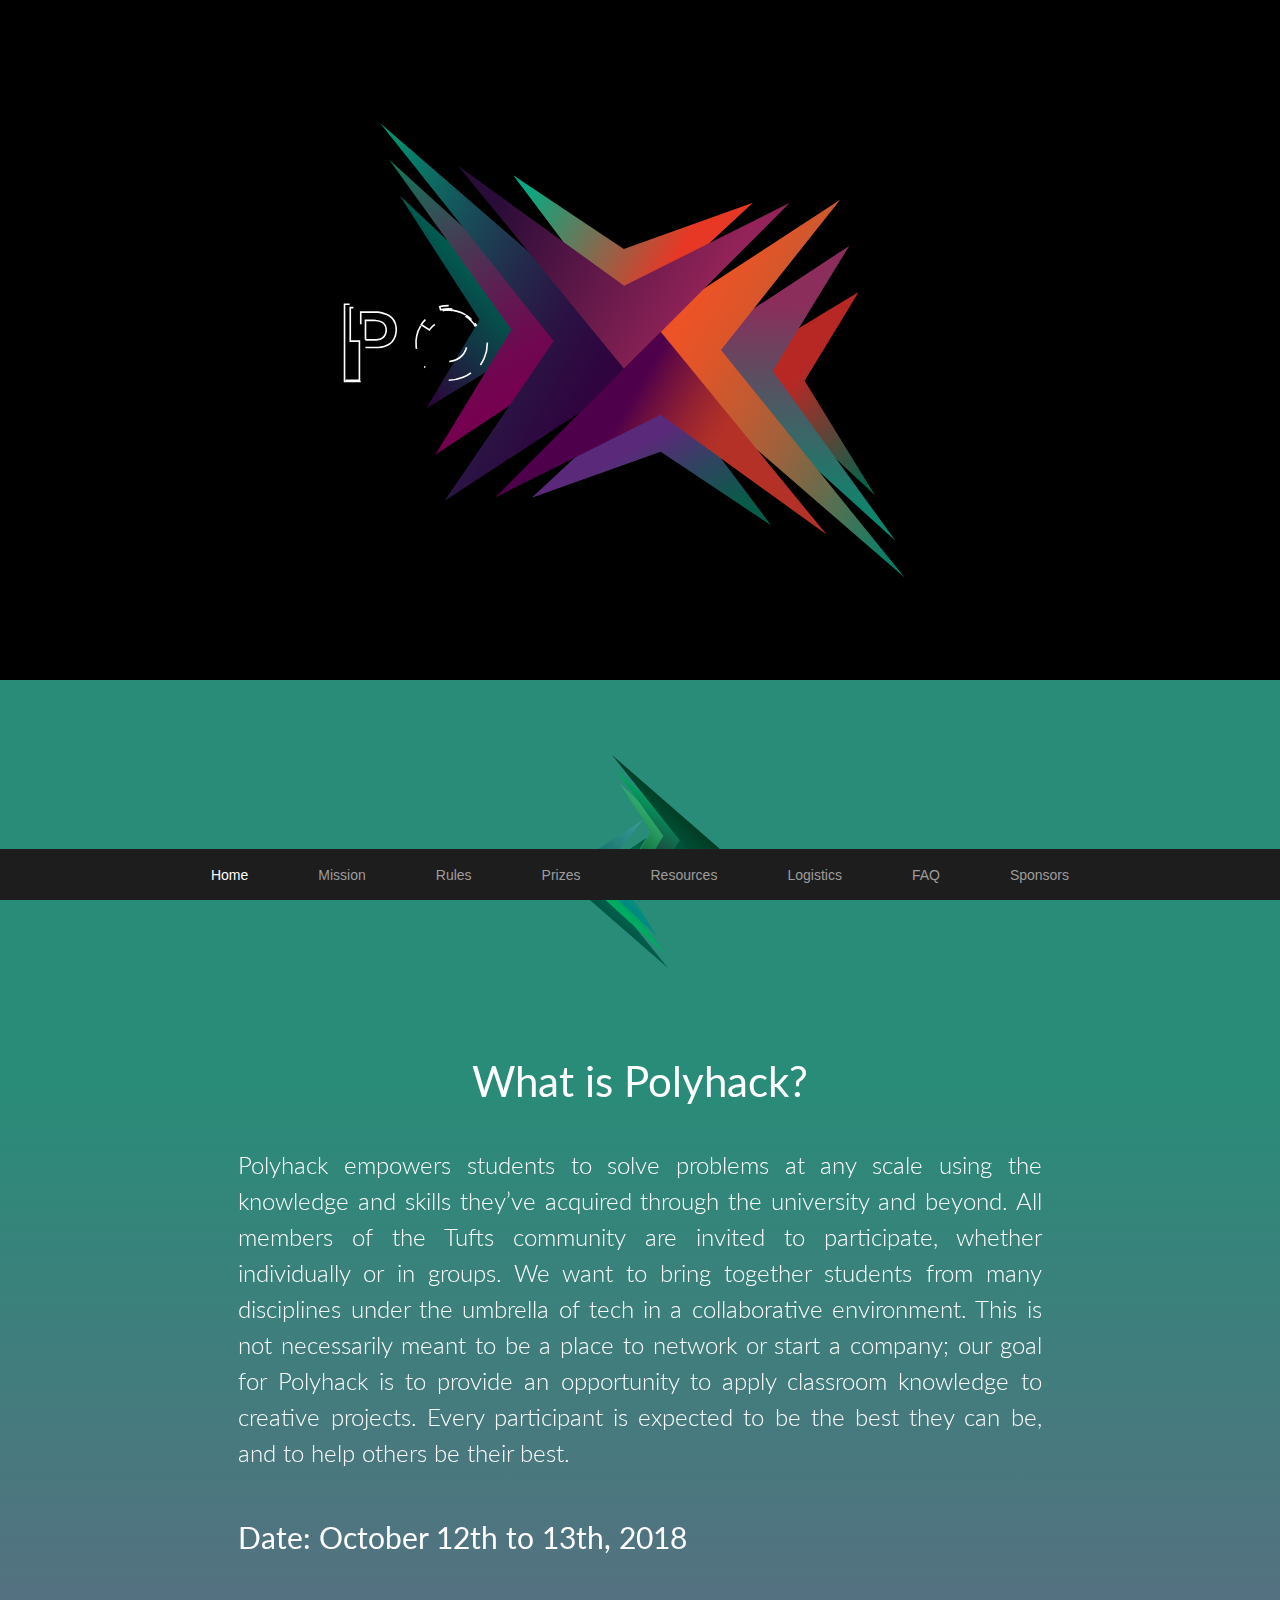
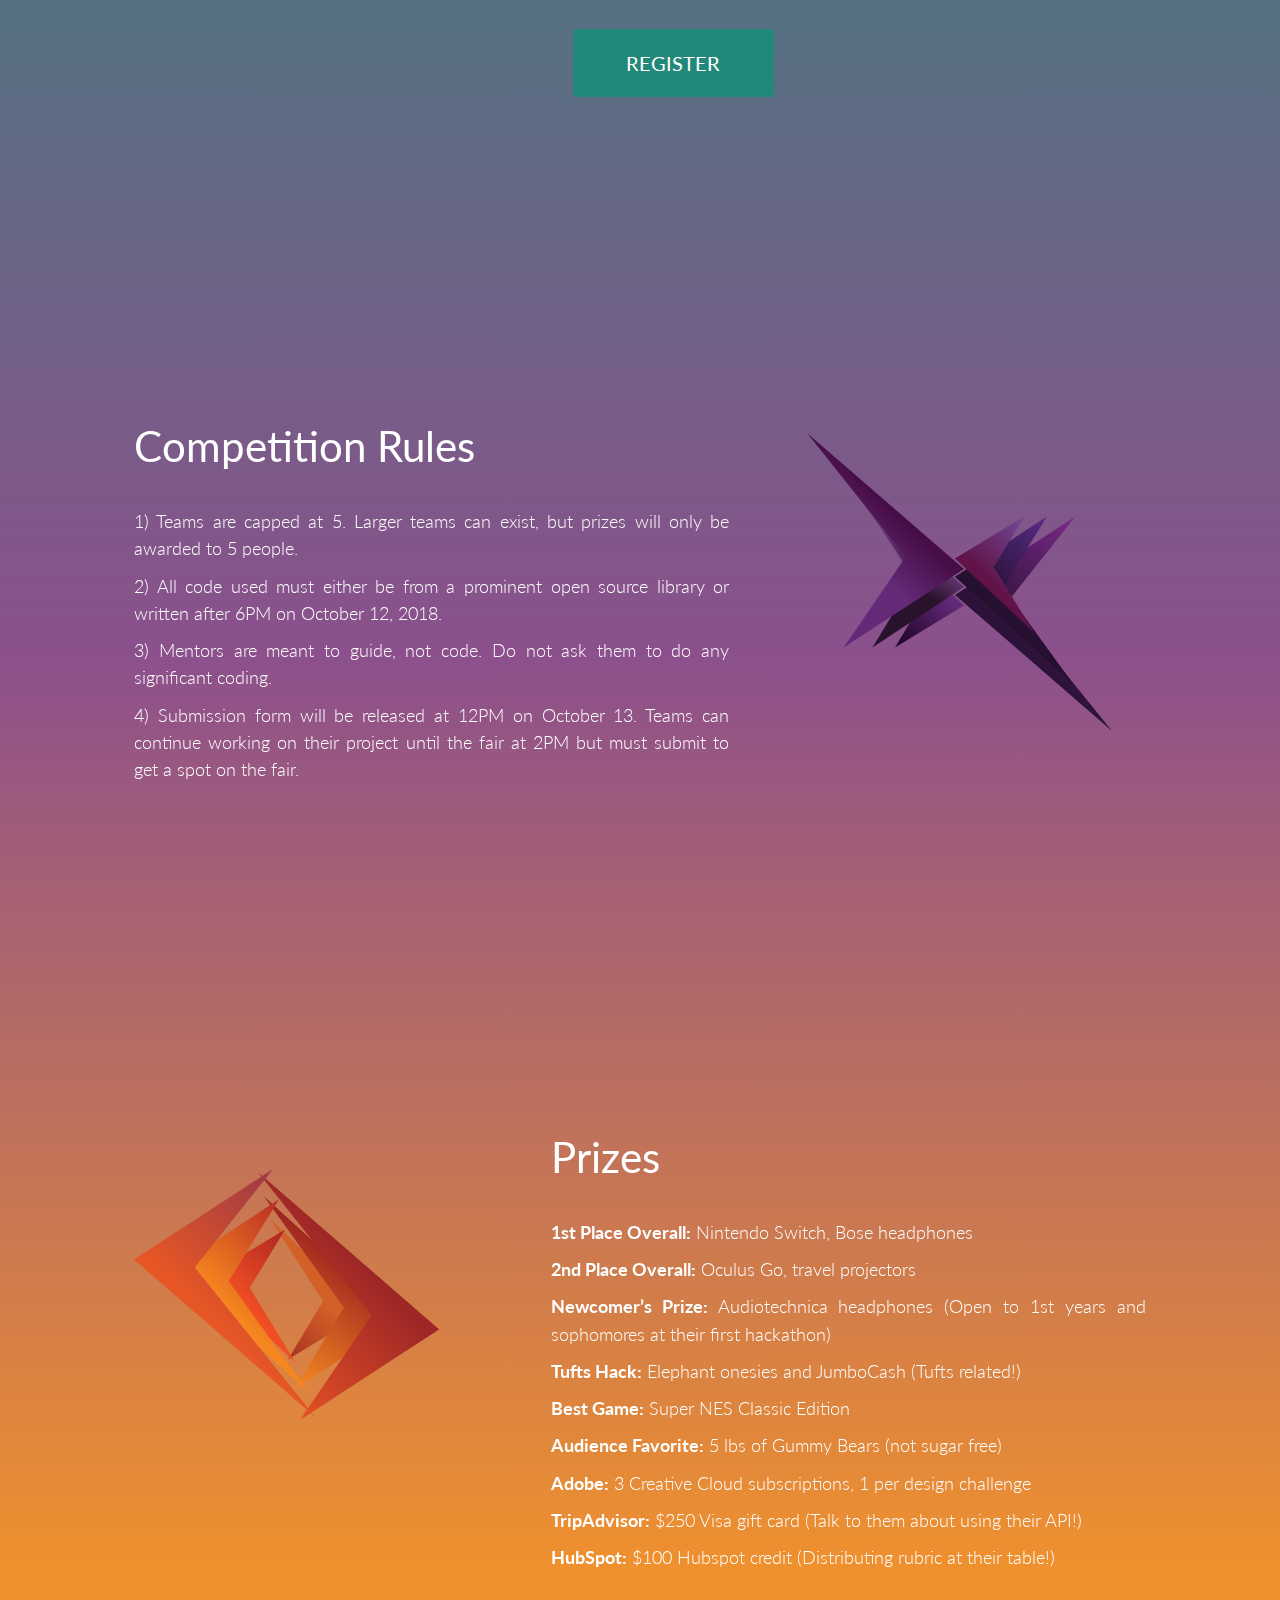
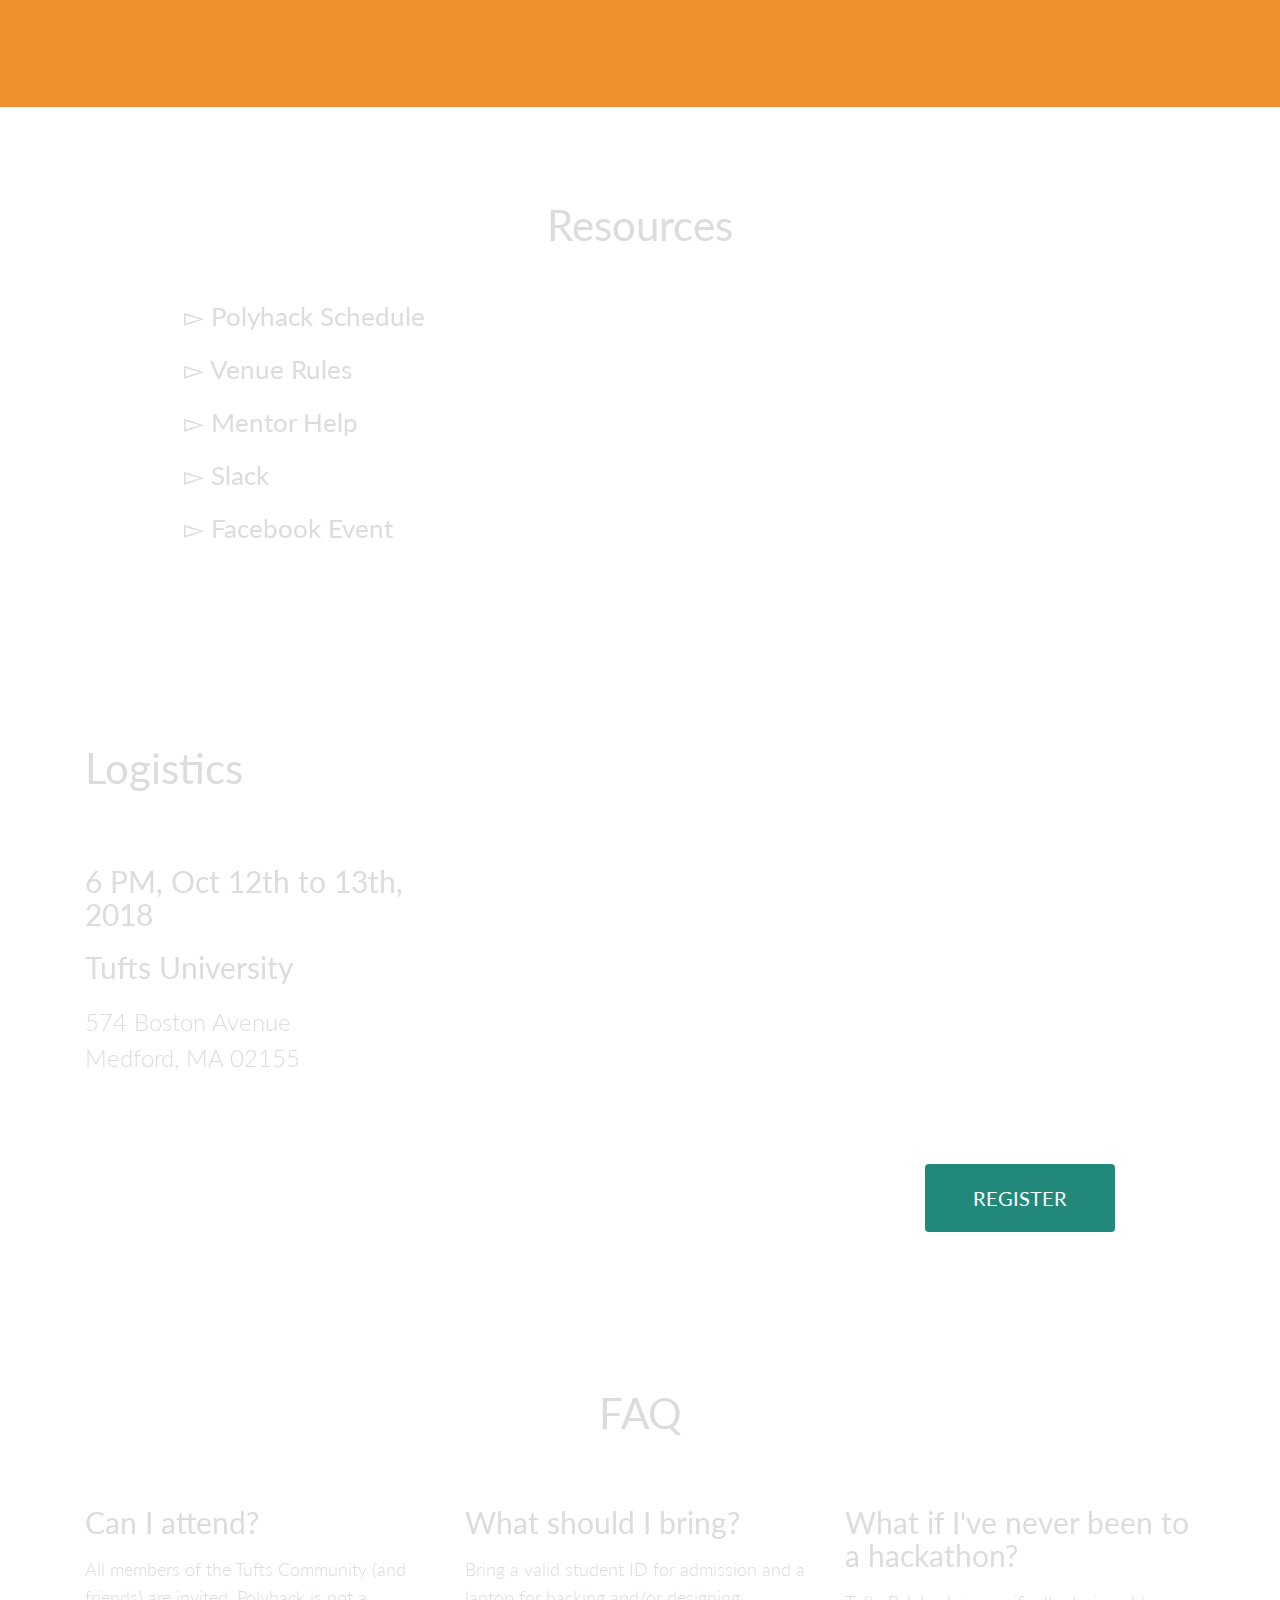
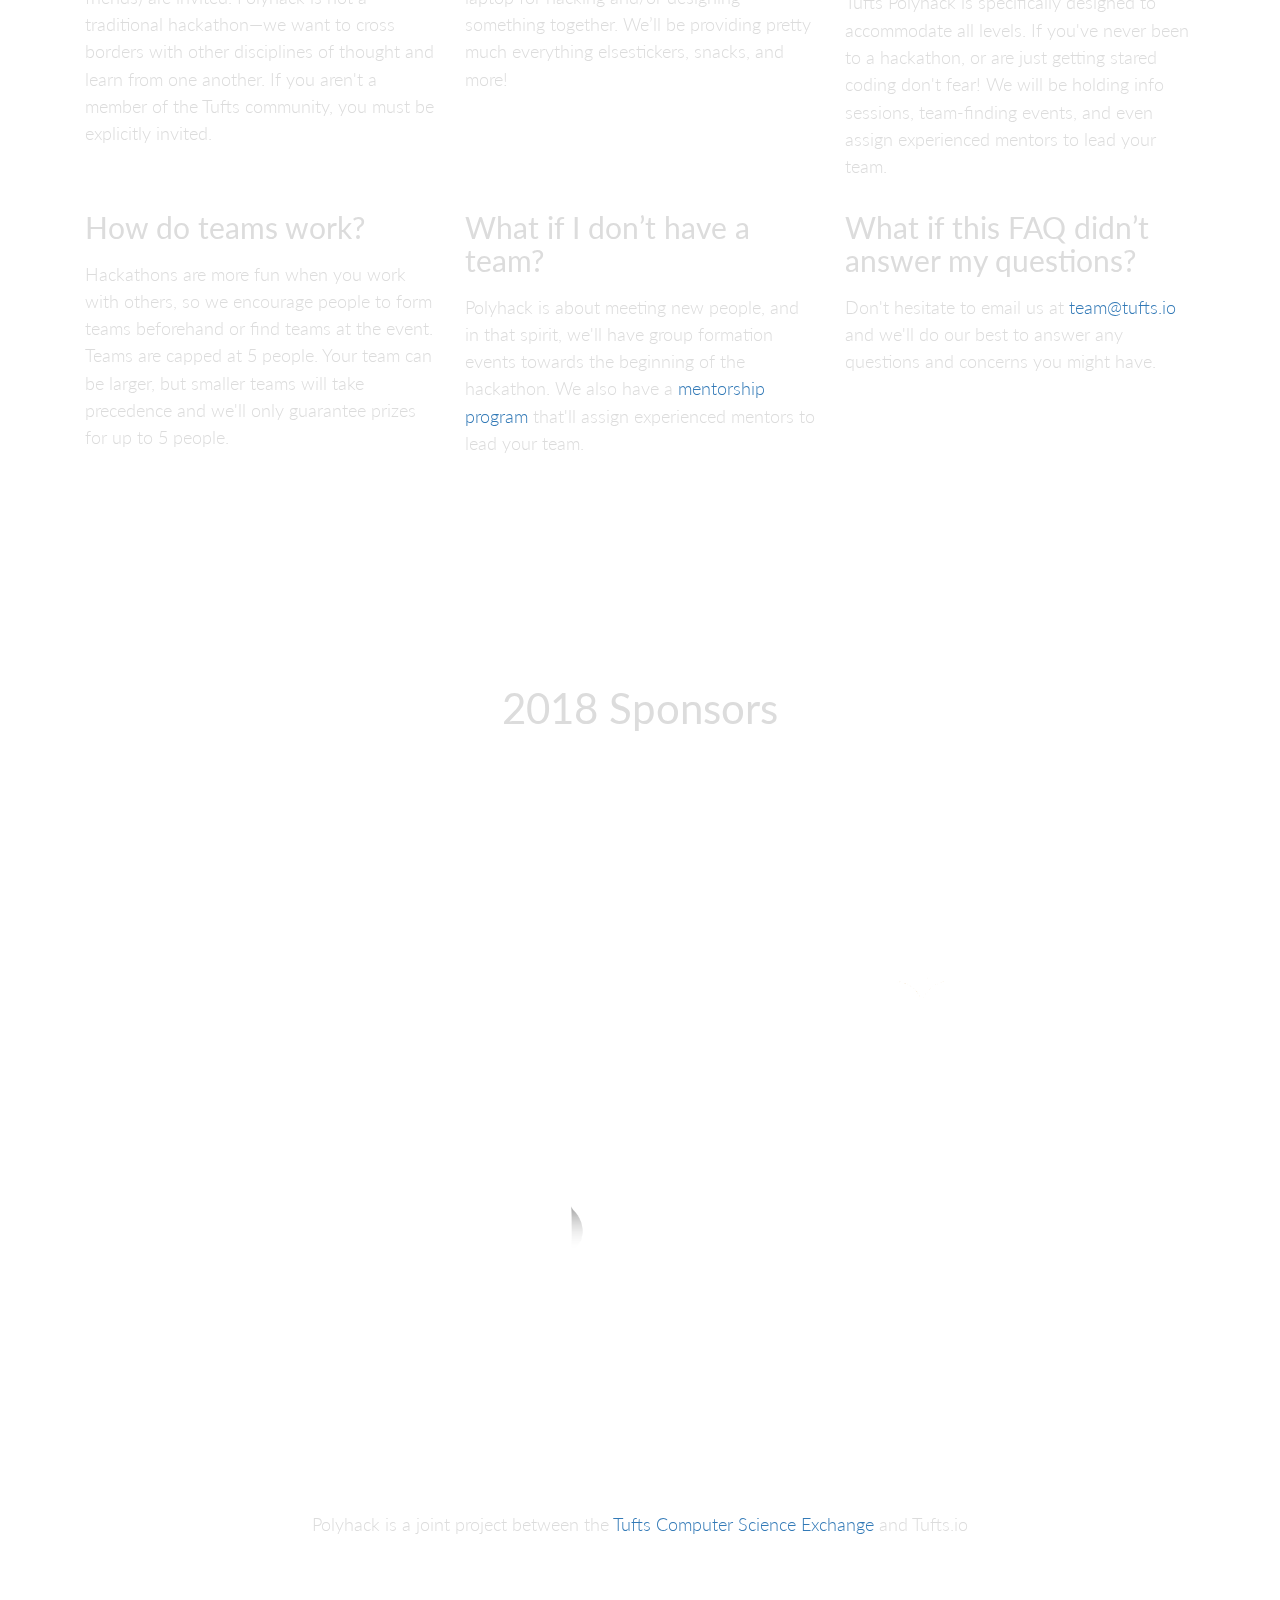
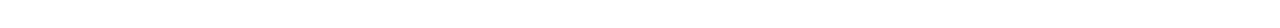
<file: index.html>
<!doctype html>
<html xmlns="http://www.w3.org/1999/xhtml">

<head>
    <meta name="viewport" content="width=device-width, initial-scale=1">

    <meta http-equiv="Content-Type" content="text/html; charset=utf-8" />
    <!--Search engine result description-->
    <meta name="description" content="Polyhack:Tufts fall hackathon empowers students to solve problems at any scale using the knowledge and skills they’ve acquired through the university and beyond.">
    <!--Facebook link tags-->
    <meta property="og:title" content="Tufts Polyhack 2018"/>
    <meta property="og:type" content="website"/>
    <meta property="og:image" content="img/polyhack.svg"/>
    <meta property="og:description" content="Polyhack:Tufts fall hackathon empowers students to solve problems at any scale using the knowledge and skills they’ve acquired through the university and beyond."/>

    <!--Twitter link tags-->
    <meta name="twitter:card" content="summary">
    <meta name="twitter:title" content="Tufts Polyhack 2018">
    <meta name="twitter:description" content="Polyhack:Tufts fall hackathon empowers students to solve problems at any scale using the knowledge and skills they’ve acquired through the university and beyond. ">
    <meta name="twitter:image" content="img/polyhack.svg">

    <link rel="shortcut icon" href="graphics/favicon.ico" />

    <link href="style/bootstrap.css" rel="stylesheet" type="text/css" />
    <link href="style/tesla.css" rel="stylesheet" type="text/css" />
    <link href="style/style.css" rel="stylesheet" type="text/css" />
    <link href="style/animate.css" rel="stylesheet" type="text/css" />
    <link href="http://fonts.googleapis.com/css?family=Offside" rel="stylesheet" type="text/css">
    <link href="https://fonts.googleapis.com/css?family=Lato:300,400" rel="stylesheet">
    <link href='http://fonts.googleapis.com/css?family=Source+Sans+Pro' rel='stylesheet' type='text/css'>
    <link href="style/sweetalert.css" rel="stylesheet" type="text/css" >

    <title>Tufts PolyHack</title>

</head>

<body data-spy="scroll" data-target="#navbar">
    <body>
        <div id="bg"></div>

        <nav class="navbar navbar-fixed-bottom navbar-inverse">
            <div id="navbar" class="container">
                <ul class="nav navbar-nav">
                    <li role="presentation"><a href="#Home">Home</a></li>
                    <li role="presentation"><a href="#About">Mission</a></li>
                    <li role="presentation"><a href="#Rules">Rules</a></li>
                    <li role="presentation"><a href="#Prizes">Prizes</a></li>
                    <li role="presentation"><a href="#Resources">Resources</a></li>
                    <li role="presentation"><a href="#Logistics">Logistics</a></li>
                    <li role="presentation"><a href="#FAQ">FAQ</a></li>
                    <li role="presentation"><a href="#Sponsors">Sponsors</a></li>
                </ul>
            </div>
        </nav>

        <div class="container-fluid" id="content">
            <div class="row" id="Home">
                <svg id="logo-background" class="center-block" xmlns="http://www.w3.org/2000/svg" xmlns:xlink="http://www.w3.org/1999/xlink" viewBox="0 0 562.23 555.54">
                    <svg id="el_WxWIwPkbL" data-name="Layer 2" xmlns="http://www.w3.org/2000/svg" xmlns:xlink="http://www.w3.org/1999/xlink" viewBox="-25 -40 600 600" height="1350" width="1350">
                        <style>
                            @-webkit-keyframes el_vvkGTFdwFN_e7davnRDx_Animation{56.25%{-webkit-transform: scale(1.5, 1.5);transform: scale(1.5, 1.5);}81.25%{-webkit-transform: scale(1, 1);transform: scale(1, 1);}100%{-webkit-transform: scale(1, 1);transform: scale(1, 1);}0%{-webkit-transform: scale(1.5, 1.5);transform: scale(1.5, 1.5);}}@keyframes el_vvkGTFdwFN_e7davnRDx_Animation{56.25%{-webkit-transform: scale(1.5, 1.5);transform: scale(1.5, 1.5);}81.25%{-webkit-transform: scale(1, 1);transform: scale(1, 1);}100%{-webkit-transform: scale(1, 1);transform: scale(1, 1);}0%{-webkit-transform: scale(1.5, 1.5);transform: scale(1.5, 1.5);}}@-webkit-keyframes el_vvkGTFdwFN_Animation{0%{opacity: 0;}56.25%{opacity: 0;}81.25%{opacity: 1;}96.25%{opacity: 1;}97.50%{opacity: 0.5;}98.75%{opacity: 1;}100%{opacity: 1;}}@keyframes el_vvkGTFdwFN_Animation{0%{opacity: 0;}56.25%{opacity: 0;}81.25%{opacity: 1;}96.25%{opacity: 1;}97.50%{opacity: 0.5;}98.75%{opacity: 1;}100%{opacity: 1;}}@-webkit-keyframes el_miXn_tyUAs_Animation{0%{opacity: 0;}50%{opacity: 0;}75%{opacity: 1;}97.50%{opacity: 1;}98.75%{opacity: 0.5;}100%{opacity: 1;}}@keyframes el_miXn_tyUAs_Animation{0%{opacity: 0;}50%{opacity: 0;}75%{opacity: 1;}97.50%{opacity: 1;}98.75%{opacity: 0.5;}100%{opacity: 1;}}@-webkit-keyframes el_miXn_tyUAs_4jAhzVDw7_Animation{31.25%{-webkit-transform: scale(1.75, 1.75);transform: scale(1.75, 1.75);}50%{-webkit-transform: scale(1.5, 1.5);transform: scale(1.5, 1.5);}75%{-webkit-transform: scale(1, 1);transform: scale(1, 1);}100%{-webkit-transform: scale(1, 1);transform: scale(1, 1);}0%{-webkit-transform: scale(1.75, 1.75);transform: scale(1.75, 1.75);}}@keyframes el_miXn_tyUAs_4jAhzVDw7_Animation{31.25%{-webkit-transform: scale(1.75, 1.75);transform: scale(1.75, 1.75);}50%{-webkit-transform: scale(1.5, 1.5);transform: scale(1.5, 1.5);}75%{-webkit-transform: scale(1, 1);transform: scale(1, 1);}100%{-webkit-transform: scale(1, 1);transform: scale(1, 1);}0%{-webkit-transform: scale(1.75, 1.75);transform: scale(1.75, 1.75);}}@-webkit-keyframes el_EeIwAV4HjD_Animation{0%{opacity: 0;}43.75%{opacity: 0;}68.75%{opacity: 1;}92.50%{opacity: 1;}93.75%{opacity: 0.5;}95%{opacity: 1;}100%{opacity: 1;}}@keyframes el_EeIwAV4HjD_Animation{0%{opacity: 0;}43.75%{opacity: 0;}68.75%{opacity: 1;}92.50%{opacity: 1;}93.75%{opacity: 0.5;}95%{opacity: 1;}100%{opacity: 1;}}@-webkit-keyframes el_EeIwAV4HjD_Vcf6Y6zK0_Animation{31.25%{-webkit-transform: scale(1.5, 1.5);transform: scale(1.5, 1.5);}43.75%{-webkit-transform: scale(1.5, 1.5);transform: scale(1.5, 1.5);}68.75%{-webkit-transform: scale(1, 1);transform: scale(1, 1);}100%{-webkit-transform: scale(1, 1);transform: scale(1, 1);}0%{-webkit-transform: scale(1.5, 1.5);transform: scale(1.5, 1.5);}}@keyframes el_EeIwAV4HjD_Vcf6Y6zK0_Animation{31.25%{-webkit-transform: scale(1.5, 1.5);transform: scale(1.5, 1.5);}43.75%{-webkit-transform: scale(1.5, 1.5);transform: scale(1.5, 1.5);}68.75%{-webkit-transform: scale(1, 1);transform: scale(1, 1);}100%{-webkit-transform: scale(1, 1);transform: scale(1, 1);}0%{-webkit-transform: scale(1.5, 1.5);transform: scale(1.5, 1.5);}}@-webkit-keyframes el_VbbLOMVp4o_Animation{0%{opacity: 0;}37.50%{opacity: 0;}62.50%{opacity: 1;}93.75%{opacity: 1;}95%{opacity: 0.5;}96.25%{opacity: 1;}100%{opacity: 1;}}@keyframes el_VbbLOMVp4o_Animation{0%{opacity: 0;}37.50%{opacity: 0;}62.50%{opacity: 1;}93.75%{opacity: 1;}95%{opacity: 0.5;}96.25%{opacity: 1;}100%{opacity: 1;}}@-webkit-keyframes el_VbbLOMVp4o_AKls_HSXH_Animation{37.50%{-webkit-transform: scale(1.5, 1.5);transform: scale(1.5, 1.5);}62.50%{-webkit-transform: scale(1, 1);transform: scale(1, 1);}100%{-webkit-transform: scale(1, 1);transform: scale(1, 1);}}@keyframes el_VbbLOMVp4o_AKls_HSXH_Animation{37.50%{-webkit-transform: scale(1.5, 1.5);transform: scale(1.5, 1.5);}62.50%{-webkit-transform: scale(1, 1);transform: scale(1, 1);}100%{-webkit-transform: scale(1, 1);transform: scale(1, 1);}}@-webkit-keyframes el_e7-rroSfUS_Animation{0%{opacity: 0;}31.25%{opacity: 0;}56.25%{opacity: 1;}87.50%{opacity: 1;}88.75%{opacity: 0.5;}90%{opacity: 1;}100%{opacity: 1;}}@keyframes el_e7-rroSfUS_Animation{0%{opacity: 0;}31.25%{opacity: 0;}56.25%{opacity: 1;}87.50%{opacity: 1;}88.75%{opacity: 0.5;}90%{opacity: 1;}100%{opacity: 1;}}@-webkit-keyframes el_e7-rroSfUS_tOZgV-ikGXC_Animation{31.25%{-webkit-transform: scale(1.5, 1.5);transform: scale(1.5, 1.5);}56.25%{-webkit-transform: scale(1, 1);transform: scale(1, 1);}100%{-webkit-transform: scale(1, 1);transform: scale(1, 1);}0%{-webkit-transform: scale(1.5, 1.5);transform: scale(1.5, 1.5);}}@keyframes el_e7-rroSfUS_tOZgV-ikGXC_Animation{31.25%{-webkit-transform: scale(1.5, 1.5);transform: scale(1.5, 1.5);}56.25%{-webkit-transform: scale(1, 1);transform: scale(1, 1);}100%{-webkit-transform: scale(1, 1);transform: scale(1, 1);}0%{-webkit-transform: scale(1.5, 1.5);transform: scale(1.5, 1.5);}}@-webkit-keyframes el_VYyb_4__in_Animation{25%{opacity: 0;}50%{opacity: 1;}88.75%{opacity: 1;}90%{opacity: 0.5;}91.25%{opacity: 1;}0%{opacity: 0;}100%{opacity: 1;}}@keyframes el_VYyb_4__in_Animation{25%{opacity: 0;}50%{opacity: 1;}88.75%{opacity: 1;}90%{opacity: 0.5;}91.25%{opacity: 1;}0%{opacity: 0;}100%{opacity: 1;}}@-webkit-keyframes el_VYyb_4__in_uCeOOK9nS_Animation{18.75%{-webkit-transform: scale(2, 2);transform: scale(2, 2);}25%{-webkit-transform: scale(1.5, 1.5);transform: scale(1.5, 1.5);}50%{-webkit-transform: scale(1, 1);transform: scale(1, 1);}0%{-webkit-transform: scale(2, 2);transform: scale(2, 2);}100%{-webkit-transform: scale(1, 1);transform: scale(1, 1);}}@keyframes el_VYyb_4__in_uCeOOK9nS_Animation{18.75%{-webkit-transform: scale(2, 2);transform: scale(2, 2);}25%{-webkit-transform: scale(1.5, 1.5);transform: scale(1.5, 1.5);}50%{-webkit-transform: scale(1, 1);transform: scale(1, 1);}0%{-webkit-transform: scale(2, 2);transform: scale(2, 2);}100%{-webkit-transform: scale(1, 1);transform: scale(1, 1);}}@-webkit-keyframes el_2NWrtDibte_Animation{18.75%{opacity: 0;}43.75%{opacity: 1;}90%{opacity: 1;}91.25%{opacity: 0.5;}92.50%{opacity: 1;}0%{opacity: 0;}}@keyframes el_2NWrtDibte_Animation{18.75%{opacity: 0;}43.75%{opacity: 1;}90%{opacity: 1;}91.25%{opacity: 0.5;}92.50%{opacity: 1;}0%{opacity: 0;}}@-webkit-keyframes el_2NWrtDibte_clDgdJaRh_Animation{18.75%{-webkit-transform: scale(1.5, 1.5);transform: scale(1.5, 1.5);}43.75%{-webkit-transform: scale(1, 1);transform: scale(1, 1);}100%{-webkit-transform: scale(1, 1);transform: scale(1, 1);}0%{-webkit-transform: scale(1.5, 1.5);transform: scale(1.5, 1.5);}}@keyframes el_2NWrtDibte_clDgdJaRh_Animation{18.75%{-webkit-transform: scale(1.5, 1.5);transform: scale(1.5, 1.5);}43.75%{-webkit-transform: scale(1, 1);transform: scale(1, 1);}100%{-webkit-transform: scale(1, 1);transform: scale(1, 1);}0%{-webkit-transform: scale(1.5, 1.5);transform: scale(1.5, 1.5);}}@-webkit-keyframes el_KfVjSEl_tf_Animation{0%{opacity: 0;}12.50%{opacity: 0;}37.50%{opacity: 1;}83.75%{opacity: 1;}85%{opacity: 0.5;}86.25%{opacity: 1;}100%{opacity: 1;}}@keyframes el_KfVjSEl_tf_Animation{0%{opacity: 0;}12.50%{opacity: 0;}37.50%{opacity: 1;}83.75%{opacity: 1;}85%{opacity: 0.5;}86.25%{opacity: 1;}100%{opacity: 1;}}@-webkit-keyframes el_KfVjSEl_tf_J3wQGsR-K_Animation{0%{-webkit-transform: scale(1, 1);transform: scale(1, 1);}12.50%{-webkit-transform: scale(1.5, 1.5);transform: scale(1.5, 1.5);}37.50%{-webkit-transform: scale(1, 1);transform: scale(1, 1);}100%{-webkit-transform: scale(1, 1);transform: scale(1, 1);}}@keyframes el_KfVjSEl_tf_J3wQGsR-K_Animation{0%{-webkit-transform: scale(1, 1);transform: scale(1, 1);}12.50%{-webkit-transform: scale(1.5, 1.5);transform: scale(1.5, 1.5);}37.50%{-webkit-transform: scale(1, 1);transform: scale(1, 1);}100%{-webkit-transform: scale(1, 1);transform: scale(1, 1);}}@-webkit-keyframes el__Q-vFMv2E3_Animation{6.25%{opacity: 0;}31.25%{opacity: 1;}85%{opacity: 1;}86.25%{opacity: 0.5;}87.50%{opacity: 1;}0%{opacity: 0;}}@keyframes el__Q-vFMv2E3_Animation{6.25%{opacity: 0;}31.25%{opacity: 1;}85%{opacity: 1;}86.25%{opacity: 0.5;}87.50%{opacity: 1;}0%{opacity: 0;}}@-webkit-keyframes el__Q-vFMv2E3_Ol1vyAiop_Animation{0%{-webkit-transform: scale(1.5, 1.5);transform: scale(1.5, 1.5);}6.25%{-webkit-transform: scale(1.5, 1.5);transform: scale(1.5, 1.5);}31.25%{-webkit-transform: scale(1, 1);transform: scale(1, 1);}100%{-webkit-transform: scale(1, 1);transform: scale(1, 1);}}@keyframes el__Q-vFMv2E3_Ol1vyAiop_Animation{0%{-webkit-transform: scale(1.5, 1.5);transform: scale(1.5, 1.5);}6.25%{-webkit-transform: scale(1.5, 1.5);transform: scale(1.5, 1.5);}31.25%{-webkit-transform: scale(1, 1);transform: scale(1, 1);}100%{-webkit-transform: scale(1, 1);transform: scale(1, 1);}}@-webkit-keyframes el_xqSc1gWStB_Animation{0%{opacity: 0;}25%{opacity: 1;}86.25%{opacity: 1;}87.50%{opacity: 0.5;}88.75%{opacity: 1;}100%{opacity: 1;}}@keyframes el_xqSc1gWStB_Animation{0%{opacity: 0;}25%{opacity: 1;}86.25%{opacity: 1;}87.50%{opacity: 0.5;}88.75%{opacity: 1;}100%{opacity: 1;}}@-webkit-keyframes el_xqSc1gWStB_G6ObCswQB_Animation{0%{-webkit-transform: scale(1.5, 1.5);transform: scale(1.5, 1.5);}25%{-webkit-transform: scale(1, 1);transform: scale(1, 1);}100%{-webkit-transform: scale(1, 1);transform: scale(1, 1);}}@keyframes el_xqSc1gWStB_G6ObCswQB_Animation{0%{-webkit-transform: scale(1.5, 1.5);transform: scale(1.5, 1.5);}25%{-webkit-transform: scale(1, 1);transform: scale(1, 1);}100%{-webkit-transform: scale(1, 1);transform: scale(1, 1);}}#el_WxWIwPkbL *{-webkit-animation-duration: 8s;animation-duration: 8s;-webkit-animation-timing-function: cubic-bezier(0, 0, 1, 1);animation-timing-function: cubic-bezier(0, 0, 1, 1);}#el_xqSc1gWStB{fill: url(#linear-gradient);-webkit-transform: translate(-115.16px, -124.5px);transform: translate(-115.16px, -124.5px);-webkit-animation-name: el_xqSc1gWStB_Animation;animation-name: el_xqSc1gWStB_Animation;opacity: 1;}#el__Q-vFMv2E3{fill: url(#linear-gradient-2);-webkit-transform: translate(-115.16px, -124.5px);transform: translate(-115.16px, -124.5px);-webkit-animation-name: el__Q-vFMv2E3_Animation;animation-name: el__Q-vFMv2E3_Animation;}#el_KfVjSEl_tf{fill: url(#linear-gradient-3);-webkit-transform: translate(-115.16px, -124.5px);transform: translate(-115.16px, -124.5px);-webkit-animation-name: el_KfVjSEl_tf_Animation;animation-name: el_KfVjSEl_tf_Animation;opacity: 1;}#el_2NWrtDibte{fill: url(#linear-gradient-4);-webkit-transform: translate(-115.16px, -124.5px);transform: translate(-115.16px, -124.5px);-webkit-animation-name: el_2NWrtDibte_Animation;animation-name: el_2NWrtDibte_Animation;}#el_VYyb_4__in{fill: url(#linear-gradient-5);-webkit-transform: translate(-115.16px, -124.5px);transform: translate(-115.16px, -124.5px);-webkit-animation-name: el_VYyb_4__in_Animation;animation-name: el_VYyb_4__in_Animation;opacity: 1;}#el_e7-rroSfUS{fill: url(#linear-gradient-6);-webkit-transform: translate(-115.16px, -124.5px);transform: translate(-115.16px, -124.5px);-webkit-animation-name: el_e7-rroSfUS_Animation;animation-name: el_e7-rroSfUS_Animation;opacity: 1;}#el_VbbLOMVp4o{fill: url(#linear-gradient-7);-webkit-transform: translate(-115.16px, -124.5px);transform: translate(-115.16px, -124.5px);-webkit-animation-name: el_VbbLOMVp4o_Animation;animation-name: el_VbbLOMVp4o_Animation;opacity: 1;}#el_EeIwAV4HjD{fill: url(#linear-gradient-8);-webkit-transform: translate(-115.16px, -124.5px);transform: translate(-115.16px, -124.5px);-webkit-animation-name: el_EeIwAV4HjD_Animation;animation-name: el_EeIwAV4HjD_Animation;opacity: 1;}#el_miXn_tyUAs{fill: url(#linear-gradient-9);-webkit-transform: translate(-115.16px, -124.5px);transform: translate(-115.16px, -124.5px);-webkit-animation-name: el_miXn_tyUAs_Animation;animation-name: el_miXn_tyUAs_Animation;opacity: 1;}#el_vvkGTFdwFN{fill: url(#linear-gradient-10);-webkit-transform: translate(-115.16px, -124.5px);transform: translate(-115.16px, -124.5px);-webkit-animation-name: el_vvkGTFdwFN_Animation;animation-name: el_vvkGTFdwFN_Animation;opacity: 1;}#el_xqSc1gWStB_G6ObCswQB{-webkit-animation-name: el_xqSc1gWStB_G6ObCswQB_Animation;animation-name: el_xqSc1gWStB_G6ObCswQB_Animation;-webkit-animation-timing-function: cubic-bezier(0.42, 0, 1, 1);animation-timing-function: cubic-bezier(0.42, 0, 1, 1);-webkit-transform-origin: 50% 50%;transform-origin: 50% 50%;transform-box: fill-box;-webkit-transform: scale(1, 1);transform: scale(1, 1);}#el__Q-vFMv2E3_Ol1vyAiop{-webkit-animation-name: el__Q-vFMv2E3_Ol1vyAiop_Animation;animation-name: el__Q-vFMv2E3_Ol1vyAiop_Animation;-webkit-animation-timing-function: cubic-bezier(0.42, 0, 1, 1);animation-timing-function: cubic-bezier(0.42, 0, 1, 1);-webkit-transform-origin: 50% 50%;transform-origin: 50% 50%;transform-box: fill-box;-webkit-transform: scale(1, 1);transform: scale(1, 1);}#el_KfVjSEl_tf_J3wQGsR-K{-webkit-animation-name: el_KfVjSEl_tf_J3wQGsR-K_Animation;animation-name: el_KfVjSEl_tf_J3wQGsR-K_Animation;-webkit-animation-timing-function: cubic-bezier(0.42, 0, 1, 1);animation-timing-function: cubic-bezier(0.42, 0, 1, 1);-webkit-transform-origin: 50% 50%;transform-origin: 50% 50%;transform-box: fill-box;-webkit-transform: scale(1, 1);transform: scale(1, 1);}#el_2NWrtDibte_clDgdJaRh{-webkit-animation-name: el_2NWrtDibte_clDgdJaRh_Animation;animation-name: el_2NWrtDibte_clDgdJaRh_Animation;-webkit-animation-timing-function: cubic-bezier(0.42, 0, 1, 1);animation-timing-function: cubic-bezier(0.42, 0, 1, 1);-webkit-transform-origin: 50% 50%;transform-origin: 50% 50%;transform-box: fill-box;-webkit-transform: scale(1, 1);transform: scale(1, 1);}#el_VYyb_4__in_uCeOOK9nS{-webkit-animation-name: el_VYyb_4__in_uCeOOK9nS_Animation;animation-name: el_VYyb_4__in_uCeOOK9nS_Animation;-webkit-animation-timing-function: cubic-bezier(0.42, 0, 1, 1);animation-timing-function: cubic-bezier(0.42, 0, 1, 1);-webkit-transform-origin: 50% 50%;transform-origin: 50% 50%;transform-box: fill-box;-webkit-transform: scale(1, 1);transform: scale(1, 1);}#el_e7-rroSfUS_tOZgV-ikGXC{-webkit-animation-name: el_e7-rroSfUS_tOZgV-ikGXC_Animation;animation-name: el_e7-rroSfUS_tOZgV-ikGXC_Animation;-webkit-animation-timing-function: cubic-bezier(0.42, 0, 1, 1);animation-timing-function: cubic-bezier(0.42, 0, 1, 1);-webkit-transform-origin: 50% 50%;transform-origin: 50% 50%;transform-box: fill-box;-webkit-transform: scale(1, 1);transform: scale(1, 1);}#el_VbbLOMVp4o_AKls_HSXH{-webkit-animation-name: el_VbbLOMVp4o_AKls_HSXH_Animation;animation-name: el_VbbLOMVp4o_AKls_HSXH_Animation;-webkit-animation-timing-function: cubic-bezier(0.42, 0, 1, 1);animation-timing-function: cubic-bezier(0.42, 0, 1, 1);-webkit-transform-origin: 50% 50%;transform-origin: 50% 50%;transform-box: fill-box;-webkit-transform: scale(1, 1);transform: scale(1, 1);}#el_EeIwAV4HjD_Vcf6Y6zK0{-webkit-animation-name: el_EeIwAV4HjD_Vcf6Y6zK0_Animation;animation-name: el_EeIwAV4HjD_Vcf6Y6zK0_Animation;-webkit-animation-timing-function: cubic-bezier(0.42, 0, 1, 1);animation-timing-function: cubic-bezier(0.42, 0, 1, 1);-webkit-transform-origin: 50% 50%;transform-origin: 50% 50%;transform-box: fill-box;-webkit-transform: scale(1, 1);transform: scale(1, 1);}#el_miXn_tyUAs_4jAhzVDw7{-webkit-animation-name: el_miXn_tyUAs_4jAhzVDw7_Animation;animation-name: el_miXn_tyUAs_4jAhzVDw7_Animation;-webkit-animation-timing-function: cubic-bezier(0.42, 0, 1, 1);animation-timing-function: cubic-bezier(0.42, 0, 1, 1);-webkit-transform-origin: 50% 50%;transform-origin: 50% 50%;transform-box: fill-box;-webkit-transform: scale(1, 1);transform: scale(1, 1);}#el_vvkGTFdwFN_e7davnRDx{-webkit-animation-name: el_vvkGTFdwFN_e7davnRDx_Animation;animation-name: el_vvkGTFdwFN_e7davnRDx_Animation;-webkit-animation-timing-function: cubic-bezier(0.42, 0, 1, 1);animation-timing-function: cubic-bezier(0.42, 0, 1, 1);-webkit-transform-origin: 50% 50%;transform-origin: 50% 50%;transform-box: fill-box;-webkit-transform: scale(1, 1);transform: scale(1, 1);}
                        </style>
                        <defs>
                            <linearGradient id="linear-gradient" x1="250.86" y1="260.71" x2="319.9" y2="248.97" gradientTransform="matrix(0.82, 0.58, 0.58, -0.82, -85.43, 265.57)" gradientUnits="userSpaceOnUse">
                                <stop offset="0.29" stop-color="#b72825"/>
                                <stop offset="1" stop-color="#00644c"/>
                            </linearGradient>
                            <linearGradient id="linear-gradient-2" x1="305.22" y1="189.79" x2="242.17" y2="278.69" gradientTransform="matrix(0.82, 0.58, 0.58, -0.82, -85.43, 265.57)" gradientUnits="userSpaceOnUse">
                                <stop offset="0.01" stop-color="#008e6f"/><stop offset="0.2" stop-color="#1b7c6b"/>
                                <stop offset="0.61" stop-color="#5f4c61"/><stop offset="0.85" stop-color="#8b2e5b"/>
                            </linearGradient>
                            <linearGradient id="linear-gradient-3" x1="202.17" y1="248.54" x2="334.37" y2="260.92" gradientTransform="matrix(0.82, 0.58, 0.58, -0.82, -85.43, 265.57)" gradientUnits="userSpaceOnUse">
                                <stop offset="0.04" stop-color="#f05224"/>
                                <stop offset="0.14" stop-color="#eb5326"/>
                                <stop offset="0.26" stop-color="#dc562a"/>
                                <stop offset="0.39" stop-color="#c45a31"/>
                                <stop offset="0.54" stop-color="#a2613b"/>
                                <stop offset="0.68" stop-color="#766948"/>
                                <stop offset="0.83" stop-color="#407458"/>
                                <stop offset="0.99" stop-color="#02806a"/>
                                <stop offset="0.99" stop-color="#00806b"/>
                            </linearGradient>
                            <linearGradient id="linear-gradient-4" x1="-670.51" y1="231.07" x2="-678.48" y2="180.72" gradientTransform="matrix(0.82, 0.58, 0.58, -0.82, 563.54, 756.64)" gradientUnits="userSpaceOnUse">
                                <stop offset="0" stop-color="#005a4e"/>
                                <stop offset="1" stop-color="#2e0038"/>
                            </linearGradient>
                            <linearGradient id="linear-gradient-5" x1="-721.01" y1="243.46" x2="-624.67" y2="199.08" gradientTransform="matrix(0.82, 0.58, 0.58, -0.82, 563.54, 756.64)" gradientUnits="userSpaceOnUse">
                                <stop offset="0" stop-color="#0b8159"/>
                                <stop offset="0.16" stop-color="#236457"/>
                                <stop offset="0.42" stop-color="#473954"/>
                                <stop offset="0.66" stop-color="#611a52"/>
                                <stop offset="0.86" stop-color="#700750"/>
                                <stop offset="1" stop-color="#760050"/>
                            </linearGradient>
                            <linearGradient id="linear-gradient-6" x1="-717.91" y1="201.48" x2="-585.69" y2="213.68" gradientTransform="matrix(0.82, 0.58, 0.58, -0.82, 563.54, 756.64)" gradientUnits="userSpaceOnUse">
                                <stop offset="0" stop-color="#009571"/>
                                <stop offset="0.12" stop-color="#0a7666"/>
                                <stop offset="0.32" stop-color="#184c58"/>
                                <stop offset="0.51" stop-color="#232b4c"/>
                                <stop offset="0.69" stop-color="#2b1344"/>
                                <stop offset="0.86" stop-color="#2f053f"/>
                                <stop offset="1" stop-color="#31003d"/>
                            </linearGradient>
                            <linearGradient id="linear-gradient-7" x1="338.9" y1="481.03" x2="275.39" y2="468.26" gradientTransform="matrix(0.75, 0.66, 0.66, -0.75, -342.38, 313.09)" gradientUnits="userSpaceOnUse">
                                <stop offset="0" stop-color="#e73825"/>
                                <stop offset="0.98" stop-color="#07aa82"/>
                            </linearGradient>
                            <linearGradient id="linear-gradient-8" x1="270.13" y1="463.01" x2="357.81" y2="480.64" gradientTransform="matrix(0.75, 0.66, 0.66, -0.75, -342.38, 313.09)" gradientUnits="userSpaceOnUse">
                                <stop offset="0" stop-color="#290c38"/>
                                <stop offset="1" stop-color="#932358"/>
                            </linearGradient>
                            <linearGradient id="linear-gradient-9" x1="238.35" y1="180.21" x2="279.92" y2="166.19" gradientTransform="matrix(0.75, 0.66, 0.66, -0.75, -90.58, 230.64)" gradientUnits="userSpaceOnUse">
                                <stop offset="0" stop-color="#5b297a"/>
                                <stop offset="0.45" stop-color="#2d455f"/>
                                <stop offset="0.8" stop-color="#0f574d"/>
                                <stop offset="1" stop-color="#045e47"/>
                            </linearGradient>
                            <linearGradient id="linear-gradient-10" x1="304.54" y1="199.56" x2="230.13" y2="184.6" gradientTransform="matrix(0.75, 0.66, 0.66, -0.75, -90.58, 230.64)" gradientUnits="userSpaceOnUse">
                                <stop offset="0.5" stop-color="#b43127"/>
                                <stop offset="0.58" stop-color="#ab2d2a"/>
                                <stop offset="0.71" stop-color="#942232"/>
                                <stop offset="0.88" stop-color="#6e0f40"/>
                                <stop offset="1" stop-color="#4e004b"/>
                            </linearGradient>
                        </defs>
                        <title>PolyhackAnimation</title>
                        <g id="el_XV8zemJUbk">
                            <g id="el_xqSc1gWStB_G6ObCswQB" data-animator-group="true" data-animator-type="2">
                                <path id="el_xqSc1gWStB" d="M278.39,223.65l27.05,44L252.19,217.9l46.94-28.41Z"/>
                            </g>
                            <g id="el__Q-vFMv2E3_Ol1vyAiop" data-animator-group="true" data-animator-type="2">
                                <path id="el__Q-vFMv2E3" d="M266.1,219.83l47.2,65.3-80-72.49,62.24-40.87Z"/>
                            </g>
                            <g id="el_KfVjSEl_tf_J3wQGsR-K" data-animator-group="true" data-animator-type="2">
                                <path id="el_KfVjSEl_tf" d="M246.22,211.76l70.62,87.54L210.57,207.2l81.48-53.14Z"/>
                            </g>
                        </g>
                        <g id="el_uSKkln7Pgz"><g id="el_2NWrtDibte_clDgdJaRh" data-animator-group="true" data-animator-type="2">
                            <path id="el_2NWrtDibte" d="M153.43,200.14,122.7,152.45l56.91,53.4-46.74,28.47Z"/>
                        </g>
                        <g id="el_VYyb_4__in_uCeOOK9nS" data-animator-group="true" data-animator-type="2">
                            <path id="el_VYyb_4__in" d="M165.69,203.93l-47-65.26,79.72,72.4-62,41Z"/>
                        </g>
                        <g id="el_e7-rroSfUS_tOZgV-ikGXC" data-animator-group="true" data-animator-type="2">
                            <path id="el_e7-rroSfUS" d="M181.9,208.35,115.16,124.5l106.27,92.1L140,269.74Z"/>
                        </g>
                    </g>
                    <g id="el_g18I1GLs05">
                        <g id="el_VbbLOMVp4o_AKls_HSXH" data-animator-group="true" data-animator-type="2">
                            <path id="el_VbbLOMVp4o" d="M208.88,172.94l49.6-17.72-49.6,46.05-42.5-56.67Z"/>
                        </g>
                        <g id="el_EeIwAV4HjD_Vcf6Y6zK0" data-animator-group="true" data-animator-type="2">
                            <path id="el_EeIwAV4HjD" d="M209,187.1l63.7-31.88L209,219l-63.77-77.94Z"/>
                        </g>
                    </g>
                    <g id="el_WyJAPJWG8_">
                        <g id="el_miXn_tyUAs_4jAhzVDw7" data-animator-group="true" data-animator-type="2">
                            <path id="el_miXn_tyUAs" d="M223.05,250.87l-49.59,17.71,49.59-46,42.51,56.68Z"/>
                        </g>
                        <g id="el_vvkGTFdwFN_e7davnRDx" data-animator-group="true" data-animator-type="2">
                            <path id="el_vvkGTFdwFN" d="M223.05,236.7l-63.76,31.88,63.76-63.76,63.77,77.93Z"/>
                        </g>
                    </g>
                    <script>(function(){var a=document.querySelector('#el_WxWIwPkbL'),b=a.querySelectorAll('style'),c=function(d){b.forEach(function(f){var g=f.textContent;g&amp;&amp;(f.textContent=g.replace(/transform-box:[^;\r\n]*/gi,'transform-box: '+d))})};c('initial'),window.requestAnimationFrame(function(){return c('fill-box')})})();</script>
                </svg>
                <svg id="logo" class="center-block" x="0px" y="0px" viewBox="70 325 600 160">
                    <path stroke="#FFFFFF" stroke-width="1.5px" d="M112.223,443.338h-14.97v-71.289h19.146c1.968,0,4.107,0.018,6.416,0.051c2.307,0.035,4.379,0.119,6.212,0.254c1.9,0.138,3.683,0.374,5.347,0.713c1.663,0.341,3.208,0.748,4.634,1.223c6.45,2.309,10.727,6.146,12.832,11.508c0.135,0.341,0.254,0.68,0.356,1.019c0.102,0.341,0.22,0.68,0.356,1.019c0.135,0.61,0.271,1.206,0.407,1.782c0.135,0.577,0.237,1.206,0.306,1.884c0.204,1.019,0.306,2.072,0.306,3.157v1.019c-0.137,4.956-1.393,9.302-3.768,13.035l-0.306,0.408l-4.074-2.445l0.407-0.508c1.9-3.191,2.852-6.722,2.852-10.592v-0.713c0-0.474-0.017-0.916-0.051-1.323c-0.035-0.407-0.086-0.849-0.153-1.324c-0.137-1.019-0.34-1.969-0.611-2.852c-0.068-0.475-0.239-1.019-0.509-1.63c-1.766-4.412-5.161-7.536-10.184-9.369c-2.444-0.881-5.397-1.492-8.86-1.833c-0.814-0.066-1.731-0.117-2.75-0.152c-1.019-0.034-2.054-0.051-3.106-0.051c-1.054,0-2.105,0-3.157,0c-1.053,0-2.021,0-2.902,0h-4.379h-8.249v28.515h1.426h5.805V378.16h16.702c2.987,0.203,5.838,0.883,8.555,2.036c4.344,1.767,7.264,4.618,8.758,8.555c0.135,0.272,0.22,0.51,0.254,0.713c0.034,0.204,0.118,0.442,0.255,0.713c0.135,0.407,0.219,0.832,0.254,1.273c0.034,0.442,0.118,0.865,0.255,1.272c0.066,0.341,0.102,0.713,0.102,1.121c0,0.407,0,0.814,0,1.222v0.509c0,3.463-0.781,6.553-2.342,9.268c-0.544,0.883-1.222,1.799-2.037,2.75c-0.815,0.951-1.833,1.816-3.055,2.597c-1.222,0.78-2.683,1.442-4.379,1.985c-1.698,0.545-3.666,0.851-5.907,0.916c-0.476,0-1.104,0.019-1.884,0.053c-0.781,0.033-1.749,0.052-2.902,0.052h-5.194c-0.814,0-1.629-0.035-2.444-0.104h-0.611v-7.024h-3.157v37.272H112.223z M98.373,442.115h12.628v-36.051h-5.805h-2.648v-30.96h17.415c1.493,0,2.987,0.018,4.481,0.051c1.493,0.035,2.816,0.086,3.972,0.153c1.765,0.137,3.412,0.374,4.939,0.713c1.527,0.34,2.936,0.748,4.226,1.222c5.296,1.901,8.927,5.263,10.897,10.082c0.271,0.611,0.441,1.189,0.509,1.731c0.271,0.884,0.474,1.901,0.611,3.056c0.135,0.407,0.204,0.832,0.204,1.272c0,0.442,0.033,0.935,0.102,1.477v0.713c-0.137,4.074-1.053,7.639-2.75,10.693l1.935,1.224c2.172-3.396,3.259-7.367,3.259-11.917v-0.814c0-0.543-0.018-1.069-0.051-1.578c-0.035-0.51-0.086-1.034-0.153-1.579c-0.137-0.61-0.255-1.187-0.356-1.731c-0.102-0.542-0.221-1.085-0.356-1.629c-0.137-0.339-0.255-0.678-0.356-1.019c-0.102-0.339-0.221-0.645-0.356-0.917c-2.037-5.158-6.077-8.758-12.119-10.795c-2.648-0.95-5.874-1.594-9.675-1.935c-1.833-0.136-3.888-0.22-6.162-0.255c-2.275-0.033-4.396-0.051-6.365-0.051H98.373V442.115z M116.602,411.869c0.611,0,1.594,0.018,2.953,0.051c1.357,0.035,2.715,0.051,4.074,0.051c1.154,0,2.104,0,2.852,0c0.747,0,1.391-0.033,1.935-0.102c2.104-0.066,3.937-0.357,5.5-0.865c1.561-0.51,2.918-1.121,4.074-1.834c1.153-0.713,2.121-1.51,2.902-2.393c0.78-0.884,1.408-1.732,1.884-2.547c0.747-1.224,1.289-2.58,1.629-4.074c0.339-1.492,0.543-3.021,0.611-4.583c0-0.203-0.035-0.372-0.102-0.509c0-0.339,0-0.695,0-1.069c0-0.372-0.035-0.729-0.102-1.069c-0.068-0.678-0.239-1.459-0.509-2.343c-0.137-0.678-0.272-1.153-0.407-1.426c-1.426-3.598-4.109-6.212-8.045-7.841c-1.426-0.543-2.801-0.983-4.125-1.324c-1.324-0.339-2.666-0.576-4.023-0.713h-15.48v25.562h3.157v-19.146h0.611c2.852,0,5.143,0,6.875,0c1.732,0,2.868,0.035,3.412,0.102c2.58,0.204,4.751,0.85,6.518,1.935c2.714,1.698,4.073,4.312,4.073,7.842c0.067,1.426-0.17,2.887-0.713,4.38c-1.562,3.869-4.753,5.906-9.573,6.111h-6.212h-3.768L116.602,411.869L116.602,411.869z M116.602,404.842h3.768h6.212c2.648-0.065,4.599-0.678,5.856-1.834c1.255-1.151,2.121-2.307,2.597-3.461c0.474-1.154,0.713-2.444,0.713-3.87v-0.103c-0.137-3.19-1.324-5.464-3.564-6.823c-1.562-0.949-3.564-1.527-6.009-1.731c-0.34-0.066-1.188-0.102-2.546-0.102c-1.359,0-3.701,0-7.027,0V404.842z"/>

                    <path stroke="#FFFFFF" stroke-width="1.5px" d="M229.059,407.285v0.51c0,4.955-0.934,9.572-2.801,13.85c-1.868,4.277-4.43,8.046-7.689,11.306c-3.259,3.258-7.027,5.805-11.304,7.637c-4.277,1.834-8.895,2.75-13.85,2.75c-4.889,0-9.506-0.932-13.851-2.801c-4.346-1.865-8.131-4.412-11.355-7.637c-3.226-3.226-5.771-7.011-7.638-11.355c-1.868-4.344-2.801-8.963-2.801-13.852c0-6.925,1.867-13.34,5.602-19.249l0.407-0.509l3.462,2.24c1.085-1.629,2.376-3.224,3.87-4.786c3.937-3.802,8.486-6.482,13.646-8.046l-1.12-3.972l0.611-0.102c2.918-0.814,5.974-1.222,9.166-1.222c4.751,0,9.403,0.951,13.952,2.852c0.474,0.203,1.018,0.458,1.629,0.764c0.611,0.306,1.205,0.628,1.782,0.967c0.576,0.341,1.103,0.646,1.579,0.917c0.474,0.272,0.779,0.476,0.917,0.611c-0.068,0.068-0.137,0.152-0.204,0.254c-0.069,0.103-0.341,0.494-0.815,1.172l-1.426,1.935c1.765,1.222,3.326,2.513,4.685,3.87l0.204,0.203c1.765,1.767,3.259,3.667,4.481,5.703l0.305,0.611l-3.157,1.527l-0.306-0.407c-1.155-1.899-2.479-3.598-3.972-5.092c-1.426-1.426-2.852-2.613-4.277-3.564l-4.685,6.518l-0.509-0.306c-1.563-0.949-3.226-1.645-4.99-2.087c-1.767-0.441-3.564-0.662-5.397-0.662c-3.328,0-6.434,0.748-9.319,2.24c-2.886,1.494-5.313,3.564-7.281,6.212l2.75,1.834l-0.306,0.509c-1.833,2.784-2.75,5.84-2.75,9.167c0,2.31,0.423,4.48,1.273,6.519c0.848,2.036,2.02,3.817,3.514,5.346c1.493,1.527,3.241,2.75,5.245,3.666c2.002,0.918,4.125,1.41,6.365,1.477v-35.134h0.611c2.511,0,4.871,0.476,7.078,1.426c2.206,0.951,4.14,2.24,5.805,3.87c1.663,1.629,2.969,3.548,3.921,5.754c0.95,2.208,1.426,4.567,1.426,7.079c0,2.443-0.458,4.771-1.375,6.976c-0.917,2.207-2.173,4.125-3.768,5.754c-1.596,1.631-3.462,2.938-5.601,3.922c-2.139,0.983-4.43,1.512-6.874,1.578v11.813c2.172-0.137,4.14-0.373,5.907-0.713c4.14-0.883,7.908-2.562,11.304-5.041c3.394-2.479,6.177-5.551,8.351-9.217c2.714-4.687,4.073-9.742,4.073-15.176v-0.509L229.059,407.285z M193.415,442.115c4.685,0,9.097-0.883,13.239-2.648c4.14-1.766,7.773-4.176,10.897-7.229c3.122-3.058,5.601-6.638,7.434-10.744c1.833-4.107,2.783-8.504,2.852-13.189h-3.055c-0.068,2.718-0.458,5.349-1.171,7.894c-0.713,2.547-1.749,4.975-3.106,7.28c-2.24,3.806-5.143,6.978-8.708,9.523c-3.564,2.545-7.485,4.295-11.762,5.244c-1.087,0.271-2.174,0.459-3.259,0.561c-1.086,0.103-2.207,0.152-3.36,0.152h-0.713v-12.934c-2.444-0.066-4.736-0.595-6.875-1.578c-2.139-0.984-4.007-2.291-5.601-3.922c-1.596-1.63-2.852-3.548-3.768-5.755c-0.917-2.204-1.375-4.53-1.375-6.975c0-3.326,0.882-6.451,2.648-9.371l-1.731-1.12c-2.105,3.396-3.157,7.028-3.157,10.897c0,2.717,0.492,5.297,1.477,7.74c0.983,2.442,2.46,4.616,4.43,6.518l0.407,0.51l-7.536,7.332l-0.408-0.408l-0.102-0.102c-2.581-2.51-4.618-5.379-6.11-8.605c-1.494-3.223-2.444-6.532-2.852-9.93c-0.408-3.393-0.255-6.822,0.458-10.286c0.713-3.462,2.02-6.721,3.921-9.776l-2.444-1.527c-3.396,5.433-5.092,11.441-5.092,18.025c0,4.754,0.899,9.217,2.699,13.393c1.798,4.176,4.26,7.826,7.383,10.947c3.122,3.125,6.772,5.586,10.948,7.385C184.198,441.215,188.661,442.115,193.415,442.115z M167.547,391.907c-1.766,2.92-2.988,6.009-3.667,9.267c-0.679,3.26-0.85,6.519-0.509,9.777c0.339,3.26,1.205,6.399,2.597,9.42c1.391,3.021,3.275,5.754,5.652,8.199l5.805-5.703c-1.901-1.969-3.345-4.209-4.328-6.723c-0.985-2.511-1.477-5.158-1.477-7.943c0-4.074,1.12-7.909,3.361-11.507L167.547,391.907z M171.926,386.204c-0.748,0.748-1.426,1.512-2.037,2.292c-0.611,0.781-1.188,1.578-1.731,2.393l7.435,4.787c2.037-2.852,4.599-5.075,7.689-6.671c3.088-1.595,6.398-2.394,9.93-2.394c3.801,0,7.333,0.917,10.591,2.75l3.972-5.602c-3.055-1.833-6.314-3.055-9.777-3.666h-0.305c-0.476-0.066-1.189-0.135-2.139-0.203c-0.952-0.067-1.935-0.103-2.954-0.103c-0.611,0-1.171,0-1.68,0c-0.509,0-0.968,0.068-1.375,0.204c-1.019,0.068-2.105,0.271-3.259,0.611l-0.509,0.203l-0.713-2.24C180.038,379.924,175.659,382.47,171.926,386.204z M171.111,429.791l0.102,0.102l0.306-0.508L171.111,429.791z M193.415,373.27c-1.359,0-2.734,0.086-4.125,0.255c-1.393,0.17-2.768,0.425-4.125,0.764l0.814,2.75c2.511-0.543,4.955-0.815,7.333-0.815c5.974,0,11.473,1.562,16.498,4.685c0.408-0.542,0.764-1.018,1.069-1.426c0.306-0.407,0.525-0.746,0.662-1.018C206.109,375.001,200.067,373.27,193.415,373.27z M209.098,381.825c-4.821-2.918-10.082-4.379-15.785-4.379c-1.155,0-2.326,0.051-3.514,0.152c-1.188,0.102-2.36,0.323-3.513,0.662l0.305,1.019c0.475-0.136,0.933-0.237,1.375-0.306c0.441-0.066,0.899-0.136,1.375-0.204c0.474-0.066,0.983-0.117,1.527-0.152c0.543-0.033,1.121-0.051,1.731-0.051c1.085,0,2.104,0.035,3.055,0.102c0.95,0.068,1.696,0.137,2.241,0.204l0.305,0.102c3.802,0.611,7.231,1.868,10.286,3.768L209.098,381.825z M193.924,424.801c2.24-0.065,4.361-0.559,6.365-1.477c2.002-0.916,3.75-2.14,5.245-3.666c1.493-1.527,2.664-3.31,3.514-5.346c0.848-2.037,1.273-4.21,1.273-6.519s-0.425-4.465-1.273-6.469c-0.85-2-2.021-3.768-3.514-5.294c-1.494-1.528-3.243-2.75-5.245-3.667c-2.003-0.916-4.125-1.441-6.365-1.578V424.801z M214.496,386.102c-1.291-1.289-2.75-2.478-4.379-3.564l-0.611,0.916c1.629,1.087,3.088,2.276,4.379,3.564c1.629,1.63,2.918,3.26,3.87,4.889l1.019-0.509c-0.544-0.95-1.171-1.85-1.884-2.699c-0.713-0.848-1.443-1.681-2.189-2.495L214.496,386.102z"/>
                    <path stroke="#FFFFFF" stroke-width="1.5px" d="M243.436,443.336v-4.684h-4.685v-66.604h11.508v13.239h5.194v45.115h34.32v12.934H243.436zM243.436,437.328v-52.143h5.602v-12.017h-9.064v64.16H243.436z M254.231,437.328v-5.795h-5.194v-45.024h-4.379v50.819H254.231zM288.653,442.115v-10.49h-33.2v7.027h-10.795v3.463H288.653L288.653,442.115z M254.231,430.402v-43.894h-3.972v43.894H254.231z"/>
                    <path stroke="#FFFFFF" stroke-width="1.5px" d="M306.042,443.338v-4.578h-2.546v-22.074l-24.849-40.483h3.768l-2.546-4.151h60.697l-3.973,6.416h6.519l-23.221,37.885v26.987L306.042,443.338L306.042,443.338z M306.042,437.533v-21.488l6.824-10.999l-2.75-4.48l-6.314,10.285l-20.674-33.402h-2.24l23.831,38.838v21.248L306.042,437.533L306.042,437.533z M296.469,376.144l13.646,22.079l12.017-19.738h13.036l3.259-5.189h-56.42l1.731,2.849L296.469,376.144L296.469,376.144z M303.801,408.509l5.602-9.136l-13.545-21.926h-11.304L303.801,408.509z M318.67,442.116v-26.071l0.103-0.103l22.2-36.255h-5.092l-22.405,36.663v22.404h-6.212v3.361L318.67,442.116L318.67,442.116z M312.254,437.533v-21.488l0.103-0.103l22.099-36.255h-11.61l-12.017,19.655l3.463,5.703l-7.027,11.305v21.184H312.254z"/>
                    <path stroke="#FFFFFF" stroke-width="1.5px" d="M378.469,443.338v-26.683h-4.074v26.683h-5.5v-26.683h-8.351V372.05h19.146v30.857h25.154v-23.016h5.703v-7.842h8.453v7.842h3.869V435.7h-3.869v7.638h-0.611H378.469z M368.896,415.434v-32.996h6.822v20.47h2.853v-29.636h-16.805v42.162H368.896z M373.173,415.434v-4.379l5.296,0.103v-7.129h-4.074v-20.47h-4.379v31.875H373.173z M373.173,442.218v-25.562h-3.157v25.562H373.173z M378.469,415.434v-3.156h-4.074v3.156H378.469z M379.691,411.055l25.154,0.203v-7.229h-25.154v7.129V411.055zM417.881,442.218V435.7h-5.192v-23.424h-6.62v4.379h-26.376v25.562L417.881,442.218L417.881,442.218z M404.846,415.434v-3.156h-25.154v3.156H404.846z M417.881,434.478v-53.465h-6.212v23.016h-5.602v7.129h7.638v23.32H417.881L417.881,434.478z M410.549,402.907v-21.896h-4.48v21.896H410.549z M417.881,379.892v-6.62h-6.212v6.62H417.881z M421.751,434.478v-53.465h-2.749v53.465H421.751z"/>
                    <path stroke="#FFFFFF" stroke-width="1.5px" d="M428.832,443.338l24.238-57.54h4.072l2.749-6.518h5.298l3.055-7.23h6.518l2.953,7.23h3.667l26.987,64.058h-18.738l-4.99-11.915h-26.987l-4.685,11.915H428.832z M452.153,442.116l4.276-10.693h-13.34l6.519-15.378h-4.89l11.916-29.025h-2.75l-23.22,55.097L452.153,442.116L452.153,442.116z M456.838,430.2l3.055-7.638h21.185l-2.75-6.519h-27.396l-6.009,14.155L456.838,430.2L456.838,430.2z M446.553,414.822h3.564l11.711-27.803h-3.87L446.553,414.822z M451.44,414.822h26.377l-11.406-27.803h-3.259L451.44,414.822z M484.131,430.2l-2.646-6.416h-20.775l-2.546,6.416H484.131z M464.68,380.502h-3.972l-2.241,5.296h3.974L464.68,380.502z M494.315,422.562l-17.313-42.062h-10.998l-2.343,5.296h3.563l11.915,29.024h6.416l3.158,7.739h5.602V422.562z M476.493,379.28l-2.546-6.009h-4.89l-2.546,6.009H476.493z M506.639,442.116l-26.071-61.614h-2.343l17.822,43.282h-6.824l3.158,7.639h-6.416l4.379,10.693H506.639L506.639,442.116z M484.742,416.045h-5.092l2.647,6.519h5.092L484.742,416.045z M490.547,430.2l-2.646-6.416h-5.093l2.647,6.416H490.547z"/>
                    <path stroke="#FFFFFF" stroke-width="1.5px" d="M546.531,443.336c-3.87,0-7.605-0.594-11.203-1.782c-3.6-1.188-6.891-2.852-9.878-4.989c-2.989-2.14-5.585-4.735-7.791-7.791c-2.207-3.056-3.921-6.416-5.145-10.082l-0.102-0.611l10.286-3.36c-0.341-1.152-0.595-2.308-0.764-3.463c-0.172-1.153-0.256-2.307-0.256-3.462c0-2.852,0.492-5.617,1.478-8.301c0.983-2.681,2.357-5.107,4.125-7.281l-8.353-7.129l0.408-0.407c3.396-4.073,7.45-7.195,12.17-9.369c4.719-2.172,9.727-3.259,15.021-3.259c4.752,0,9.283,0.883,13.596,2.647c4.311,1.767,8.163,4.379,11.559,7.842l0.408,0.407l-10.389,10.388l-0.407-0.407c-4.073-4.073-8.997-6.11-14.767-6.11c-3.124,0-6.077,0.629-8.86,1.884c-2.784,1.257-5.161,3.073-7.129,5.448c-1.63,1.902-2.887,4.023-3.769,6.365c-0.884,2.344-1.323,4.771-1.323,7.282c0,2.31,0.339,4.447,1.019,6.416c0.679,2.173,1.681,4.159,3.004,5.957c1.324,1.8,2.853,3.345,4.583,4.634c1.731,1.291,3.666,2.292,5.806,3.005c2.139,0.714,4.361,1.069,6.671,1.069c2.918,0,5.602-0.543,8.045-1.63c2.512-1.02,4.787-2.546,6.824-4.583l0.509-0.407l10.185,10.286l-0.407,0.407c-3.26,3.259-7.097,5.84-11.509,7.74C555.697,442.454,551.146,443.336,546.531,443.336z M513.84,418.895c1.224,3.463,2.902,6.638,5.041,9.521c2.139,2.887,4.635,5.347,7.486,7.384c2.851,2.037,5.99,3.615,9.42,4.735c3.428,1.12,7.01,1.681,10.744,1.681c4.479,0,8.858-0.882,13.137-2.647c2.037-0.814,3.955-1.815,5.754-3.004s3.479-2.528,5.041-4.022l-8.656-8.656c-1.97,1.97-4.21,3.462-6.721,4.48c-2.852,1.154-5.703,1.73-8.555,1.73c-2.444,0-4.787-0.372-7.027-1.12c-2.24-0.746-4.295-1.814-6.161-3.208c-1.867-1.391-3.497-3.038-4.889-4.938s-2.462-4.005-3.208-6.314c-0.34-1.085-0.595-2.188-0.764-3.31c-0.17-1.12-0.254-2.256-0.254-3.411c0-2.648,0.457-5.21,1.374-7.689c0.917-2.478,2.257-4.734,4.021-6.771c2.104-2.444,4.635-4.344,7.588-5.703c2.953-1.357,6.06-2.037,9.318-2.037c2.852,0,5.584,0.51,8.197,1.528c2.612,1.018,4.938,2.513,6.977,4.48l8.758-8.656c-3.258-3.19-6.94-5.602-11.049-7.23c-4.109-1.63-8.402-2.444-12.883-2.444c-5.025,0-9.777,1.019-14.258,3.056c-4.48,2.036-8.353,4.923-11.609,8.656l8.351,7.026l-0.406,0.51c-1.834,2.174-3.243,4.549-4.228,7.129c-0.984,2.581-1.477,5.296-1.477,8.146c0,2.377,0.372,4.753,1.12,7.129l0.204,0.61L513.84,418.895z M546.633,439.364c-4.346,0-8.438-0.831-12.271-2.495c-3.837-1.663-7.181-3.921-10.031-6.772c-2.851-2.851-5.109-6.193-6.773-10.03c-1.664-3.835-2.493-7.927-2.493-12.271s0.829-8.418,2.493-12.222c1.664-3.801,3.923-7.129,6.773-9.98c2.851-2.851,6.194-5.107,10.031-6.771c3.834-1.663,7.926-2.495,12.271-2.495c4.344,0,8.418,0.832,12.221,2.495c3.803,1.664,7.13,3.92,9.98,6.771c2.851,2.851,5.107,6.18,6.771,9.98c1.663,3.804,2.495,7.877,2.495,12.222c0,4.346-0.832,8.438-2.495,12.271c-1.664,3.837-3.921,7.18-6.771,10.03c-2.851,2.852-6.179,5.109-9.98,6.772C555.051,438.533,550.977,439.364,546.633,439.364z M546.633,377.445c-4.211,0-8.146,0.8-11.812,2.397c-3.667,1.597-6.874,3.757-9.624,6.479c-2.75,2.721-4.925,5.934-6.519,9.64c-1.596,3.706-2.394,7.633-2.394,11.781c0,4.217,0.798,8.162,2.394,11.835c1.594,3.672,3.769,6.885,6.519,9.64c2.75,2.754,5.957,4.933,9.624,6.529s7.603,2.396,11.812,2.396c4.142,0,8.062-0.799,11.764-2.396c3.699-1.598,6.906-3.775,9.623-6.529c2.716-2.755,4.871-5.968,6.468-9.64c1.594-3.673,2.393-7.618,2.393-11.835c0-4.148-0.799-8.075-2.393-11.781c-1.597-3.706-3.752-6.919-6.468-9.64c-2.717-2.722-5.924-4.881-9.623-6.479C554.694,378.245,550.773,377.445,546.633,377.445z"/>
                    <path stroke="#FFFFFF" stroke-width="1.5px" d="M625.309,402.907l25.154,36.662h-8.146l2.646,3.87h-47.255v-3.87h-13.137l-0.103-67.418h14.461v2.24h6.314v24.543l16.09-17.721h8.353l8.146-9.063h15.479L625.309,402.907z M597.709,438.449v-14.562l-6.619,7.23v-56.726h6.619v-1.019h-12.017l0.103,65.076L597.709,438.449L597.709,438.449z M597.709,416.351l6.314-6.926v-7.332l-6.314,6.925v-33.402h-5.396v52.346l5.396-5.907V416.351z M598.932,375.614v30.246l5.093-5.603v-24.645L598.932,375.614L598.932,375.614z M642.723,442.218l-1.832-2.647h-5.702l-20.878-30.246l7.943-8.759l-1.426-2.14l-15.582,17.109v24.034h-0.611h-5.703v2.647L642.723,442.218L642.723,442.218z M604.023,411.258l-5.093,5.603v3.87l5.093-5.603V411.258z M598.932,422.562v15.887h5.093v-21.488L598.932,422.562z M605.246,409.832v3.972l15.684-17.312l2.14,3.157l15.784-17.211h-8.655L605.246,409.832z M605.246,400.769v7.332l23.321-25.663h-6.723L605.246,400.769z M623.781,402.806l-0.814-1.223l-7.026,7.842l19.857,29.024h4.277l-20.877-30.552L623.781,402.806z M641.501,438.449h6.722l-23.729-34.626l-3.77,4.176L641.501,438.449z M638.344,373.373l-7.026,7.842h10.185l-17.72,19.452l0.916,1.222l25.867-28.516H638.344z"/>
                    </svg>
                </svg>
                <img id="fallback" class="center-block mob-top-section" src="graphics/polyhack.png">
            </div>

            <div class="gradientpart">
                <div class="container-fluid">
                    <div class="row about greenpart" id="About">
                        <div class="col-sm-2" class="center-block">
                        </div>

                        <div class="col-sm-8">
                            <center><img class="green" src="graphics/companions/green.svg" width = 20%;/></center>
                            <h1 class="center-title">What is Polyhack?</h1>
                            <h3 id="mission">Polyhack empowers students to solve problems at any scale using the knowledge and skills they’ve acquired through the university and beyond. All members of the Tufts community are invited to participate, whether individually or in groups. We want to bring together students from many disciplines under the umbrella of tech in a collaborative environment. This is not necessarily meant to be a place to network or start a company; our goal for Polyhack is to provide an opportunity to apply classroom knowledge to creative projects. Every participant is expected to be the best they can be, and to help others be their best. </h3>
                            <br>
                            <h2>Date: October 12th to 13th, 2018</h2>
                            <a href="http://tufts.io/polyhack18-register" type="button" class="btn btn-default col-md-3 col-md-offset-5 col-sm-4 col-sm-offset-4 col-xs-8 col-xs-offset-2 btn-text">REGISTER</a>
                        </div>

                        <div class="col-sm-2" class="center-block">
                        </div>
                    </div>

                    <div class="row purplepart" id="Rules">
                        <div class="col-sm-1">
                        </div>
                        <div class="col-sm-6">
                            <h1 class="left-title">Competition Rules</h1>
                            <p>1) Teams are capped at 5. Larger teams can exist, but prizes will only be awarded to 5 people.</p>
        					<p>2) All code used must either be from a prominent open source library or written after 6PM on October 12, 2018.</p>
        					<p>3) Mentors are meant to guide, not code. Do not ask them to do any significant coding.</p>
        					<p>4) Submission form will be released at 12PM on October 13. Teams can continue working on their project until the fair at 2PM but must submit to get a spot on the fair.</p>
                        </div>
                        <div class="col-sm-4 purple">
                            <img src="graphics/companions/purple.svg" width = 90%;/>
                        </div>
                        <div class="col-sm-1">
                        </div>
                    </div>

                    <div class="row orangepart" id="Prizes">
                        <div class="col-sm-1">
                        </div>
                        <div class="col-sm-4 orange">
                            <img src="graphics/companions/orange.svg" width = 90%;/>
                        </div>
                        <div class="col-sm-6">
                            <h1 class="right-title">Prizes</h1>
                            <p><b>1st Place Overall:</b> Nintendo Switch, Bose headphones</p>
                            <p><b>2nd Place Overall:</b> Oculus Go, travel projectors</p>
                            <p><b>Newcomer’s Prize:</b> Audiotechnica headphones (Open to 1st years and sophomores at their first hackathon)</p>
                            <p><b>Tufts Hack:</b> Elephant onesies and JumboCash (Tufts related!)</p>
                            <p><b>Best Game:</b> Super NES Classic Edition</p>
                            <p><b>Audience Favorite:</b> 5 lbs of Gummy Bears (not sugar free)</p>
                            <p><b>Adobe:</b> 3 Creative Cloud subscriptions, 1 per design challenge</p>
                            <p><b>TripAdvisor:</b> $250 Visa gift card (Talk to them about using their API!)</p>
                            <p><b>HubSpot:</b> $100 Hubspot credit (Distributing rubric at their table!)</p>
                        </div>
                    </div>
                </div>
            </div>
        </div>

        <!--End of gradient-->

        <div class="row" id="Resources">
            <div class="container">
                <h1 class="center-title">Resources</h1>
                <h2><a class="not-blue-link" href="https://docs.google.com/document/d/1aJGJxb7Nw-euoaumo1XosoWnu9N04lMmR_UbLVnbYZM/edit?usp=sharing">&#9659; Polyhack Schedule</a></h2>
                <h2><a class="not-blue-link" href="https://docs.google.com/document/d/1QM0peZ2x6b7oc2GIDiLxUfGlTvBYtPvY6qqEESK47wo/edit?usp=sharing">&#9659; Venue Rules</a></h2>
                <h2><a class="not-blue-link" href="https://halliganhelper.com">&#9659; Mentor Help</a></h2>
                <h2><a class="not-blue-link" href="https://polyhack2018.slack.com/">&#9659; Slack</a></h2>
                <h2><a class="not-blue-link" href="https://www.facebook.com/events/868768499892037/">&#9659; Facebook Event</a></h2>
            </div>
        </div>

        <div class="row" id="Logistics">
            <div class="container">
                <div class="col-md-4">
                    <h1 class="left-title">Logistics</h1>
                    <br>
                    <div class="logistics-valign">
                        <h2>6 PM, Oct 12th to 13th, 2018</h2>
                        <h2>Tufts University</h2>
                        <h3>574 Boston Avenue
                            <br/>Medford, MA 02155</h3>
                        </div>
                </div>
                <div class="col-md-1"></div>
                <div class="col-md-7">
                    <p class="answer map"><iframe width="100%" height="400px" frameBorder="0" src="https://a.tiles.mapbox.com/v4/tekknolagi.ndn53nm2/attribution.html?access_token=pk.eyJ1IjoidGVra25vbGFnaSIsImEiOiJkMTdiZjMzMjQwNzIwMTE2Y2I5NWRjYzYxY2Q3MjRiMSJ9.wyPRJIMTIY5IwCbF77jrew"></iframe></p>
                </div>
                <a href="http://tufts.io/polyhack18-register" type="button" class="btn btn-default col-md-2 col-md-offset-5 col-sm-4 col-sm-offset-4 col-xs-8 col-xs-offset-2 btn-text">REGISTER</a>
            </div>
        </div>


        <div class="row" id="FAQ">
            <div class="container mob-faq">
                <h1 class="center-title">FAQ</h1>
                <div class="row collapse-group">
                    <div class="col-md-4">
                        <h2 class="question left-title">Can I attend?</h2>
                        <p class="answer">All members of the Tufts Community (and friends) are invited. Polyhack is not a traditional hackathon&mdash;we want to cross borders with other disciplines of thought and learn from one another. If you aren't a member of the Tufts community, you must be explicitly invited.</p>
                    </div>
                    <div class="col-md-4">
                        <h2 class="question left-title">What should I bring?</h2>
                        <p class="answer">Bring a valid student ID for admission and a laptop for hacking and/or designing something together. We’ll be providing pretty much everything elsestickers, snacks, and more!</p>
                    </div>
                    <div class="col-md-4">
                        <h2 class="question left-title">What if I've never been to a hackathon?</h2>
                        <p class="answer">Tufts Polyhack is specifically designed to accommodate all levels. If you've never been to a hackathon, or are just getting stared coding don't fear! We will be holding info sessions, team-finding events, and even assign experienced mentors to lead your team.</p>
                    </div>
                </div>
                <div class="row">
                    <div class="col-md-4">
                        <h2 class="question left-title">How do teams work?</h2>
                        <p class="answer">Hackathons are more fun when you work with others, so we encourage people to form teams beforehand or find teams at the event. Teams are capped at 5 people. Your team can be larger, but smaller teams will take precedence and we'll only guarantee prizes for up to 5 people.</p>
                    </div>
                    <div class="col-md-4">
                        <h2 class="question left-title">What if I don’t have a team?</h2>
                        <p class="answer">Polyhack is about meeting new people, and in that spirit, we'll have group formation events towards the beginning of the hackathon. We also have a <a href="http://tufts.io/polyhack18-mentor">mentorship program</a> that'll assign experienced mentors to lead your team.</p>
                    </div>
                    <div class="col-md-4">
                        <h2 class="question left-title">What if this FAQ didn’t answer my questions?</h2>
                        <p class="answer">Don't hesitate to email us at <a href="mailto:team@tufts.io">team@tufts.io</a> and we'll do our best to answer any questions and concerns you might have.</p>
                    </div>
                </div>
            </div>
        </div>

        <div class="row" id="Sponsors">
            <div class="container">
                <h1 class="center-title">2018 Sponsors</h1>
                <div class="row platinum">
                    <div class="col-sm-6 col-sm-offset-1 sponsor-hubspot">
                        <a href="https://www.hubspot.com/jobs/students"><img
                            src="graphics/sponsors/hubspot.png" /></a>
                    </div>
                    <div class="col-sm-6 col-sm-offset-1 sponsor-chewy">
                        <a href="https://www.chewy.com/jobs"><img
                                src="graphics/sponsors/chewy.png" /></a>
                    </div>
                </div>

                <div class="row gold">
                    <div class="col-sm-4 col-sm-offset-1 sponsor-paytronix">
                        <a href="http://www.paytronix.com/jobs/current-job-openings.aspx"><img
                            src="graphics/sponsors/paytronix.png" /></a>
                    </div>

                    <div class="col-sm-4 col-sm-offset-1 sponsor-adobe">
                        <a href="https://www.adobe.com/careers.html"><img
                            src="graphics/sponsors/adobe.png" /></a>
                    </div>

                    <div class="col-sm-4 col-sm-offset-1 sponsor-tripadvisor">
                        <a href="https://www.tripadvisor.com/careers/"><img
                            src="graphics/sponsors/tripadvisor.png" /></a>
                    </div>
                </div>

                <div class="row silver">
                    <div class="col-sm-3 col-sm-offset-1 sponsor-redline">
                        <a href="https://www.redlinetrading.com/careers/"><img
                            src="graphics/sponsors/redline.png" /></a>
                    </div>

                    <div class="col-sm-3 col-sm-offset-1 sponsor-mongodb">
                        <a href="https://www.mongodb.com/careers"><img
                            src="graphics/sponsors/mongo.png" /></a>
                    </div>

                    <div class="col-sm-3 col-sm-offset-1 sponsor-google">
                        <a href="https://www.google.com/about/careers/students/"><img
                            src="graphics/sponsors/google.png" /></a>
                    </div>
                </div>
            </div>
        </div>
    </div>

    <div class="row" id="footer">
        <div class="container">
            <div class="row">
                <h4 class="text-center">Polyhack is a joint project between the <a href="http://tuftscsx.github.io/">Tufts Computer Science Exchange</a> and Tufts.io</h4>
            </div>
        </div>
    </div>

    <script type="text/javascript" src="script/jq.js"></script>
    <script type="text/javascript" src="script/underscore.js"></script>
    <script type="text/javascript" src="script/snap.svg.js"></script>
    <script type="text/javascript" src="script/vivus.min.js"></script>
    <script type="text/javascript" src="script/art.js"></script>
    <script type="text/javascript" src="script/scrollspy.js"></script>
    <script type="text/javascript" src="script/cheet.min.js"></script>
    <script type="text/javascript" src="script/sweetalert.min.js"></script>
    <script> cheet('↑ ↑ ↓ ↓ ← → ← → b a', function() {
        sweetAlert({
            title: "Congratulations! You found the secret code!",
            text: "Enter your Tufts email to be entered for a prize!",
            type: "input",
            showCancelButton: true,
            closeOnConfirm: false,
            animation: "slide-from-top",
            inputPlaceholder: "email@tufts.edu"
        },
        function(inputValue){
            if (inputValue === false) return false;
            if (inputValue === "") {
                sweetAlert.showInputError("We need an email from you!");
                return false
            }
            sweetAlert("Congratulations!");
            sendMsg(inputValue, "team@tufts.io")
        });
    });
    </script>
</body>

</html>
</file>
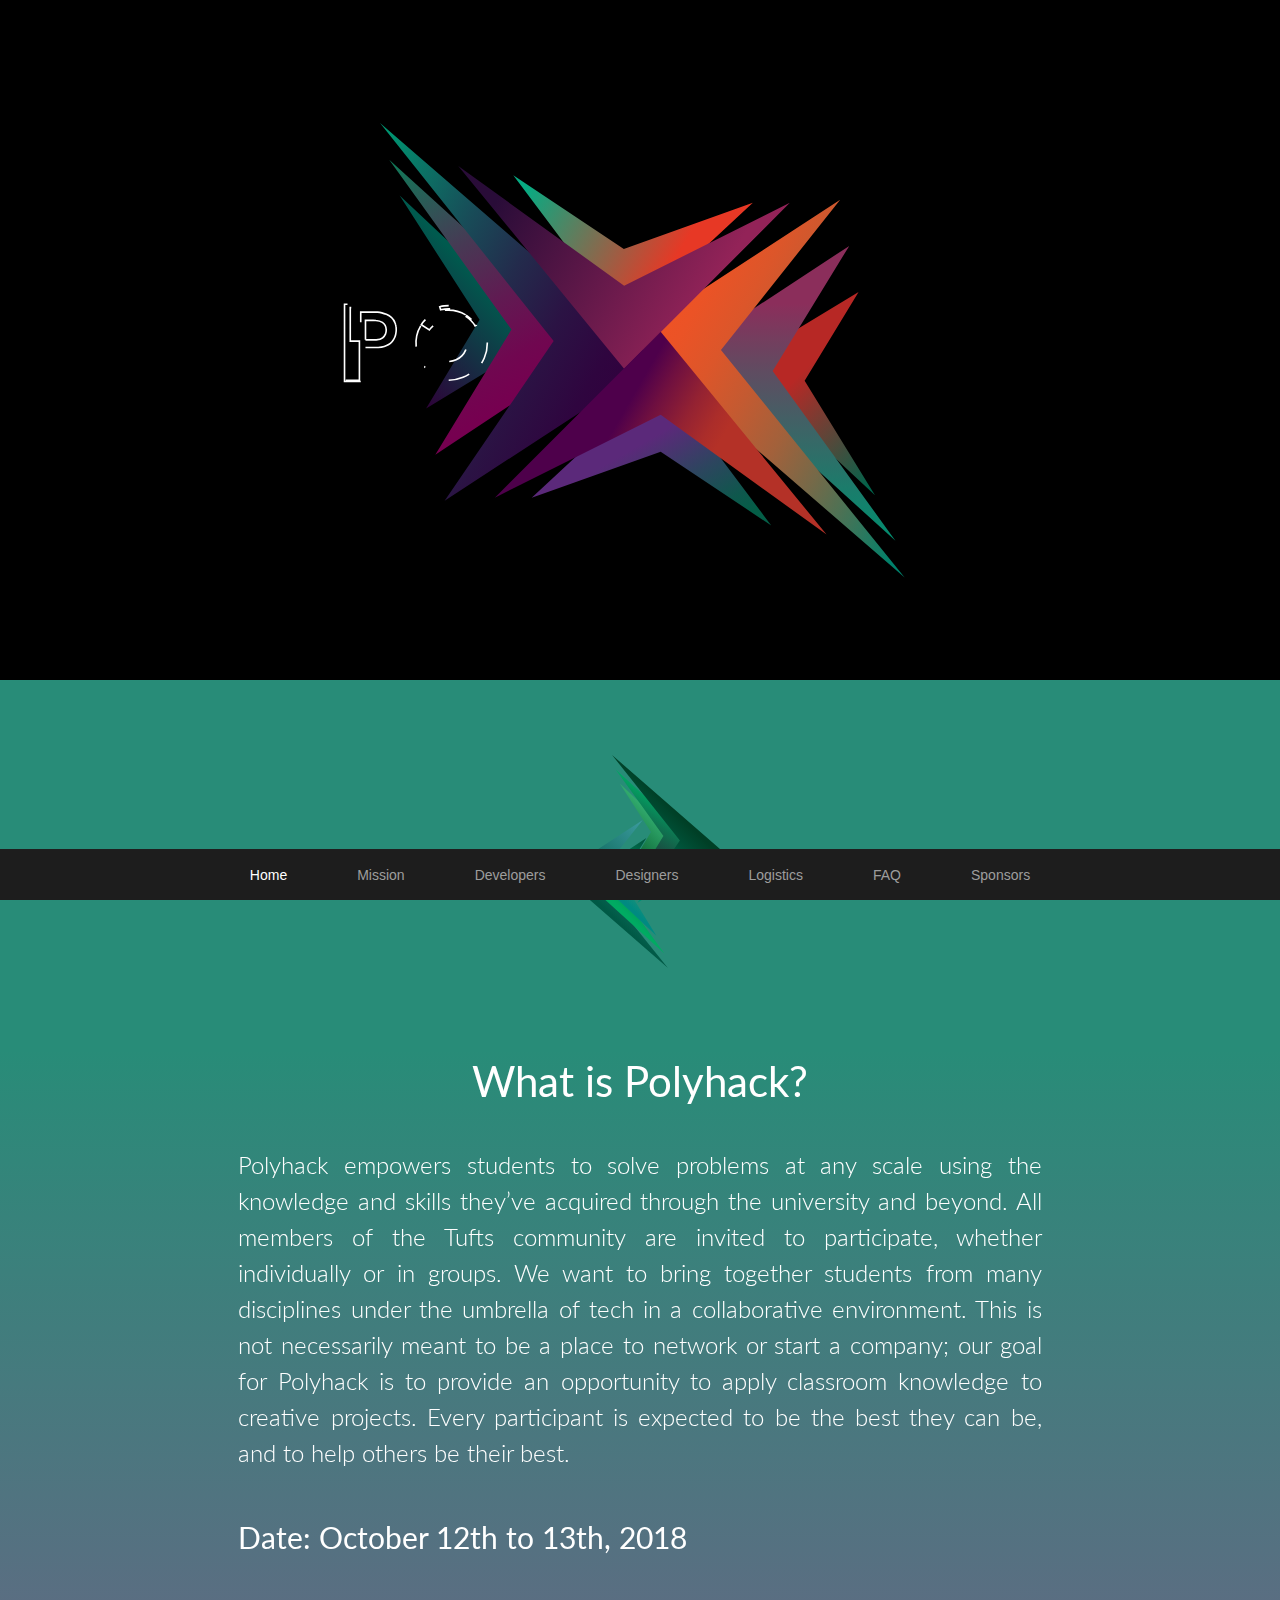
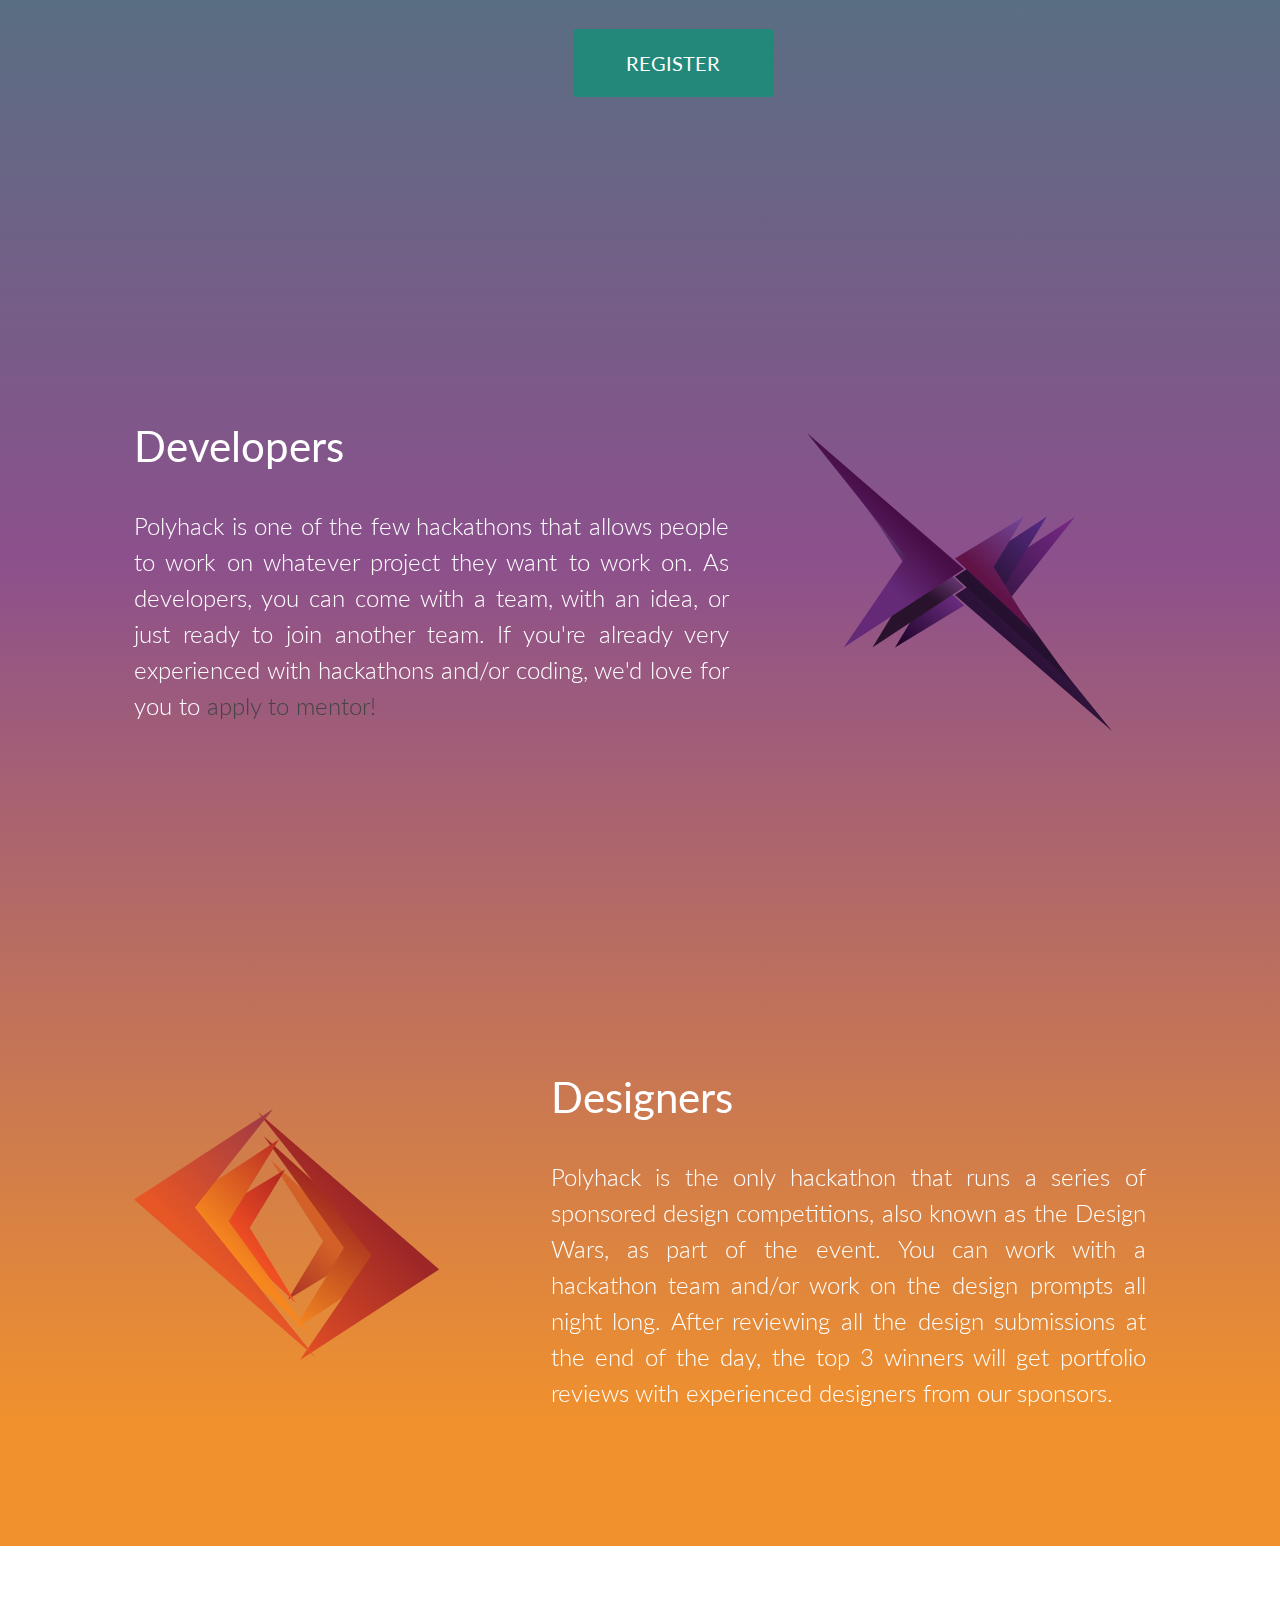
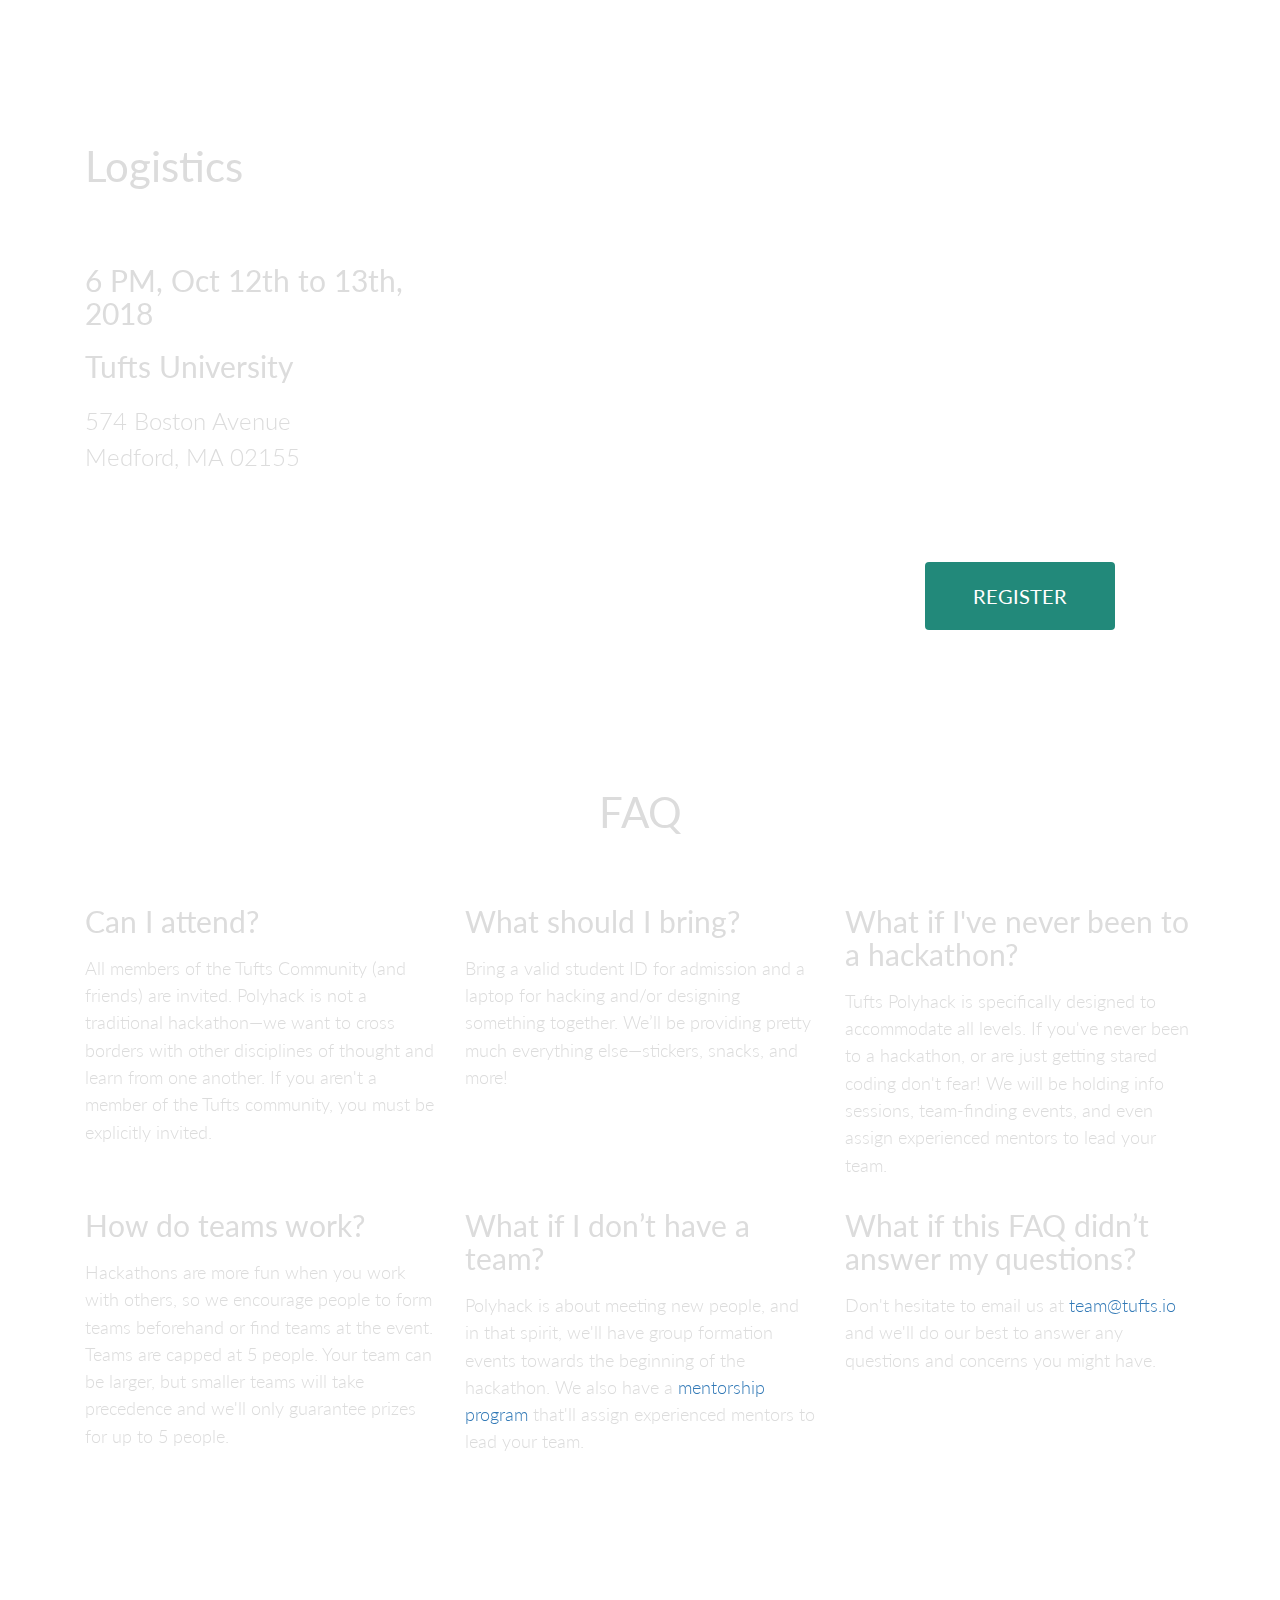
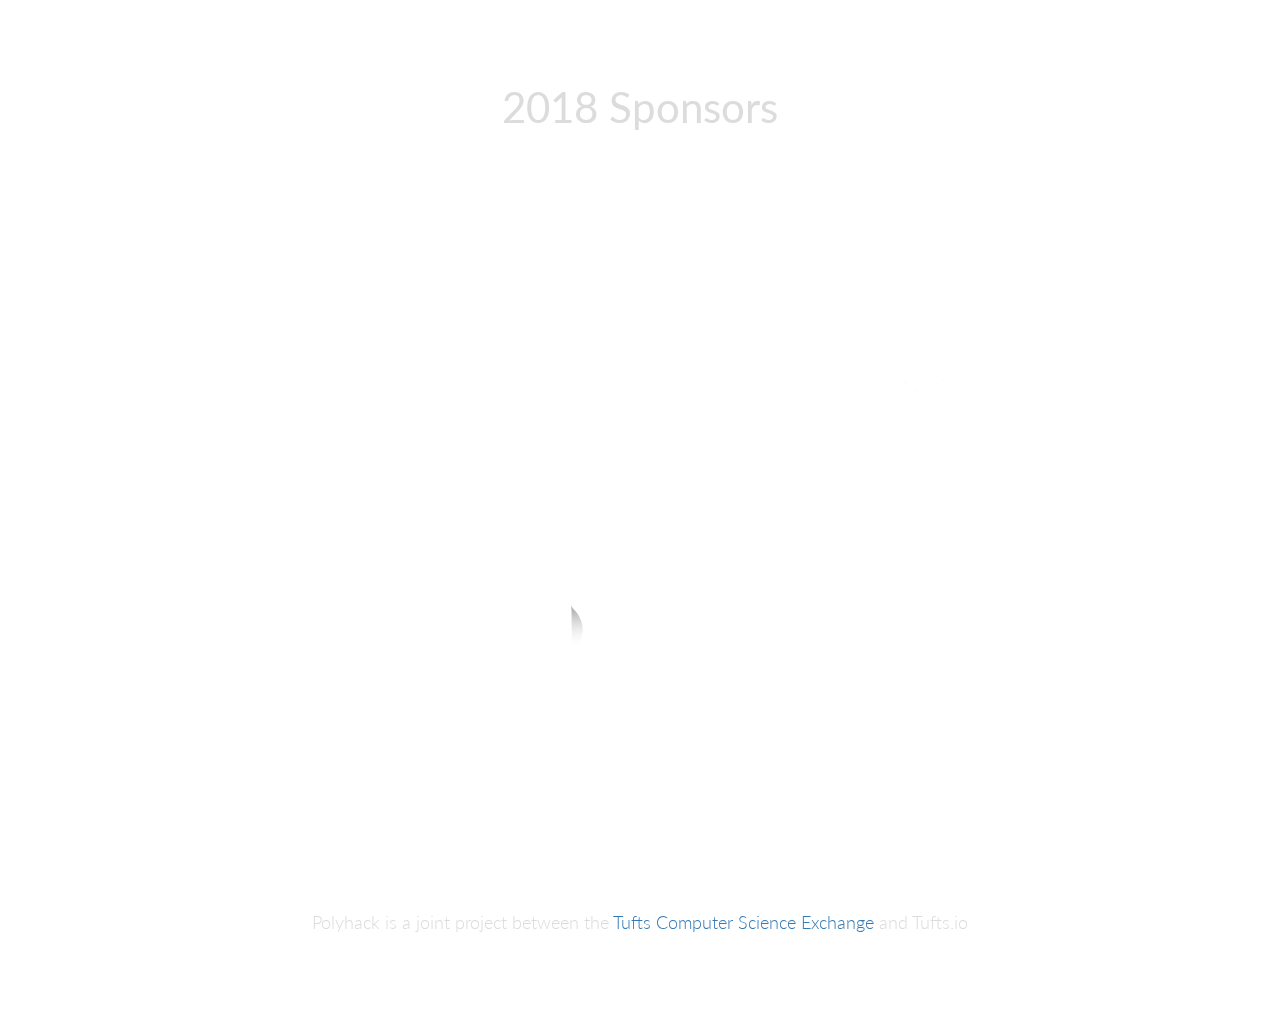
<file: inactive-index.html>
<!doctype html>
<html xmlns="http://www.w3.org/1999/xhtml">

<head>
    <meta name="viewport" content="width=device-width, initial-scale=1">

    <meta http-equiv="Content-Type" content="text/html; charset=utf-8" />
    <!--Search engine result description-->
    <meta name="description" content="Polyhack:Tufts fall hackathon empowers students to solve problems at any scale using the knowledge and skills they’ve acquired through the university and beyond.">
    <!--Facebook link tags-->
    <meta property="og:title" content="Tufts Polyhack 2018" />
    <meta property="og:type" content="website" />
    <meta property="og:image" content="img/polyhack.svg" />
    <meta property="og:description" content="Polyhack:Tufts fall hackathon empowers students to solve problems at any scale using the knowledge and skills they’ve acquired through the university and beyond." />

    <!--Twitter link tags-->
    <meta name="twitter:card" content="summary">
    <meta name="twitter:title" content="Tufts Polyhack 2018">
    <meta name="twitter:description" content="Polyhack:Tufts fall hackathon empowers students to solve problems at any scale using the knowledge and skills they’ve acquired through the university and beyond. ">
    <meta name="twitter:image" content="img/polyhack.svg">

    <link rel="shortcut icon" href="graphics/favicon.ico" />

    <link href="style/bootstrap.css" rel="stylesheet" type="text/css" />
    <link href="style/tesla.css" rel="stylesheet" type="text/css" />
    <link href="style/style.css" rel="stylesheet" type="text/css" />
    <link href="style/animate.css" rel="stylesheet" type="text/css" />
    <link href="http://fonts.googleapis.com/css?family=Offside" rel="stylesheet" type="text/css">
    <link href="https://fonts.googleapis.com/css?family=Lato:300,400" rel="stylesheet">
    <link href='http://fonts.googleapis.com/css?family=Source+Sans+Pro' rel='stylesheet' type='text/css'>
    <link href="style/sweetalert.css" rel="stylesheet" type="text/css">

    <title>Tufts PolyHack | 2018</title>

</head>

<body data-spy="scroll" data-target="#navbar">

    <body>
        <div id="bg"></div>

        <nav class="navbar navbar-fixed-bottom navbar-inverse">
            <div id="navbar" class="container">
                <ul class="nav navbar-nav">
                    <li role="presentation"><a href="#Home">Home</a></li>
                    <li role="presentation"><a href="#About">Mission</a></li>
                    <li role="presentation"><a href="#Developers">Developers</a></li>
                    <li role="presentation"><a href="#Designers">Designers</a></li>
                    <li role="presentation"><a href="#Logistics">Logistics</a></li>
                    <li role="presentation"><a href="#FAQ">FAQ</a></li>
                    <li role="presentation"><a href="#Sponsors">Sponsors</a></li>
                </ul>
            </div>
        </nav>

        <div class="container-fluid" id="content">
            <div class="row" id="Home">
                <svg id="logo-background" class="center-block" xmlns="http://www.w3.org/2000/svg" xmlns:xlink="http://www.w3.org/1999/xlink" viewBox="0 0 562.23 555.54">
                    <svg id="el_WxWIwPkbL" data-name="Layer 2" xmlns="http://www.w3.org/2000/svg" xmlns:xlink="http://www.w3.org/1999/xlink" viewBox="-25 -40 600 600" height="1350" width="1350">
                        <style>
                            @-webkit-keyframes el_vvkGTFdwFN_e7davnRDx_Animation{56.25%{-webkit-transform: scale(1.5, 1.5);transform: scale(1.5, 1.5);}81.25%{-webkit-transform: scale(1, 1);transform: scale(1, 1);}100%{-webkit-transform: scale(1, 1);transform: scale(1, 1);}0%{-webkit-transform: scale(1.5, 1.5);transform: scale(1.5, 1.5);}}@keyframes el_vvkGTFdwFN_e7davnRDx_Animation{56.25%{-webkit-transform: scale(1.5, 1.5);transform: scale(1.5, 1.5);}81.25%{-webkit-transform: scale(1, 1);transform: scale(1, 1);}100%{-webkit-transform: scale(1, 1);transform: scale(1, 1);}0%{-webkit-transform: scale(1.5, 1.5);transform: scale(1.5, 1.5);}}@-webkit-keyframes el_vvkGTFdwFN_Animation{0%{opacity: 0;}56.25%{opacity: 0;}81.25%{opacity: 1;}96.25%{opacity: 1;}97.50%{opacity: 0.5;}98.75%{opacity: 1;}100%{opacity: 1;}}@keyframes el_vvkGTFdwFN_Animation{0%{opacity: 0;}56.25%{opacity: 0;}81.25%{opacity: 1;}96.25%{opacity: 1;}97.50%{opacity: 0.5;}98.75%{opacity: 1;}100%{opacity: 1;}}@-webkit-keyframes el_miXn_tyUAs_Animation{0%{opacity: 0;}50%{opacity: 0;}75%{opacity: 1;}97.50%{opacity: 1;}98.75%{opacity: 0.5;}100%{opacity: 1;}}@keyframes el_miXn_tyUAs_Animation{0%{opacity: 0;}50%{opacity: 0;}75%{opacity: 1;}97.50%{opacity: 1;}98.75%{opacity: 0.5;}100%{opacity: 1;}}@-webkit-keyframes el_miXn_tyUAs_4jAhzVDw7_Animation{31.25%{-webkit-transform: scale(1.75, 1.75);transform: scale(1.75, 1.75);}50%{-webkit-transform: scale(1.5, 1.5);transform: scale(1.5, 1.5);}75%{-webkit-transform: scale(1, 1);transform: scale(1, 1);}100%{-webkit-transform: scale(1, 1);transform: scale(1, 1);}0%{-webkit-transform: scale(1.75, 1.75);transform: scale(1.75, 1.75);}}@keyframes el_miXn_tyUAs_4jAhzVDw7_Animation{31.25%{-webkit-transform: scale(1.75, 1.75);transform: scale(1.75, 1.75);}50%{-webkit-transform: scale(1.5, 1.5);transform: scale(1.5, 1.5);}75%{-webkit-transform: scale(1, 1);transform: scale(1, 1);}100%{-webkit-transform: scale(1, 1);transform: scale(1, 1);}0%{-webkit-transform: scale(1.75, 1.75);transform: scale(1.75, 1.75);}}@-webkit-keyframes el_EeIwAV4HjD_Animation{0%{opacity: 0;}43.75%{opacity: 0;}68.75%{opacity: 1;}92.50%{opacity: 1;}93.75%{opacity: 0.5;}95%{opacity: 1;}100%{opacity: 1;}}@keyframes el_EeIwAV4HjD_Animation{0%{opacity: 0;}43.75%{opacity: 0;}68.75%{opacity: 1;}92.50%{opacity: 1;}93.75%{opacity: 0.5;}95%{opacity: 1;}100%{opacity: 1;}}@-webkit-keyframes el_EeIwAV4HjD_Vcf6Y6zK0_Animation{31.25%{-webkit-transform: scale(1.5, 1.5);transform: scale(1.5, 1.5);}43.75%{-webkit-transform: scale(1.5, 1.5);transform: scale(1.5, 1.5);}68.75%{-webkit-transform: scale(1, 1);transform: scale(1, 1);}100%{-webkit-transform: scale(1, 1);transform: scale(1, 1);}0%{-webkit-transform: scale(1.5, 1.5);transform: scale(1.5, 1.5);}}@keyframes el_EeIwAV4HjD_Vcf6Y6zK0_Animation{31.25%{-webkit-transform: scale(1.5, 1.5);transform: scale(1.5, 1.5);}43.75%{-webkit-transform: scale(1.5, 1.5);transform: scale(1.5, 1.5);}68.75%{-webkit-transform: scale(1, 1);transform: scale(1, 1);}100%{-webkit-transform: scale(1, 1);transform: scale(1, 1);}0%{-webkit-transform: scale(1.5, 1.5);transform: scale(1.5, 1.5);}}@-webkit-keyframes el_VbbLOMVp4o_Animation{0%{opacity: 0;}37.50%{opacity: 0;}62.50%{opacity: 1;}93.75%{opacity: 1;}95%{opacity: 0.5;}96.25%{opacity: 1;}100%{opacity: 1;}}@keyframes el_VbbLOMVp4o_Animation{0%{opacity: 0;}37.50%{opacity: 0;}62.50%{opacity: 1;}93.75%{opacity: 1;}95%{opacity: 0.5;}96.25%{opacity: 1;}100%{opacity: 1;}}@-webkit-keyframes el_VbbLOMVp4o_AKls_HSXH_Animation{37.50%{-webkit-transform: scale(1.5, 1.5);transform: scale(1.5, 1.5);}62.50%{-webkit-transform: scale(1, 1);transform: scale(1, 1);}100%{-webkit-transform: scale(1, 1);transform: scale(1, 1);}}@keyframes el_VbbLOMVp4o_AKls_HSXH_Animation{37.50%{-webkit-transform: scale(1.5, 1.5);transform: scale(1.5, 1.5);}62.50%{-webkit-transform: scale(1, 1);transform: scale(1, 1);}100%{-webkit-transform: scale(1, 1);transform: scale(1, 1);}}@-webkit-keyframes el_e7-rroSfUS_Animation{0%{opacity: 0;}31.25%{opacity: 0;}56.25%{opacity: 1;}87.50%{opacity: 1;}88.75%{opacity: 0.5;}90%{opacity: 1;}100%{opacity: 1;}}@keyframes el_e7-rroSfUS_Animation{0%{opacity: 0;}31.25%{opacity: 0;}56.25%{opacity: 1;}87.50%{opacity: 1;}88.75%{opacity: 0.5;}90%{opacity: 1;}100%{opacity: 1;}}@-webkit-keyframes el_e7-rroSfUS_tOZgV-ikGXC_Animation{31.25%{-webkit-transform: scale(1.5, 1.5);transform: scale(1.5, 1.5);}56.25%{-webkit-transform: scale(1, 1);transform: scale(1, 1);}100%{-webkit-transform: scale(1, 1);transform: scale(1, 1);}0%{-webkit-transform: scale(1.5, 1.5);transform: scale(1.5, 1.5);}}@keyframes el_e7-rroSfUS_tOZgV-ikGXC_Animation{31.25%{-webkit-transform: scale(1.5, 1.5);transform: scale(1.5, 1.5);}56.25%{-webkit-transform: scale(1, 1);transform: scale(1, 1);}100%{-webkit-transform: scale(1, 1);transform: scale(1, 1);}0%{-webkit-transform: scale(1.5, 1.5);transform: scale(1.5, 1.5);}}@-webkit-keyframes el_VYyb_4__in_Animation{25%{opacity: 0;}50%{opacity: 1;}88.75%{opacity: 1;}90%{opacity: 0.5;}91.25%{opacity: 1;}0%{opacity: 0;}100%{opacity: 1;}}@keyframes el_VYyb_4__in_Animation{25%{opacity: 0;}50%{opacity: 1;}88.75%{opacity: 1;}90%{opacity: 0.5;}91.25%{opacity: 1;}0%{opacity: 0;}100%{opacity: 1;}}@-webkit-keyframes el_VYyb_4__in_uCeOOK9nS_Animation{18.75%{-webkit-transform: scale(2, 2);transform: scale(2, 2);}25%{-webkit-transform: scale(1.5, 1.5);transform: scale(1.5, 1.5);}50%{-webkit-transform: scale(1, 1);transform: scale(1, 1);}0%{-webkit-transform: scale(2, 2);transform: scale(2, 2);}100%{-webkit-transform: scale(1, 1);transform: scale(1, 1);}}@keyframes el_VYyb_4__in_uCeOOK9nS_Animation{18.75%{-webkit-transform: scale(2, 2);transform: scale(2, 2);}25%{-webkit-transform: scale(1.5, 1.5);transform: scale(1.5, 1.5);}50%{-webkit-transform: scale(1, 1);transform: scale(1, 1);}0%{-webkit-transform: scale(2, 2);transform: scale(2, 2);}100%{-webkit-transform: scale(1, 1);transform: scale(1, 1);}}@-webkit-keyframes el_2NWrtDibte_Animation{18.75%{opacity: 0;}43.75%{opacity: 1;}90%{opacity: 1;}91.25%{opacity: 0.5;}92.50%{opacity: 1;}0%{opacity: 0;}}@keyframes el_2NWrtDibte_Animation{18.75%{opacity: 0;}43.75%{opacity: 1;}90%{opacity: 1;}91.25%{opacity: 0.5;}92.50%{opacity: 1;}0%{opacity: 0;}}@-webkit-keyframes el_2NWrtDibte_clDgdJaRh_Animation{18.75%{-webkit-transform: scale(1.5, 1.5);transform: scale(1.5, 1.5);}43.75%{-webkit-transform: scale(1, 1);transform: scale(1, 1);}100%{-webkit-transform: scale(1, 1);transform: scale(1, 1);}0%{-webkit-transform: scale(1.5, 1.5);transform: scale(1.5, 1.5);}}@keyframes el_2NWrtDibte_clDgdJaRh_Animation{18.75%{-webkit-transform: scale(1.5, 1.5);transform: scale(1.5, 1.5);}43.75%{-webkit-transform: scale(1, 1);transform: scale(1, 1);}100%{-webkit-transform: scale(1, 1);transform: scale(1, 1);}0%{-webkit-transform: scale(1.5, 1.5);transform: scale(1.5, 1.5);}}@-webkit-keyframes el_KfVjSEl_tf_Animation{0%{opacity: 0;}12.50%{opacity: 0;}37.50%{opacity: 1;}83.75%{opacity: 1;}85%{opacity: 0.5;}86.25%{opacity: 1;}100%{opacity: 1;}}@keyframes el_KfVjSEl_tf_Animation{0%{opacity: 0;}12.50%{opacity: 0;}37.50%{opacity: 1;}83.75%{opacity: 1;}85%{opacity: 0.5;}86.25%{opacity: 1;}100%{opacity: 1;}}@-webkit-keyframes el_KfVjSEl_tf_J3wQGsR-K_Animation{0%{-webkit-transform: scale(1, 1);transform: scale(1, 1);}12.50%{-webkit-transform: scale(1.5, 1.5);transform: scale(1.5, 1.5);}37.50%{-webkit-transform: scale(1, 1);transform: scale(1, 1);}100%{-webkit-transform: scale(1, 1);transform: scale(1, 1);}}@keyframes el_KfVjSEl_tf_J3wQGsR-K_Animation{0%{-webkit-transform: scale(1, 1);transform: scale(1, 1);}12.50%{-webkit-transform: scale(1.5, 1.5);transform: scale(1.5, 1.5);}37.50%{-webkit-transform: scale(1, 1);transform: scale(1, 1);}100%{-webkit-transform: scale(1, 1);transform: scale(1, 1);}}@-webkit-keyframes el__Q-vFMv2E3_Animation{6.25%{opacity: 0;}31.25%{opacity: 1;}85%{opacity: 1;}86.25%{opacity: 0.5;}87.50%{opacity: 1;}0%{opacity: 0;}}@keyframes el__Q-vFMv2E3_Animation{6.25%{opacity: 0;}31.25%{opacity: 1;}85%{opacity: 1;}86.25%{opacity: 0.5;}87.50%{opacity: 1;}0%{opacity: 0;}}@-webkit-keyframes el__Q-vFMv2E3_Ol1vyAiop_Animation{0%{-webkit-transform: scale(1.5, 1.5);transform: scale(1.5, 1.5);}6.25%{-webkit-transform: scale(1.5, 1.5);transform: scale(1.5, 1.5);}31.25%{-webkit-transform: scale(1, 1);transform: scale(1, 1);}100%{-webkit-transform: scale(1, 1);transform: scale(1, 1);}}@keyframes el__Q-vFMv2E3_Ol1vyAiop_Animation{0%{-webkit-transform: scale(1.5, 1.5);transform: scale(1.5, 1.5);}6.25%{-webkit-transform: scale(1.5, 1.5);transform: scale(1.5, 1.5);}31.25%{-webkit-transform: scale(1, 1);transform: scale(1, 1);}100%{-webkit-transform: scale(1, 1);transform: scale(1, 1);}}@-webkit-keyframes el_xqSc1gWStB_Animation{0%{opacity: 0;}25%{opacity: 1;}86.25%{opacity: 1;}87.50%{opacity: 0.5;}88.75%{opacity: 1;}100%{opacity: 1;}}@keyframes el_xqSc1gWStB_Animation{0%{opacity: 0;}25%{opacity: 1;}86.25%{opacity: 1;}87.50%{opacity: 0.5;}88.75%{opacity: 1;}100%{opacity: 1;}}@-webkit-keyframes el_xqSc1gWStB_G6ObCswQB_Animation{0%{-webkit-transform: scale(1.5, 1.5);transform: scale(1.5, 1.5);}25%{-webkit-transform: scale(1, 1);transform: scale(1, 1);}100%{-webkit-transform: scale(1, 1);transform: scale(1, 1);}}@keyframes el_xqSc1gWStB_G6ObCswQB_Animation{0%{-webkit-transform: scale(1.5, 1.5);transform: scale(1.5, 1.5);}25%{-webkit-transform: scale(1, 1);transform: scale(1, 1);}100%{-webkit-transform: scale(1, 1);transform: scale(1, 1);}}#el_WxWIwPkbL *{-webkit-animation-duration: 8s;animation-duration: 8s;-webkit-animation-timing-function: cubic-bezier(0, 0, 1, 1);animation-timing-function: cubic-bezier(0, 0, 1, 1);}#el_xqSc1gWStB{fill: url(#linear-gradient);-webkit-transform: translate(-115.16px, -124.5px);transform: translate(-115.16px, -124.5px);-webkit-animation-name: el_xqSc1gWStB_Animation;animation-name: el_xqSc1gWStB_Animation;opacity: 1;}#el__Q-vFMv2E3{fill: url(#linear-gradient-2);-webkit-transform: translate(-115.16px, -124.5px);transform: translate(-115.16px, -124.5px);-webkit-animation-name: el__Q-vFMv2E3_Animation;animation-name: el__Q-vFMv2E3_Animation;}#el_KfVjSEl_tf{fill: url(#linear-gradient-3);-webkit-transform: translate(-115.16px, -124.5px);transform: translate(-115.16px, -124.5px);-webkit-animation-name: el_KfVjSEl_tf_Animation;animation-name: el_KfVjSEl_tf_Animation;opacity: 1;}#el_2NWrtDibte{fill: url(#linear-gradient-4);-webkit-transform: translate(-115.16px, -124.5px);transform: translate(-115.16px, -124.5px);-webkit-animation-name: el_2NWrtDibte_Animation;animation-name: el_2NWrtDibte_Animation;}#el_VYyb_4__in{fill: url(#linear-gradient-5);-webkit-transform: translate(-115.16px, -124.5px);transform: translate(-115.16px, -124.5px);-webkit-animation-name: el_VYyb_4__in_Animation;animation-name: el_VYyb_4__in_Animation;opacity: 1;}#el_e7-rroSfUS{fill: url(#linear-gradient-6);-webkit-transform: translate(-115.16px, -124.5px);transform: translate(-115.16px, -124.5px);-webkit-animation-name: el_e7-rroSfUS_Animation;animation-name: el_e7-rroSfUS_Animation;opacity: 1;}#el_VbbLOMVp4o{fill: url(#linear-gradient-7);-webkit-transform: translate(-115.16px, -124.5px);transform: translate(-115.16px, -124.5px);-webkit-animation-name: el_VbbLOMVp4o_Animation;animation-name: el_VbbLOMVp4o_Animation;opacity: 1;}#el_EeIwAV4HjD{fill: url(#linear-gradient-8);-webkit-transform: translate(-115.16px, -124.5px);transform: translate(-115.16px, -124.5px);-webkit-animation-name: el_EeIwAV4HjD_Animation;animation-name: el_EeIwAV4HjD_Animation;opacity: 1;}#el_miXn_tyUAs{fill: url(#linear-gradient-9);-webkit-transform: translate(-115.16px, -124.5px);transform: translate(-115.16px, -124.5px);-webkit-animation-name: el_miXn_tyUAs_Animation;animation-name: el_miXn_tyUAs_Animation;opacity: 1;}#el_vvkGTFdwFN{fill: url(#linear-gradient-10);-webkit-transform: translate(-115.16px, -124.5px);transform: translate(-115.16px, -124.5px);-webkit-animation-name: el_vvkGTFdwFN_Animation;animation-name: el_vvkGTFdwFN_Animation;opacity: 1;}#el_xqSc1gWStB_G6ObCswQB{-webkit-animation-name: el_xqSc1gWStB_G6ObCswQB_Animation;animation-name: el_xqSc1gWStB_G6ObCswQB_Animation;-webkit-animation-timing-function: cubic-bezier(0.42, 0, 1, 1);animation-timing-function: cubic-bezier(0.42, 0, 1, 1);-webkit-transform-origin: 50% 50%;transform-origin: 50% 50%;transform-box: fill-box;-webkit-transform: scale(1, 1);transform: scale(1, 1);}#el__Q-vFMv2E3_Ol1vyAiop{-webkit-animation-name: el__Q-vFMv2E3_Ol1vyAiop_Animation;animation-name: el__Q-vFMv2E3_Ol1vyAiop_Animation;-webkit-animation-timing-function: cubic-bezier(0.42, 0, 1, 1);animation-timing-function: cubic-bezier(0.42, 0, 1, 1);-webkit-transform-origin: 50% 50%;transform-origin: 50% 50%;transform-box: fill-box;-webkit-transform: scale(1, 1);transform: scale(1, 1);}#el_KfVjSEl_tf_J3wQGsR-K{-webkit-animation-name: el_KfVjSEl_tf_J3wQGsR-K_Animation;animation-name: el_KfVjSEl_tf_J3wQGsR-K_Animation;-webkit-animation-timing-function: cubic-bezier(0.42, 0, 1, 1);animation-timing-function: cubic-bezier(0.42, 0, 1, 1);-webkit-transform-origin: 50% 50%;transform-origin: 50% 50%;transform-box: fill-box;-webkit-transform: scale(1, 1);transform: scale(1, 1);}#el_2NWrtDibte_clDgdJaRh{-webkit-animation-name: el_2NWrtDibte_clDgdJaRh_Animation;animation-name: el_2NWrtDibte_clDgdJaRh_Animation;-webkit-animation-timing-function: cubic-bezier(0.42, 0, 1, 1);animation-timing-function: cubic-bezier(0.42, 0, 1, 1);-webkit-transform-origin: 50% 50%;transform-origin: 50% 50%;transform-box: fill-box;-webkit-transform: scale(1, 1);transform: scale(1, 1);}#el_VYyb_4__in_uCeOOK9nS{-webkit-animation-name: el_VYyb_4__in_uCeOOK9nS_Animation;animation-name: el_VYyb_4__in_uCeOOK9nS_Animation;-webkit-animation-timing-function: cubic-bezier(0.42, 0, 1, 1);animation-timing-function: cubic-bezier(0.42, 0, 1, 1);-webkit-transform-origin: 50% 50%;transform-origin: 50% 50%;transform-box: fill-box;-webkit-transform: scale(1, 1);transform: scale(1, 1);}#el_e7-rroSfUS_tOZgV-ikGXC{-webkit-animation-name: el_e7-rroSfUS_tOZgV-ikGXC_Animation;animation-name: el_e7-rroSfUS_tOZgV-ikGXC_Animation;-webkit-animation-timing-function: cubic-bezier(0.42, 0, 1, 1);animation-timing-function: cubic-bezier(0.42, 0, 1, 1);-webkit-transform-origin: 50% 50%;transform-origin: 50% 50%;transform-box: fill-box;-webkit-transform: scale(1, 1);transform: scale(1, 1);}#el_VbbLOMVp4o_AKls_HSXH{-webkit-animation-name: el_VbbLOMVp4o_AKls_HSXH_Animation;animation-name: el_VbbLOMVp4o_AKls_HSXH_Animation;-webkit-animation-timing-function: cubic-bezier(0.42, 0, 1, 1);animation-timing-function: cubic-bezier(0.42, 0, 1, 1);-webkit-transform-origin: 50% 50%;transform-origin: 50% 50%;transform-box: fill-box;-webkit-transform: scale(1, 1);transform: scale(1, 1);}#el_EeIwAV4HjD_Vcf6Y6zK0{-webkit-animation-name: el_EeIwAV4HjD_Vcf6Y6zK0_Animation;animation-name: el_EeIwAV4HjD_Vcf6Y6zK0_Animation;-webkit-animation-timing-function: cubic-bezier(0.42, 0, 1, 1);animation-timing-function: cubic-bezier(0.42, 0, 1, 1);-webkit-transform-origin: 50% 50%;transform-origin: 50% 50%;transform-box: fill-box;-webkit-transform: scale(1, 1);transform: scale(1, 1);}#el_miXn_tyUAs_4jAhzVDw7{-webkit-animation-name: el_miXn_tyUAs_4jAhzVDw7_Animation;animation-name: el_miXn_tyUAs_4jAhzVDw7_Animation;-webkit-animation-timing-function: cubic-bezier(0.42, 0, 1, 1);animation-timing-function: cubic-bezier(0.42, 0, 1, 1);-webkit-transform-origin: 50% 50%;transform-origin: 50% 50%;transform-box: fill-box;-webkit-transform: scale(1, 1);transform: scale(1, 1);}#el_vvkGTFdwFN_e7davnRDx{-webkit-animation-name: el_vvkGTFdwFN_e7davnRDx_Animation;animation-name: el_vvkGTFdwFN_e7davnRDx_Animation;-webkit-animation-timing-function: cubic-bezier(0.42, 0, 1, 1);animation-timing-function: cubic-bezier(0.42, 0, 1, 1);-webkit-transform-origin: 50% 50%;transform-origin: 50% 50%;transform-box: fill-box;-webkit-transform: scale(1, 1);transform: scale(1, 1);}
                        </style>
                        <defs>
                            <linearGradient id="linear-gradient" x1="250.86" y1="260.71" x2="319.9" y2="248.97" gradientTransform="matrix(0.82, 0.58, 0.58, -0.82, -85.43, 265.57)" gradientUnits="userSpaceOnUse">
                                <stop offset="0.29" stop-color="#b72825"/>
                                <stop offset="1" stop-color="#00644c"/>
                            </linearGradient>
                            <linearGradient id="linear-gradient-2" x1="305.22" y1="189.79" x2="242.17" y2="278.69" gradientTransform="matrix(0.82, 0.58, 0.58, -0.82, -85.43, 265.57)" gradientUnits="userSpaceOnUse">
                                <stop offset="0.01" stop-color="#008e6f"/><stop offset="0.2" stop-color="#1b7c6b"/>
                                <stop offset="0.61" stop-color="#5f4c61"/><stop offset="0.85" stop-color="#8b2e5b"/>
                            </linearGradient>
                            <linearGradient id="linear-gradient-3" x1="202.17" y1="248.54" x2="334.37" y2="260.92" gradientTransform="matrix(0.82, 0.58, 0.58, -0.82, -85.43, 265.57)" gradientUnits="userSpaceOnUse">
                                <stop offset="0.04" stop-color="#f05224"/>
                                <stop offset="0.14" stop-color="#eb5326"/>
                                <stop offset="0.26" stop-color="#dc562a"/>
                                <stop offset="0.39" stop-color="#c45a31"/>
                                <stop offset="0.54" stop-color="#a2613b"/>
                                <stop offset="0.68" stop-color="#766948"/>
                                <stop offset="0.83" stop-color="#407458"/>
                                <stop offset="0.99" stop-color="#02806a"/>
                                <stop offset="0.99" stop-color="#00806b"/>
                            </linearGradient>
                            <linearGradient id="linear-gradient-4" x1="-670.51" y1="231.07" x2="-678.48" y2="180.72" gradientTransform="matrix(0.82, 0.58, 0.58, -0.82, 563.54, 756.64)" gradientUnits="userSpaceOnUse">
                                <stop offset="0" stop-color="#005a4e"/>
                                <stop offset="1" stop-color="#2e0038"/>
                            </linearGradient>
                            <linearGradient id="linear-gradient-5" x1="-721.01" y1="243.46" x2="-624.67" y2="199.08" gradientTransform="matrix(0.82, 0.58, 0.58, -0.82, 563.54, 756.64)" gradientUnits="userSpaceOnUse">
                                <stop offset="0" stop-color="#0b8159"/>
                                <stop offset="0.16" stop-color="#236457"/>
                                <stop offset="0.42" stop-color="#473954"/>
                                <stop offset="0.66" stop-color="#611a52"/>
                                <stop offset="0.86" stop-color="#700750"/>
                                <stop offset="1" stop-color="#760050"/>
                            </linearGradient>
                            <linearGradient id="linear-gradient-6" x1="-717.91" y1="201.48" x2="-585.69" y2="213.68" gradientTransform="matrix(0.82, 0.58, 0.58, -0.82, 563.54, 756.64)" gradientUnits="userSpaceOnUse">
                                <stop offset="0" stop-color="#009571"/>
                                <stop offset="0.12" stop-color="#0a7666"/>
                                <stop offset="0.32" stop-color="#184c58"/>
                                <stop offset="0.51" stop-color="#232b4c"/>
                                <stop offset="0.69" stop-color="#2b1344"/>
                                <stop offset="0.86" stop-color="#2f053f"/>
                                <stop offset="1" stop-color="#31003d"/>
                            </linearGradient>
                            <linearGradient id="linear-gradient-7" x1="338.9" y1="481.03" x2="275.39" y2="468.26" gradientTransform="matrix(0.75, 0.66, 0.66, -0.75, -342.38, 313.09)" gradientUnits="userSpaceOnUse">
                                <stop offset="0" stop-color="#e73825"/>
                                <stop offset="0.98" stop-color="#07aa82"/>
                            </linearGradient>
                            <linearGradient id="linear-gradient-8" x1="270.13" y1="463.01" x2="357.81" y2="480.64" gradientTransform="matrix(0.75, 0.66, 0.66, -0.75, -342.38, 313.09)" gradientUnits="userSpaceOnUse">
                                <stop offset="0" stop-color="#290c38"/>
                                <stop offset="1" stop-color="#932358"/>
                            </linearGradient>
                            <linearGradient id="linear-gradient-9" x1="238.35" y1="180.21" x2="279.92" y2="166.19" gradientTransform="matrix(0.75, 0.66, 0.66, -0.75, -90.58, 230.64)" gradientUnits="userSpaceOnUse">
                                <stop offset="0" stop-color="#5b297a"/>
                                <stop offset="0.45" stop-color="#2d455f"/>
                                <stop offset="0.8" stop-color="#0f574d"/>
                                <stop offset="1" stop-color="#045e47"/>
                            </linearGradient>
                            <linearGradient id="linear-gradient-10" x1="304.54" y1="199.56" x2="230.13" y2="184.6" gradientTransform="matrix(0.75, 0.66, 0.66, -0.75, -90.58, 230.64)" gradientUnits="userSpaceOnUse">
                                <stop offset="0.5" stop-color="#b43127"/>
                                <stop offset="0.58" stop-color="#ab2d2a"/>
                                <stop offset="0.71" stop-color="#942232"/>
                                <stop offset="0.88" stop-color="#6e0f40"/>
                                <stop offset="1" stop-color="#4e004b"/>
                            </linearGradient>
                        </defs>
                        <title>PolyhackAnimation</title>
                        <g id="el_XV8zemJUbk">
                            <g id="el_xqSc1gWStB_G6ObCswQB" data-animator-group="true" data-animator-type="2">
                                <path id="el_xqSc1gWStB" d="M278.39,223.65l27.05,44L252.19,217.9l46.94-28.41Z"/>
                            </g>
                            <g id="el__Q-vFMv2E3_Ol1vyAiop" data-animator-group="true" data-animator-type="2">
                                <path id="el__Q-vFMv2E3" d="M266.1,219.83l47.2,65.3-80-72.49,62.24-40.87Z"/>
                            </g>
                            <g id="el_KfVjSEl_tf_J3wQGsR-K" data-animator-group="true" data-animator-type="2">
                                <path id="el_KfVjSEl_tf" d="M246.22,211.76l70.62,87.54L210.57,207.2l81.48-53.14Z"/>
                            </g>
                        </g>
                        <g id="el_uSKkln7Pgz"><g id="el_2NWrtDibte_clDgdJaRh" data-animator-group="true" data-animator-type="2">
                            <path id="el_2NWrtDibte" d="M153.43,200.14,122.7,152.45l56.91,53.4-46.74,28.47Z"/>
                        </g>
                        <g id="el_VYyb_4__in_uCeOOK9nS" data-animator-group="true" data-animator-type="2">
                            <path id="el_VYyb_4__in" d="M165.69,203.93l-47-65.26,79.72,72.4-62,41Z"/>
                        </g>
                        <g id="el_e7-rroSfUS_tOZgV-ikGXC" data-animator-group="true" data-animator-type="2">
                            <path id="el_e7-rroSfUS" d="M181.9,208.35,115.16,124.5l106.27,92.1L140,269.74Z"/>
                        </g>
                    </g>
                    <g id="el_g18I1GLs05">
                        <g id="el_VbbLOMVp4o_AKls_HSXH" data-animator-group="true" data-animator-type="2">
                            <path id="el_VbbLOMVp4o" d="M208.88,172.94l49.6-17.72-49.6,46.05-42.5-56.67Z"/>
                        </g>
                        <g id="el_EeIwAV4HjD_Vcf6Y6zK0" data-animator-group="true" data-animator-type="2">
                            <path id="el_EeIwAV4HjD" d="M209,187.1l63.7-31.88L209,219l-63.77-77.94Z"/>
                        </g>
                    </g>
                    <g id="el_WyJAPJWG8_">
                        <g id="el_miXn_tyUAs_4jAhzVDw7" data-animator-group="true" data-animator-type="2">
                            <path id="el_miXn_tyUAs" d="M223.05,250.87l-49.59,17.71,49.59-46,42.51,56.68Z"/>
                        </g>
                        <g id="el_vvkGTFdwFN_e7davnRDx" data-animator-group="true" data-animator-type="2">
                            <path id="el_vvkGTFdwFN" d="M223.05,236.7l-63.76,31.88,63.76-63.76,63.77,77.93Z"/>
                        </g>
                    </g>
                    <script>(function(){var a=document.querySelector('#el_WxWIwPkbL'),b=a.querySelectorAll('style'),c=function(d){b.forEach(function(f){var g=f.textContent;g&amp;&amp;(f.textContent=g.replace(/transform-box:[^;\r\n]*/gi,'transform-box: '+d))})};c('initial'),window.requestAnimationFrame(function(){return c('fill-box')})})();</script>
                </svg>
                <svg id="logo" class="center-block" x="0px" y="0px" viewBox="70 325 600 160">
                    <path stroke="#FFFFFF" stroke-width="1.5px" d="M112.223,443.338h-14.97v-71.289h19.146c1.968,0,4.107,0.018,6.416,0.051c2.307,0.035,4.379,0.119,6.212,0.254c1.9,0.138,3.683,0.374,5.347,0.713c1.663,0.341,3.208,0.748,4.634,1.223c6.45,2.309,10.727,6.146,12.832,11.508c0.135,0.341,0.254,0.68,0.356,1.019c0.102,0.341,0.22,0.68,0.356,1.019c0.135,0.61,0.271,1.206,0.407,1.782c0.135,0.577,0.237,1.206,0.306,1.884c0.204,1.019,0.306,2.072,0.306,3.157v1.019c-0.137,4.956-1.393,9.302-3.768,13.035l-0.306,0.408l-4.074-2.445l0.407-0.508c1.9-3.191,2.852-6.722,2.852-10.592v-0.713c0-0.474-0.017-0.916-0.051-1.323c-0.035-0.407-0.086-0.849-0.153-1.324c-0.137-1.019-0.34-1.969-0.611-2.852c-0.068-0.475-0.239-1.019-0.509-1.63c-1.766-4.412-5.161-7.536-10.184-9.369c-2.444-0.881-5.397-1.492-8.86-1.833c-0.814-0.066-1.731-0.117-2.75-0.152c-1.019-0.034-2.054-0.051-3.106-0.051c-1.054,0-2.105,0-3.157,0c-1.053,0-2.021,0-2.902,0h-4.379h-8.249v28.515h1.426h5.805V378.16h16.702c2.987,0.203,5.838,0.883,8.555,2.036c4.344,1.767,7.264,4.618,8.758,8.555c0.135,0.272,0.22,0.51,0.254,0.713c0.034,0.204,0.118,0.442,0.255,0.713c0.135,0.407,0.219,0.832,0.254,1.273c0.034,0.442,0.118,0.865,0.255,1.272c0.066,0.341,0.102,0.713,0.102,1.121c0,0.407,0,0.814,0,1.222v0.509c0,3.463-0.781,6.553-2.342,9.268c-0.544,0.883-1.222,1.799-2.037,2.75c-0.815,0.951-1.833,1.816-3.055,2.597c-1.222,0.78-2.683,1.442-4.379,1.985c-1.698,0.545-3.666,0.851-5.907,0.916c-0.476,0-1.104,0.019-1.884,0.053c-0.781,0.033-1.749,0.052-2.902,0.052h-5.194c-0.814,0-1.629-0.035-2.444-0.104h-0.611v-7.024h-3.157v37.272H112.223z M98.373,442.115h12.628v-36.051h-5.805h-2.648v-30.96h17.415c1.493,0,2.987,0.018,4.481,0.051c1.493,0.035,2.816,0.086,3.972,0.153c1.765,0.137,3.412,0.374,4.939,0.713c1.527,0.34,2.936,0.748,4.226,1.222c5.296,1.901,8.927,5.263,10.897,10.082c0.271,0.611,0.441,1.189,0.509,1.731c0.271,0.884,0.474,1.901,0.611,3.056c0.135,0.407,0.204,0.832,0.204,1.272c0,0.442,0.033,0.935,0.102,1.477v0.713c-0.137,4.074-1.053,7.639-2.75,10.693l1.935,1.224c2.172-3.396,3.259-7.367,3.259-11.917v-0.814c0-0.543-0.018-1.069-0.051-1.578c-0.035-0.51-0.086-1.034-0.153-1.579c-0.137-0.61-0.255-1.187-0.356-1.731c-0.102-0.542-0.221-1.085-0.356-1.629c-0.137-0.339-0.255-0.678-0.356-1.019c-0.102-0.339-0.221-0.645-0.356-0.917c-2.037-5.158-6.077-8.758-12.119-10.795c-2.648-0.95-5.874-1.594-9.675-1.935c-1.833-0.136-3.888-0.22-6.162-0.255c-2.275-0.033-4.396-0.051-6.365-0.051H98.373V442.115z M116.602,411.869c0.611,0,1.594,0.018,2.953,0.051c1.357,0.035,2.715,0.051,4.074,0.051c1.154,0,2.104,0,2.852,0c0.747,0,1.391-0.033,1.935-0.102c2.104-0.066,3.937-0.357,5.5-0.865c1.561-0.51,2.918-1.121,4.074-1.834c1.153-0.713,2.121-1.51,2.902-2.393c0.78-0.884,1.408-1.732,1.884-2.547c0.747-1.224,1.289-2.58,1.629-4.074c0.339-1.492,0.543-3.021,0.611-4.583c0-0.203-0.035-0.372-0.102-0.509c0-0.339,0-0.695,0-1.069c0-0.372-0.035-0.729-0.102-1.069c-0.068-0.678-0.239-1.459-0.509-2.343c-0.137-0.678-0.272-1.153-0.407-1.426c-1.426-3.598-4.109-6.212-8.045-7.841c-1.426-0.543-2.801-0.983-4.125-1.324c-1.324-0.339-2.666-0.576-4.023-0.713h-15.48v25.562h3.157v-19.146h0.611c2.852,0,5.143,0,6.875,0c1.732,0,2.868,0.035,3.412,0.102c2.58,0.204,4.751,0.85,6.518,1.935c2.714,1.698,4.073,4.312,4.073,7.842c0.067,1.426-0.17,2.887-0.713,4.38c-1.562,3.869-4.753,5.906-9.573,6.111h-6.212h-3.768L116.602,411.869L116.602,411.869z M116.602,404.842h3.768h6.212c2.648-0.065,4.599-0.678,5.856-1.834c1.255-1.151,2.121-2.307,2.597-3.461c0.474-1.154,0.713-2.444,0.713-3.87v-0.103c-0.137-3.19-1.324-5.464-3.564-6.823c-1.562-0.949-3.564-1.527-6.009-1.731c-0.34-0.066-1.188-0.102-2.546-0.102c-1.359,0-3.701,0-7.027,0V404.842z"/>

                    <path stroke="#FFFFFF" stroke-width="1.5px" d="M229.059,407.285v0.51c0,4.955-0.934,9.572-2.801,13.85c-1.868,4.277-4.43,8.046-7.689,11.306c-3.259,3.258-7.027,5.805-11.304,7.637c-4.277,1.834-8.895,2.75-13.85,2.75c-4.889,0-9.506-0.932-13.851-2.801c-4.346-1.865-8.131-4.412-11.355-7.637c-3.226-3.226-5.771-7.011-7.638-11.355c-1.868-4.344-2.801-8.963-2.801-13.852c0-6.925,1.867-13.34,5.602-19.249l0.407-0.509l3.462,2.24c1.085-1.629,2.376-3.224,3.87-4.786c3.937-3.802,8.486-6.482,13.646-8.046l-1.12-3.972l0.611-0.102c2.918-0.814,5.974-1.222,9.166-1.222c4.751,0,9.403,0.951,13.952,2.852c0.474,0.203,1.018,0.458,1.629,0.764c0.611,0.306,1.205,0.628,1.782,0.967c0.576,0.341,1.103,0.646,1.579,0.917c0.474,0.272,0.779,0.476,0.917,0.611c-0.068,0.068-0.137,0.152-0.204,0.254c-0.069,0.103-0.341,0.494-0.815,1.172l-1.426,1.935c1.765,1.222,3.326,2.513,4.685,3.87l0.204,0.203c1.765,1.767,3.259,3.667,4.481,5.703l0.305,0.611l-3.157,1.527l-0.306-0.407c-1.155-1.899-2.479-3.598-3.972-5.092c-1.426-1.426-2.852-2.613-4.277-3.564l-4.685,6.518l-0.509-0.306c-1.563-0.949-3.226-1.645-4.99-2.087c-1.767-0.441-3.564-0.662-5.397-0.662c-3.328,0-6.434,0.748-9.319,2.24c-2.886,1.494-5.313,3.564-7.281,6.212l2.75,1.834l-0.306,0.509c-1.833,2.784-2.75,5.84-2.75,9.167c0,2.31,0.423,4.48,1.273,6.519c0.848,2.036,2.02,3.817,3.514,5.346c1.493,1.527,3.241,2.75,5.245,3.666c2.002,0.918,4.125,1.41,6.365,1.477v-35.134h0.611c2.511,0,4.871,0.476,7.078,1.426c2.206,0.951,4.14,2.24,5.805,3.87c1.663,1.629,2.969,3.548,3.921,5.754c0.95,2.208,1.426,4.567,1.426,7.079c0,2.443-0.458,4.771-1.375,6.976c-0.917,2.207-2.173,4.125-3.768,5.754c-1.596,1.631-3.462,2.938-5.601,3.922c-2.139,0.983-4.43,1.512-6.874,1.578v11.813c2.172-0.137,4.14-0.373,5.907-0.713c4.14-0.883,7.908-2.562,11.304-5.041c3.394-2.479,6.177-5.551,8.351-9.217c2.714-4.687,4.073-9.742,4.073-15.176v-0.509L229.059,407.285z M193.415,442.115c4.685,0,9.097-0.883,13.239-2.648c4.14-1.766,7.773-4.176,10.897-7.229c3.122-3.058,5.601-6.638,7.434-10.744c1.833-4.107,2.783-8.504,2.852-13.189h-3.055c-0.068,2.718-0.458,5.349-1.171,7.894c-0.713,2.547-1.749,4.975-3.106,7.28c-2.24,3.806-5.143,6.978-8.708,9.523c-3.564,2.545-7.485,4.295-11.762,5.244c-1.087,0.271-2.174,0.459-3.259,0.561c-1.086,0.103-2.207,0.152-3.36,0.152h-0.713v-12.934c-2.444-0.066-4.736-0.595-6.875-1.578c-2.139-0.984-4.007-2.291-5.601-3.922c-1.596-1.63-2.852-3.548-3.768-5.755c-0.917-2.204-1.375-4.53-1.375-6.975c0-3.326,0.882-6.451,2.648-9.371l-1.731-1.12c-2.105,3.396-3.157,7.028-3.157,10.897c0,2.717,0.492,5.297,1.477,7.74c0.983,2.442,2.46,4.616,4.43,6.518l0.407,0.51l-7.536,7.332l-0.408-0.408l-0.102-0.102c-2.581-2.51-4.618-5.379-6.11-8.605c-1.494-3.223-2.444-6.532-2.852-9.93c-0.408-3.393-0.255-6.822,0.458-10.286c0.713-3.462,2.02-6.721,3.921-9.776l-2.444-1.527c-3.396,5.433-5.092,11.441-5.092,18.025c0,4.754,0.899,9.217,2.699,13.393c1.798,4.176,4.26,7.826,7.383,10.947c3.122,3.125,6.772,5.586,10.948,7.385C184.198,441.215,188.661,442.115,193.415,442.115z M167.547,391.907c-1.766,2.92-2.988,6.009-3.667,9.267c-0.679,3.26-0.85,6.519-0.509,9.777c0.339,3.26,1.205,6.399,2.597,9.42c1.391,3.021,3.275,5.754,5.652,8.199l5.805-5.703c-1.901-1.969-3.345-4.209-4.328-6.723c-0.985-2.511-1.477-5.158-1.477-7.943c0-4.074,1.12-7.909,3.361-11.507L167.547,391.907z M171.926,386.204c-0.748,0.748-1.426,1.512-2.037,2.292c-0.611,0.781-1.188,1.578-1.731,2.393l7.435,4.787c2.037-2.852,4.599-5.075,7.689-6.671c3.088-1.595,6.398-2.394,9.93-2.394c3.801,0,7.333,0.917,10.591,2.75l3.972-5.602c-3.055-1.833-6.314-3.055-9.777-3.666h-0.305c-0.476-0.066-1.189-0.135-2.139-0.203c-0.952-0.067-1.935-0.103-2.954-0.103c-0.611,0-1.171,0-1.68,0c-0.509,0-0.968,0.068-1.375,0.204c-1.019,0.068-2.105,0.271-3.259,0.611l-0.509,0.203l-0.713-2.24C180.038,379.924,175.659,382.47,171.926,386.204z M171.111,429.791l0.102,0.102l0.306-0.508L171.111,429.791z M193.415,373.27c-1.359,0-2.734,0.086-4.125,0.255c-1.393,0.17-2.768,0.425-4.125,0.764l0.814,2.75c2.511-0.543,4.955-0.815,7.333-0.815c5.974,0,11.473,1.562,16.498,4.685c0.408-0.542,0.764-1.018,1.069-1.426c0.306-0.407,0.525-0.746,0.662-1.018C206.109,375.001,200.067,373.27,193.415,373.27z M209.098,381.825c-4.821-2.918-10.082-4.379-15.785-4.379c-1.155,0-2.326,0.051-3.514,0.152c-1.188,0.102-2.36,0.323-3.513,0.662l0.305,1.019c0.475-0.136,0.933-0.237,1.375-0.306c0.441-0.066,0.899-0.136,1.375-0.204c0.474-0.066,0.983-0.117,1.527-0.152c0.543-0.033,1.121-0.051,1.731-0.051c1.085,0,2.104,0.035,3.055,0.102c0.95,0.068,1.696,0.137,2.241,0.204l0.305,0.102c3.802,0.611,7.231,1.868,10.286,3.768L209.098,381.825z M193.924,424.801c2.24-0.065,4.361-0.559,6.365-1.477c2.002-0.916,3.75-2.14,5.245-3.666c1.493-1.527,2.664-3.31,3.514-5.346c0.848-2.037,1.273-4.21,1.273-6.519s-0.425-4.465-1.273-6.469c-0.85-2-2.021-3.768-3.514-5.294c-1.494-1.528-3.243-2.75-5.245-3.667c-2.003-0.916-4.125-1.441-6.365-1.578V424.801z M214.496,386.102c-1.291-1.289-2.75-2.478-4.379-3.564l-0.611,0.916c1.629,1.087,3.088,2.276,4.379,3.564c1.629,1.63,2.918,3.26,3.87,4.889l1.019-0.509c-0.544-0.95-1.171-1.85-1.884-2.699c-0.713-0.848-1.443-1.681-2.189-2.495L214.496,386.102z"/>
                    <path stroke="#FFFFFF" stroke-width="1.5px" d="M243.436,443.336v-4.684h-4.685v-66.604h11.508v13.239h5.194v45.115h34.32v12.934H243.436zM243.436,437.328v-52.143h5.602v-12.017h-9.064v64.16H243.436z M254.231,437.328v-5.795h-5.194v-45.024h-4.379v50.819H254.231zM288.653,442.115v-10.49h-33.2v7.027h-10.795v3.463H288.653L288.653,442.115z M254.231,430.402v-43.894h-3.972v43.894H254.231z"/>
                    <path stroke="#FFFFFF" stroke-width="1.5px" d="M306.042,443.338v-4.578h-2.546v-22.074l-24.849-40.483h3.768l-2.546-4.151h60.697l-3.973,6.416h6.519l-23.221,37.885v26.987L306.042,443.338L306.042,443.338z M306.042,437.533v-21.488l6.824-10.999l-2.75-4.48l-6.314,10.285l-20.674-33.402h-2.24l23.831,38.838v21.248L306.042,437.533L306.042,437.533z M296.469,376.144l13.646,22.079l12.017-19.738h13.036l3.259-5.189h-56.42l1.731,2.849L296.469,376.144L296.469,376.144z M303.801,408.509l5.602-9.136l-13.545-21.926h-11.304L303.801,408.509z M318.67,442.116v-26.071l0.103-0.103l22.2-36.255h-5.092l-22.405,36.663v22.404h-6.212v3.361L318.67,442.116L318.67,442.116z M312.254,437.533v-21.488l0.103-0.103l22.099-36.255h-11.61l-12.017,19.655l3.463,5.703l-7.027,11.305v21.184H312.254z"/>
                    <path stroke="#FFFFFF" stroke-width="1.5px" d="M378.469,443.338v-26.683h-4.074v26.683h-5.5v-26.683h-8.351V372.05h19.146v30.857h25.154v-23.016h5.703v-7.842h8.453v7.842h3.869V435.7h-3.869v7.638h-0.611H378.469z M368.896,415.434v-32.996h6.822v20.47h2.853v-29.636h-16.805v42.162H368.896z M373.173,415.434v-4.379l5.296,0.103v-7.129h-4.074v-20.47h-4.379v31.875H373.173z M373.173,442.218v-25.562h-3.157v25.562H373.173z M378.469,415.434v-3.156h-4.074v3.156H378.469z M379.691,411.055l25.154,0.203v-7.229h-25.154v7.129V411.055zM417.881,442.218V435.7h-5.192v-23.424h-6.62v4.379h-26.376v25.562L417.881,442.218L417.881,442.218z M404.846,415.434v-3.156h-25.154v3.156H404.846z M417.881,434.478v-53.465h-6.212v23.016h-5.602v7.129h7.638v23.32H417.881L417.881,434.478z M410.549,402.907v-21.896h-4.48v21.896H410.549z M417.881,379.892v-6.62h-6.212v6.62H417.881z M421.751,434.478v-53.465h-2.749v53.465H421.751z"/>
                    <path stroke="#FFFFFF" stroke-width="1.5px" d="M428.832,443.338l24.238-57.54h4.072l2.749-6.518h5.298l3.055-7.23h6.518l2.953,7.23h3.667l26.987,64.058h-18.738l-4.99-11.915h-26.987l-4.685,11.915H428.832z M452.153,442.116l4.276-10.693h-13.34l6.519-15.378h-4.89l11.916-29.025h-2.75l-23.22,55.097L452.153,442.116L452.153,442.116z M456.838,430.2l3.055-7.638h21.185l-2.75-6.519h-27.396l-6.009,14.155L456.838,430.2L456.838,430.2z M446.553,414.822h3.564l11.711-27.803h-3.87L446.553,414.822z M451.44,414.822h26.377l-11.406-27.803h-3.259L451.44,414.822z M484.131,430.2l-2.646-6.416h-20.775l-2.546,6.416H484.131z M464.68,380.502h-3.972l-2.241,5.296h3.974L464.68,380.502z M494.315,422.562l-17.313-42.062h-10.998l-2.343,5.296h3.563l11.915,29.024h6.416l3.158,7.739h5.602V422.562z M476.493,379.28l-2.546-6.009h-4.89l-2.546,6.009H476.493z M506.639,442.116l-26.071-61.614h-2.343l17.822,43.282h-6.824l3.158,7.639h-6.416l4.379,10.693H506.639L506.639,442.116z M484.742,416.045h-5.092l2.647,6.519h5.092L484.742,416.045z M490.547,430.2l-2.646-6.416h-5.093l2.647,6.416H490.547z"/>
                    <path stroke="#FFFFFF" stroke-width="1.5px" d="M546.531,443.336c-3.87,0-7.605-0.594-11.203-1.782c-3.6-1.188-6.891-2.852-9.878-4.989c-2.989-2.14-5.585-4.735-7.791-7.791c-2.207-3.056-3.921-6.416-5.145-10.082l-0.102-0.611l10.286-3.36c-0.341-1.152-0.595-2.308-0.764-3.463c-0.172-1.153-0.256-2.307-0.256-3.462c0-2.852,0.492-5.617,1.478-8.301c0.983-2.681,2.357-5.107,4.125-7.281l-8.353-7.129l0.408-0.407c3.396-4.073,7.45-7.195,12.17-9.369c4.719-2.172,9.727-3.259,15.021-3.259c4.752,0,9.283,0.883,13.596,2.647c4.311,1.767,8.163,4.379,11.559,7.842l0.408,0.407l-10.389,10.388l-0.407-0.407c-4.073-4.073-8.997-6.11-14.767-6.11c-3.124,0-6.077,0.629-8.86,1.884c-2.784,1.257-5.161,3.073-7.129,5.448c-1.63,1.902-2.887,4.023-3.769,6.365c-0.884,2.344-1.323,4.771-1.323,7.282c0,2.31,0.339,4.447,1.019,6.416c0.679,2.173,1.681,4.159,3.004,5.957c1.324,1.8,2.853,3.345,4.583,4.634c1.731,1.291,3.666,2.292,5.806,3.005c2.139,0.714,4.361,1.069,6.671,1.069c2.918,0,5.602-0.543,8.045-1.63c2.512-1.02,4.787-2.546,6.824-4.583l0.509-0.407l10.185,10.286l-0.407,0.407c-3.26,3.259-7.097,5.84-11.509,7.74C555.697,442.454,551.146,443.336,546.531,443.336z M513.84,418.895c1.224,3.463,2.902,6.638,5.041,9.521c2.139,2.887,4.635,5.347,7.486,7.384c2.851,2.037,5.99,3.615,9.42,4.735c3.428,1.12,7.01,1.681,10.744,1.681c4.479,0,8.858-0.882,13.137-2.647c2.037-0.814,3.955-1.815,5.754-3.004s3.479-2.528,5.041-4.022l-8.656-8.656c-1.97,1.97-4.21,3.462-6.721,4.48c-2.852,1.154-5.703,1.73-8.555,1.73c-2.444,0-4.787-0.372-7.027-1.12c-2.24-0.746-4.295-1.814-6.161-3.208c-1.867-1.391-3.497-3.038-4.889-4.938s-2.462-4.005-3.208-6.314c-0.34-1.085-0.595-2.188-0.764-3.31c-0.17-1.12-0.254-2.256-0.254-3.411c0-2.648,0.457-5.21,1.374-7.689c0.917-2.478,2.257-4.734,4.021-6.771c2.104-2.444,4.635-4.344,7.588-5.703c2.953-1.357,6.06-2.037,9.318-2.037c2.852,0,5.584,0.51,8.197,1.528c2.612,1.018,4.938,2.513,6.977,4.48l8.758-8.656c-3.258-3.19-6.94-5.602-11.049-7.23c-4.109-1.63-8.402-2.444-12.883-2.444c-5.025,0-9.777,1.019-14.258,3.056c-4.48,2.036-8.353,4.923-11.609,8.656l8.351,7.026l-0.406,0.51c-1.834,2.174-3.243,4.549-4.228,7.129c-0.984,2.581-1.477,5.296-1.477,8.146c0,2.377,0.372,4.753,1.12,7.129l0.204,0.61L513.84,418.895z M546.633,439.364c-4.346,0-8.438-0.831-12.271-2.495c-3.837-1.663-7.181-3.921-10.031-6.772c-2.851-2.851-5.109-6.193-6.773-10.03c-1.664-3.835-2.493-7.927-2.493-12.271s0.829-8.418,2.493-12.222c1.664-3.801,3.923-7.129,6.773-9.98c2.851-2.851,6.194-5.107,10.031-6.771c3.834-1.663,7.926-2.495,12.271-2.495c4.344,0,8.418,0.832,12.221,2.495c3.803,1.664,7.13,3.92,9.98,6.771c2.851,2.851,5.107,6.18,6.771,9.98c1.663,3.804,2.495,7.877,2.495,12.222c0,4.346-0.832,8.438-2.495,12.271c-1.664,3.837-3.921,7.18-6.771,10.03c-2.851,2.852-6.179,5.109-9.98,6.772C555.051,438.533,550.977,439.364,546.633,439.364z M546.633,377.445c-4.211,0-8.146,0.8-11.812,2.397c-3.667,1.597-6.874,3.757-9.624,6.479c-2.75,2.721-4.925,5.934-6.519,9.64c-1.596,3.706-2.394,7.633-2.394,11.781c0,4.217,0.798,8.162,2.394,11.835c1.594,3.672,3.769,6.885,6.519,9.64c2.75,2.754,5.957,4.933,9.624,6.529s7.603,2.396,11.812,2.396c4.142,0,8.062-0.799,11.764-2.396c3.699-1.598,6.906-3.775,9.623-6.529c2.716-2.755,4.871-5.968,6.468-9.64c1.594-3.673,2.393-7.618,2.393-11.835c0-4.148-0.799-8.075-2.393-11.781c-1.597-3.706-3.752-6.919-6.468-9.64c-2.717-2.722-5.924-4.881-9.623-6.479C554.694,378.245,550.773,377.445,546.633,377.445z"/>
                    <path stroke="#FFFFFF" stroke-width="1.5px" d="M625.309,402.907l25.154,36.662h-8.146l2.646,3.87h-47.255v-3.87h-13.137l-0.103-67.418h14.461v2.24h6.314v24.543l16.09-17.721h8.353l8.146-9.063h15.479L625.309,402.907z M597.709,438.449v-14.562l-6.619,7.23v-56.726h6.619v-1.019h-12.017l0.103,65.076L597.709,438.449L597.709,438.449z M597.709,416.351l6.314-6.926v-7.332l-6.314,6.925v-33.402h-5.396v52.346l5.396-5.907V416.351z M598.932,375.614v30.246l5.093-5.603v-24.645L598.932,375.614L598.932,375.614z M642.723,442.218l-1.832-2.647h-5.702l-20.878-30.246l7.943-8.759l-1.426-2.14l-15.582,17.109v24.034h-0.611h-5.703v2.647L642.723,442.218L642.723,442.218z M604.023,411.258l-5.093,5.603v3.87l5.093-5.603V411.258z M598.932,422.562v15.887h5.093v-21.488L598.932,422.562z M605.246,409.832v3.972l15.684-17.312l2.14,3.157l15.784-17.211h-8.655L605.246,409.832z M605.246,400.769v7.332l23.321-25.663h-6.723L605.246,400.769z M623.781,402.806l-0.814-1.223l-7.026,7.842l19.857,29.024h4.277l-20.877-30.552L623.781,402.806z M641.501,438.449h6.722l-23.729-34.626l-3.77,4.176L641.501,438.449z M638.344,373.373l-7.026,7.842h10.185l-17.72,19.452l0.916,1.222l25.867-28.516H638.344z"/>
                    </svg>
                </svg>
                <img id="fallback" class="center-block mob-top-section" src="graphics/polyhack.png">
            </div>

            <div class="gradientpart">
                <div class="container-fluid">
                    <div class="row about greenpart" id="About">
                        <div class="col-sm-2" class="center-block">
                        </div>

                        <div class="col-sm-8">
                            <center><img class="green" src="graphics/companions/green.svg" width = 20%;/></center>
                            <h1 class="center-title">What is Polyhack?</h1>
                            <h3 id="mission">Polyhack empowers students to solve problems at any scale using the knowledge and skills they’ve acquired through the university and beyond. All members of the Tufts community are invited to participate, whether individually or in groups. We want to bring together students from many disciplines under the umbrella of tech in a collaborative environment. This is not necessarily meant to be a place to network or start a company; our goal for Polyhack is to provide an opportunity to apply classroom knowledge to creative projects. Every participant is expected to be the best they can be, and to help others be their best. </h3>
                            <br>
                            <h2>Date: October 12th to 13th, 2018</h2>
                            <a href="http://tufts.io/polyhack18-register" type="button" class="btn btn-default col-md-3 col-md-offset-5 col-sm-4 col-sm-offset-4 col-xs-8 col-xs-offset-2 btn-text">REGISTER</a>
                        </div>

                        <div class="col-sm-2" class="center-block">
                        </div>
                    </div>

                    <div class="row purplepart" id="Developers">
                        <div class="col-sm-1">
                        </div>
                        <div class="col-sm-6">
                            <h1 class="left-title">Developers</h1>
                            <h3 id="mission">Polyhack is one of the few hackathons that allows people to work on whatever project they want to work on. As developers, you can come with a team, with an idea, or just ready to join another team. If you're already very experienced with hackathons and/or coding, we'd love for you to <a href="http://tufts.io/polyhack18-mentor">apply to mentor!</a></h3>
                        </div>
                        <div class="col-sm-4 purple">
                            <img src="graphics/companions/purple.svg" width = 90%;/>
                        </div>
                        <div class="col-sm-1">
                        </div>
                    </div>


                    <div class="row orangepart" id="Designers">
                        <div class="col-sm-1">
                        </div>
                        <div class="col-sm-4 orange">
                            <img src="graphics/companions/orange.svg" width = 90%;/>
                        </div>
                        <div class="col-sm-6">
                            <h1 class="right-title">Designers</h1>
                            <h3 id="mission">Polyhack is the only hackathon that runs a series of sponsored design competitions, also known as the Design Wars, as part of the event. You can work with a hackathon team and/or work on the design prompts all night long. After reviewing all the design submissions at the end of the day, the top 3 winners will get portfolio reviews with experienced designers from our sponsors.</h3>

                        </div>
                        <div class="col-sm-1">
                        </div>
                    </div>
                </div>
            </div>
        </div>

        <!--End of gradient-->

        <div class="row" id="Logistics">
            <div class="container">
                <div class="col-md-4">
                    <h1 class="left-title">Logistics</h1>
                    <br>
                    <div class="logistics-valign">
                        <h2>6 PM, Oct 12th to 13th, 2018</h2>
                        <h2>Tufts University</h2>
                        <h3>574 Boston Avenue
                            <br/>Medford, MA 02155</h3>
                    </div>
                </div>
                <div class="col-md-1"></div>
                <div class="col-md-7">
                    <p class="answer map"><iframe width="100%" height="400px" frameBorder="0" src="https://a.tiles.mapbox.com/v4/tekknolagi.ndn53nm2/attribution.html?access_token=pk.eyJ1IjoidGVra25vbGFnaSIsImEiOiJkMTdiZjMzMjQwNzIwMTE2Y2I5NWRjYzYxY2Q3MjRiMSJ9.wyPRJIMTIY5IwCbF77jrew"></iframe></p>
                </div>
                <a href="http://tufts.io/polyhack18-register" type="button" class="btn btn-default col-md-2 col-md-offset-5 col-sm-4 col-sm-offset-4 col-xs-8 col-xs-offset-2 btn-text">REGISTER</a>
            </div>
        </div>


        <div class="row" id="FAQ">
            <div class="container mob-faq">
                <h1 class="center-title">FAQ</h1>
                <div class="row collapse-group">
                    <div class="col-md-4">
                        <h2 class="question left-title">Can I attend?</h2>
                        <p class="answer">All members of the Tufts Community (and friends) are invited. Polyhack is not a traditional hackathon&mdash;we want to cross borders with other disciplines of thought and learn from one another. If you aren't a member of the Tufts
                            community, you must be explicitly invited.</p>
                    </div>
                    <div class="col-md-4">
                        <h2 class="question left-title">What should I bring?</h2>
                        <p class="answer">Bring a valid student ID for admission and a laptop for hacking and/or designing something together. We’ll be providing pretty much everything else&mdash;stickers, snacks, and more!</p>
                    </div>
                    <div class="col-md-4">
                        <h2 class="question left-title">What if I've never been to a hackathon?</h2>
                        <p class="answer">Tufts Polyhack is specifically designed to accommodate all levels. If you've never been to a hackathon, or are just getting stared coding don't fear! We will be holding info sessions, team-finding events, and even assign experienced
                            mentors to lead your team.</p>
                    </div>
                </div>
                <div class="row">
                    <div class="col-md-4">
                        <h2 class="question left-title">How do teams work?</h2>
                        <p class="answer">Hackathons are more fun when you work with others, so we encourage people to form teams beforehand or find teams at the event. Teams are capped at 5 people. Your team can be larger, but smaller teams will take precedence and we'll
                            only guarantee prizes for up to 5 people.</p>
                    </div>
                    <div class="col-md-4">
                        <h2 class="question left-title">What if I don’t have a team?</h2>
                        <p class="answer">Polyhack is about meeting new people, and in that spirit, we'll have group formation events towards the beginning of the hackathon. We also have a <a href="http://tufts.io/polyhack18-mentor">mentorship program</a> that'll assign experienced
                            mentors to lead your team.</p>
                    </div>
                    <div class="col-md-4">
                        <h2 class="question left-title">What if this FAQ didn’t answer my questions?</h2>
                        <p class="answer">Don't hesitate to email us at <a href="mailto:team@tufts.io">team@tufts.io</a> and we'll do our best to answer any questions and concerns you might have.</p>
                    </div>
                </div>
            </div>
        </div>

        <div class="row" id="Sponsors">
            <div class="container">
                <h1 class="center-title">2018 Sponsors</h1>
                <div class="row platinum">
                    <div class="col-sm-6 col-sm-offset-1 sponsor-hubspot">
                        <a href="https://www.hubspot.com/jobs/students"><img
                            src="graphics/sponsors/hubspot.png" /></a>
                    </div>
                    <div class="col-sm-6 col-sm-offset-1 sponsor-chewy">
                        <a href="https://www.chewy.com/jobs"><img
                                src="graphics/sponsors/chewy.png" /></a>
                    </div>
                </div>

                <div class="row gold">
                    <div class="col-sm-4 col-sm-offset-1 sponsor-paytronix">
                        <a href="http://www.paytronix.com/jobs/current-job-openings.aspx"><img
                            src="graphics/sponsors/paytronix.png" /></a>
                    </div>

                    <div class="col-sm-4 col-sm-offset-1 sponsor-adobe">
                        <a href="https://www.adobe.com/careers.html"><img
                            src="graphics/sponsors/adobe.png" /></a>
                    </div>

                    <div class="col-sm-4 col-sm-offset-1 sponsor-tripadvisor">
                        <a href="https://www.tripadvisor.com/careers/"><img
                            src="graphics/sponsors/tripadvisor.png" /></a>
                    </div>
                </div>

                <div class="row silver">
                    <div class="col-sm-3 col-sm-offset-1 sponsor-redline">
                        <a href="https://www.redlinetrading.com/careers/"><img
                            src="graphics/sponsors/redline.png" /></a>
                    </div>

                    <div class="col-sm-3 col-sm-offset-1 sponsor-mongodb">
                        <a href="https://www.mongodb.com/careers"><img
                            src="graphics/sponsors/mongo.png" /></a>
                    </div>

                    <div class="col-sm-3 col-sm-offset-1 sponsor-google">
                        <a href="https://www.google.com/about/careers/students/"><img
                            src="graphics/sponsors/google.png" /></a>
                    </div>
                </div>
            </div>
        </div>

        <div class="row" id="footer">
            <div class="container">
                <div class="row">
                    <h4 class="text-center">Polyhack is a joint project between the <a href="http://tuftscsx.github.io/">Tufts Computer Science Exchange</a> and Tufts.io</h4>
                </div>
            </div>
        </div>

        <script type="text/javascript" src="script/jq.js"></script>
        <script type="text/javascript" src="script/underscore.js"></script>
        <script type="text/javascript" src="script/snap.svg.js"></script>
        <script type="text/javascript" src="script/vivus.min.js"></script>
        <script type="text/javascript" src="script/art.js"></script>
        <script type="text/javascript" src="script/scrollspy.js"></script>
        <script type="text/javascript" src="script/cheet.min.js"></script>
        <script type="text/javascript" src="script/sweetalert.min.js"></script>
        <script>
            cheet('↑ ↑ ↓ ↓ ← → ← → b a', function() {
                sweetAlert({
                        title: "Congratulations! You found the secret code!",
                        text: "Enter your Tufts email to be entered for a prize!",
                        type: "input",
                        showCancelButton: true,
                        closeOnConfirm: false,
                        animation: "slide-from-top",
                        inputPlaceholder: "email@tufts.edu"
                    },
                    function(inputValue) {
                        if (inputValue === false) return false;
                        if (inputValue === "") {
                            sweetAlert.showInputError("We need an email from you!");
                            return false
                        }
                        sweetAlert("Congratulations!");
                        sendMsg(inputValue, "team@tufts.io")
                    });
            });
        </script>
    </body>

</html>
</file>
<file: style/tesla.css>
/* Generated by Font Squirrel (http://www.fontsquirrel.com) on August 17, 2015 */



@font-face {
    font-family: 'teslaregular';
    src: url('tesla-webfont.eot');
    src: url('tesla-webfont.eot?#iefix') format('embedded-opentype'),
         url('tesla-webfont.woff2') format('woff2'),
         url('tesla-webfont.woff') format('woff'),
         url('tesla-webfont.ttf') format('truetype'),
         url('tesla-webfont.svg#teslaregular') format('svg');
    font-weight: normal;
    font-style: normal;

}
</file>
<file: style/style.css>
/* Tufts Polyhack Stylesheet */

/* ===== General Styles ===== */

* {
    margin: 0;
    padding: 0;
}

body {
    position: relative;
    color: #DCDCDC;
    padding: 0;
    border: 0;
    margin: 0;
    font-family: 'Lato', sans-serif;
}

p {
    font-size: 1.3em;
    line-height: 1.5em;
    font-weight: 300;
}

h1 {
    margin-top: 10vh;
    margin-bottom: 3vh;
    font-weight: 400;
    font-size: 3em;
}

h2 {
    font-weight: 400;
}

h3, h4 {
    font-stretch: 1em;
    line-height: 1.5;
    font-weight: 300;
}

.cheattext {
    font-size: 1em;
}

.cheatheader {
    font-size: 2em;
}

.cheatlogo {
    margin-left: 20%;
    margin-top: 50px;
}

.mob-top-section {
    /* Just for mobile */
}

.row {
    margin: 0px;
}

/* ===== GRADIENT BACKGROUND ===== */

.gradientpart {
    width: 100%;
    display: inline-block;
    margin: 0;
    /* background: linear-gradient(0deg, #FC6C40 , #A26BAD 33%, #2C9883
           66%); */
    background: linear-gradient(rgba(40, 140, 120, 1) 15%, rgba(140, 80, 140) 60%, rgba(240, 145, 45) 95%);
    color: white;
}

.gradientpart div {
    text-align: justify;
}

.blackbg {
    background-color: #000000;
    padding-bottom: 8%;
    padding-top: 2%;
}

.greenpart {
    padding: 0% 0 5% 0;
}

.purplepart {
    padding: 10% 0 10% 0;
}

.orangepart {
    padding: 10% 0 10% 0;
}

/* ===== Mobile Views ===== */

@media (max-width: 768px) {
    #logo-background, #logoTriangles, #logo, nav {
        display: none;
    }
    .mob-top-section {
        padding-top: 12%;
        padding-bottom: 12%;
        padding-right: 6%;
        padding-left: 6%;
    }
    .mission-design {
        margin-top: 8%;
        width: 40%;
    }
    h1, h2 {
        font-size: 2em;
    }
    h3, h4 {
        font-size: 1.5em;
        line-height: 1.5em;
        text-align: left;
    }

    .right-title, .left-title {
        text-align: center;
        vertical-align: middle;
        padding-bottom: 2%;
    }
    .mob-faq {
        margin-left: 5%;
        margin-top: 2%;
        margin-bottom: 8%;
    }
    .btn-default {
        margin-bottom: 12% !important;
    }
    .map {
        padding-bottom: 6%;
        padding-top: 15%;
    }
}

#fallback {
    max-width: 100%;
    max-height: auto;
}

@media (min-width: 768px) {
    #fallback {
        display: none;
    }
    .navbar-nav {
        margin: 0 auto;
        display: table;
        table-layout: fixed;
        float: none;
        font-family: 'Roboto', sans-serif;
    }
}

/* ===== Content-Specific ===== */

#bg {
    position: fixed;
    width: 100vw;
    height: 100vh;
    background-color: #000000;
    z-index: -10000;
}

#logo-background {
    position: relative;
    width: 650px;
    height: 680px;
    z-index: 10;
}

#logo {
    position: relative;
    top: -450px;
    z-index: 10000;
    height: 260px;
    width: 800px;
    fill-opacity: 0;
}

#content {
    padding: 0px;
}

#content a {
    color: #999;
}

#Twitter .container .row {
    text-align: center;
}

.purple {
    padding-top: 8%;
    padding-left: 5%
}

.orange {
    padding-top: 10%;
    padding-right: 5%
}

.about {
    text-align: center;
    padding-top: 6%;
}

.mission-design {
    padding-top: 6%;
}

#mission h3 {
    margin-left: 5%;
    margin-top: 2%;
    margin-bottom: 8%;
}

.right {
    text-align: left;
    padding-right: 10%;
    padding-left: 10%;
}

.left {
    text-align: left;
    padding-left: 10%;
    padding-right: 10%;
}

.lists {
    margin-left: 40px;
}

#Logistics {}

/* ===== Buttons ===== */

.btn-default {
    padding: 20px;
    margin-bottom: 6%;
    margin-top: 8%;
    font-weight: 0;
    font-size: 20px;
    background-color: #22897A;
    color: white !important;
    border: none !important;
}

.btn-default:hover {
    background-color: rgba(162, 107, 173, 1);
    color: white;
    box-shadow: 0px 0px 30px 3px rgba(0, 0, 0, 0.2);
}

#content a {
    color: #444;
}

/* ===== Rows ===== */

#Logistics {
    padding-top: 8%;
}


#Sponsors .col-sm-5 img {
    position: relative;
    margin: 0 auto;
}

#Sponsors {
    padding-top: 10%;
    padding-bottom: 5%;
}

#Sponsors .row img {
    max-width: 100%;
}

#Sponsors .row.gold {
    margin-bottom: 80px;
}
#Sponsors .row.silver {
    margin-bottom: 80px;
}

.sponsor-hubspot {
    padding-left: 10%;
    padding-top: 5%;
    width: 40%;
}

.sponsor-chewy {
    padding-top: 5%;
    width: 30%;
}

.sponsor-paytronix {
    width: 30%;
    padding-top: 10%;
}

.sponsor-tripadvisor img {
    width: 55%;
    padding-top: 5%;
}

.sponsor-google img {
    width: 75%;
    padding-top: 5%;
    padding-left: 40%;
}

.sponsor-adobe {
    width: 10%;
    padding-top: 5%;
}

.sponsor-redline img {
    width: 75%;
    padding-left: 40%;
}

.sponsor-mongodb {
    width: 20%;
    padding-top: 2%;
}

@media (max-width: 750px), only screen and (max-device-width: 480px) {
    .btn-default {
        margin-top: 60px;
        margin-bottom: 20px;
    }

    .sponsor-hubspot {
        display: block;
        margin-left: auto;
        margin-right: auto;
        width: 60%;
    }

    .sponsor-chewy {
        padding-top: 10%;
        display: block;
        margin-left: auto;
        margin-right: auto;
        width: 50%;
    }

    .sponsor-paytronix {
        display: block;
        margin-left: auto;
        margin-right: auto;
        width: 60%;
    }

    .sponsor-adobe {
        display: block;
        margin-left: auto;
        margin-right: auto;
        width: 20%;
    }

    .sponsor-tripadvisor img {
        display: block;
        margin-left: auto;
        margin-right: auto;
        width: 40%;
    }

    .sponsor-redline {
        display: block;
        margin-right: 15%;
    }

    .sponsor-mongodb {
        display: block;
        padding-top: 10%;
        margin-left: auto;
        margin-right: auto;        
        width: 40%;
    }

    .sponsor-google img {
        display: block;
        padding-top: 10%;
        width: 60%;
    }

    .green {
        display: none;
    }

    .purple {
        display: none;
    }

    .orange {
        display: none;
    }
}

#footer {
    margin: 100px 0px 80px;
}

#cheatfooter {
    margin: 100px 0px 80px;
}

.center-title {
    text-align: center;
    vertical-align: middle;
    padding-bottom: 2%;
}

.left-title {
    text-align: left;
    vertical-align: left;
    padding-bottom: 2%;
}

.right-title {
    text-align: left;
    vertical-align: left;
    padding-bottom: 2%;
}

.not-blue-link {
    font-size: 26px;
    color: #DCDCDC !important;
    padding-left: 10%;
}

a.github-url {
    color: gray !important;
}
</file>
<file: style/sweetalert.css>
body.stop-scrolling {
  height: 100%;
  overflow: hidden; }

.sweet-overlay {
  background-color: black;
  /* IE8 */
  -ms-filter: "progid:DXImageTransform.Microsoft.Alpha(Opacity=40)";
  /* IE8 */
  background-color: rgba(0, 0, 0, 0.4);
  position: fixed;
  left: 0;
  right: 0;
  top: 0;
  bottom: 0;
  display: none;
  z-index: 10000; }

.sweet-alert {
  background-color: white;
  font-family: 'Open Sans', 'Helvetica Neue', Helvetica, Arial, sans-serif;
  width: 478px;
  padding: 17px;
  border-radius: 5px;
  text-align: center;
  position: fixed;
  left: 50%;
  top: 50%;
  margin-left: -256px;
  margin-top: -200px;
  overflow: hidden;
  display: none;
  z-index: 99999; }
  @media all and (max-width: 540px) {
    .sweet-alert {
      width: auto;
      margin-left: 0;
      margin-right: 0;
      left: 15px;
      right: 15px; } }
  .sweet-alert h2 {
    color: #575757;
    font-size: 30px;
    text-align: center;
    font-weight: 600;
    text-transform: none;
    position: relative;
    margin: 25px 0;
    padding: 0;
    line-height: 40px;
    display: block; }
  .sweet-alert p {
    color: #797979;
    font-size: 16px;
    text-align: center;
    font-weight: 300;
    position: relative;
    text-align: inherit;
    float: none;
    margin: 0;
    padding: 0;
    line-height: normal; }
  .sweet-alert fieldset {
    border: none;
    position: relative; }
  .sweet-alert .sa-error-container {
    background-color: #f1f1f1;
    margin-left: -17px;
    margin-right: -17px;
    overflow: hidden;
    padding: 0 10px;
    max-height: 0;
    webkit-transition: padding 0.15s, max-height 0.15s;
    transition: padding 0.15s, max-height 0.15s; }
    .sweet-alert .sa-error-container.show {
      padding: 10px 0;
      max-height: 100px;
      webkit-transition: padding 0.2s, max-height 0.2s;
      transition: padding 0.25s, max-height 0.25s; }
    .sweet-alert .sa-error-container .icon {
      display: inline-block;
      width: 24px;
      height: 24px;
      border-radius: 50%;
      background-color: #ea7d7d;
      color: white;
      line-height: 24px;
      text-align: center;
      margin-right: 3px; }
    .sweet-alert .sa-error-container p {
      display: inline-block; }
  .sweet-alert .sa-input-error {
    position: absolute;
    top: 29px;
    right: 26px;
    width: 20px;
    height: 20px;
    opacity: 0;
    -webkit-transform: scale(0.5);
    transform: scale(0.5);
    -webkit-transform-origin: 50% 50%;
    transform-origin: 50% 50%;
    -webkit-transition: all 0.1s;
    transition: all 0.1s; }
    .sweet-alert .sa-input-error::before, .sweet-alert .sa-input-error::after {
      content: "";
      width: 20px;
      height: 6px;
      background-color: #f06e57;
      border-radius: 3px;
      position: absolute;
      top: 50%;
      margin-top: -4px;
      left: 50%;
      margin-left: -9px; }
    .sweet-alert .sa-input-error::before {
      -webkit-transform: rotate(-45deg);
      transform: rotate(-45deg); }
    .sweet-alert .sa-input-error::after {
      -webkit-transform: rotate(45deg);
      transform: rotate(45deg); }
    .sweet-alert .sa-input-error.show {
      opacity: 1;
      -webkit-transform: scale(1);
      transform: scale(1); }
  .sweet-alert input {
    width: 100%;
    box-sizing: border-box;
    border-radius: 3px;
    border: 1px solid #d7d7d7;
    height: 43px;
    margin-top: 10px;
    margin-bottom: 17px;
    font-size: 18px;
    box-shadow: inset 0px 1px 1px rgba(0, 0, 0, 0.06);
    padding: 0 12px;
    display: none;
    -webkit-transition: all 0.3s;
    transition: all 0.3s; }
    .sweet-alert input:focus {
      outline: none;
      box-shadow: 0px 0px 3px #c4e6f5;
      border: 1px solid #b4dbed; }
      .sweet-alert input:focus::-moz-placeholder {
        transition: opacity 0.3s 0.03s ease;
        opacity: 0.5; }
      .sweet-alert input:focus:-ms-input-placeholder {
        transition: opacity 0.3s 0.03s ease;
        opacity: 0.5; }
      .sweet-alert input:focus::-webkit-input-placeholder {
        transition: opacity 0.3s 0.03s ease;
        opacity: 0.5; }
    .sweet-alert input::-moz-placeholder {
      color: #bdbdbd; }
    .sweet-alert input:-ms-input-placeholder {
      color: #bdbdbd; }
    .sweet-alert input::-webkit-input-placeholder {
      color: #bdbdbd; }
  .sweet-alert.show-input input {
    display: block; }
  .sweet-alert .sa-confirm-button-container {
    display: inline-block;
    position: relative; }
  .sweet-alert .la-ball-fall {
    position: absolute;
    left: 50%;
    top: 50%;
    margin-left: -27px;
    margin-top: 4px;
    opacity: 0;
    visibility: hidden; }
  .sweet-alert button {
    background-color: #8CD4F5;
    color: white;
    border: none;
    box-shadow: none;
    font-size: 17px;
    font-weight: 500;
    -webkit-border-radius: 4px;
    border-radius: 5px;
    padding: 10px 32px;
    margin: 26px 5px 0 5px;
    cursor: pointer; }
    .sweet-alert button:focus {
      outline: none;
      box-shadow: 0 0 2px rgba(128, 179, 235, 0.5), inset 0 0 0 1px rgba(0, 0, 0, 0.05); }
    .sweet-alert button:hover {
      background-color: #7ecff4; }
    .sweet-alert button:active {
      background-color: #5dc2f1; }
    .sweet-alert button.cancel {
      background-color: #C1C1C1; }
      .sweet-alert button.cancel:hover {
        background-color: #b9b9b9; }
      .sweet-alert button.cancel:active {
        background-color: #a8a8a8; }
      .sweet-alert button.cancel:focus {
        box-shadow: rgba(197, 205, 211, 0.8) 0px 0px 2px, rgba(0, 0, 0, 0.0470588) 0px 0px 0px 1px inset !important; }
    .sweet-alert button[disabled] {
      opacity: .6;
      cursor: default; }
    .sweet-alert button.confirm[disabled] {
      color: transparent; }
      .sweet-alert button.confirm[disabled] ~ .la-ball-fall {
        opacity: 1;
        visibility: visible;
        transition-delay: 0s; }
    .sweet-alert button::-moz-focus-inner {
      border: 0; }
  .sweet-alert[data-has-cancel-button=false] button {
    box-shadow: none !important; }
  .sweet-alert[data-has-confirm-button=false][data-has-cancel-button=false] {
    padding-bottom: 40px; }
  .sweet-alert .sa-icon {
    width: 80px;
    height: 80px;
    border: 4px solid gray;
    -webkit-border-radius: 40px;
    border-radius: 40px;
    border-radius: 50%;
    margin: 20px auto;
    padding: 0;
    position: relative;
    box-sizing: content-box; }
    .sweet-alert .sa-icon.sa-error {
      border-color: #F27474; }
      .sweet-alert .sa-icon.sa-error .sa-x-mark {
        position: relative;
        display: block; }
      .sweet-alert .sa-icon.sa-error .sa-line {
        position: absolute;
        height: 5px;
        width: 47px;
        background-color: #F27474;
        display: block;
        top: 37px;
        border-radius: 2px; }
        .sweet-alert .sa-icon.sa-error .sa-line.sa-left {
          -webkit-transform: rotate(45deg);
          transform: rotate(45deg);
          left: 17px; }
        .sweet-alert .sa-icon.sa-error .sa-line.sa-right {
          -webkit-transform: rotate(-45deg);
          transform: rotate(-45deg);
          right: 16px; }
    .sweet-alert .sa-icon.sa-warning {
      border-color: #F8BB86; }
      .sweet-alert .sa-icon.sa-warning .sa-body {
        position: absolute;
        width: 5px;
        height: 47px;
        left: 50%;
        top: 10px;
        -webkit-border-radius: 2px;
        border-radius: 2px;
        margin-left: -2px;
        background-color: #F8BB86; }
      .sweet-alert .sa-icon.sa-warning .sa-dot {
        position: absolute;
        width: 7px;
        height: 7px;
        -webkit-border-radius: 50%;
        border-radius: 50%;
        margin-left: -3px;
        left: 50%;
        bottom: 10px;
        background-color: #F8BB86; }
    .sweet-alert .sa-icon.sa-info {
      border-color: #C9DAE1; }
      .sweet-alert .sa-icon.sa-info::before {
        content: "";
        position: absolute;
        width: 5px;
        height: 29px;
        left: 50%;
        bottom: 17px;
        border-radius: 2px;
        margin-left: -2px;
        background-color: #C9DAE1; }
      .sweet-alert .sa-icon.sa-info::after {
        content: "";
        position: absolute;
        width: 7px;
        height: 7px;
        border-radius: 50%;
        margin-left: -3px;
        top: 19px;
        background-color: #C9DAE1; }
    .sweet-alert .sa-icon.sa-success {
      border-color: #A5DC86; }
      .sweet-alert .sa-icon.sa-success::before, .sweet-alert .sa-icon.sa-success::after {
        content: '';
        -webkit-border-radius: 40px;
        border-radius: 40px;
        border-radius: 50%;
        position: absolute;
        width: 60px;
        height: 120px;
        background: white;
        -webkit-transform: rotate(45deg);
        transform: rotate(45deg); }
      .sweet-alert .sa-icon.sa-success::before {
        -webkit-border-radius: 120px 0 0 120px;
        border-radius: 120px 0 0 120px;
        top: -7px;
        left: -33px;
        -webkit-transform: rotate(-45deg);
        transform: rotate(-45deg);
        -webkit-transform-origin: 60px 60px;
        transform-origin: 60px 60px; }
      .sweet-alert .sa-icon.sa-success::after {
        -webkit-border-radius: 0 120px 120px 0;
        border-radius: 0 120px 120px 0;
        top: -11px;
        left: 30px;
        -webkit-transform: rotate(-45deg);
        transform: rotate(-45deg);
        -webkit-transform-origin: 0px 60px;
        transform-origin: 0px 60px; }
      .sweet-alert .sa-icon.sa-success .sa-placeholder {
        width: 80px;
        height: 80px;
        border: 4px solid rgba(165, 220, 134, 0.2);
        -webkit-border-radius: 40px;
        border-radius: 40px;
        border-radius: 50%;
        box-sizing: content-box;
        position: absolute;
        left: -4px;
        top: -4px;
        z-index: 2; }
      .sweet-alert .sa-icon.sa-success .sa-fix {
        width: 5px;
        height: 90px;
        background-color: white;
        position: absolute;
        left: 28px;
        top: 8px;
        z-index: 1;
        -webkit-transform: rotate(-45deg);
        transform: rotate(-45deg); }
      .sweet-alert .sa-icon.sa-success .sa-line {
        height: 5px;
        background-color: #A5DC86;
        display: block;
        border-radius: 2px;
        position: absolute;
        z-index: 2; }
        .sweet-alert .sa-icon.sa-success .sa-line.sa-tip {
          width: 25px;
          left: 14px;
          top: 46px;
          -webkit-transform: rotate(45deg);
          transform: rotate(45deg); }
        .sweet-alert .sa-icon.sa-success .sa-line.sa-long {
          width: 47px;
          right: 8px;
          top: 38px;
          -webkit-transform: rotate(-45deg);
          transform: rotate(-45deg); }
    .sweet-alert .sa-icon.sa-custom {
      background-size: contain;
      border-radius: 0;
      border: none;
      background-position: center center;
      background-repeat: no-repeat; }

/*
 * Animations
 */
@-webkit-keyframes showSweetAlert {
  0% {
    transform: scale(0.7);
    -webkit-transform: scale(0.7); }
  45% {
    transform: scale(1.05);
    -webkit-transform: scale(1.05); }
  80% {
    transform: scale(0.95);
    -webkit-transform: scale(0.95); }
  100% {
    transform: scale(1);
    -webkit-transform: scale(1); } }

@keyframes showSweetAlert {
  0% {
    transform: scale(0.7);
    -webkit-transform: scale(0.7); }
  45% {
    transform: scale(1.05);
    -webkit-transform: scale(1.05); }
  80% {
    transform: scale(0.95);
    -webkit-transform: scale(0.95); }
  100% {
    transform: scale(1);
    -webkit-transform: scale(1); } }

@-webkit-keyframes hideSweetAlert {
  0% {
    transform: scale(1);
    -webkit-transform: scale(1); }
  100% {
    transform: scale(0.5);
    -webkit-transform: scale(0.5); } }

@keyframes hideSweetAlert {
  0% {
    transform: scale(1);
    -webkit-transform: scale(1); }
  100% {
    transform: scale(0.5);
    -webkit-transform: scale(0.5); } }

@-webkit-keyframes slideFromTop {
  0% {
    top: 0%; }
  100% {
    top: 50%; } }

@keyframes slideFromTop {
  0% {
    top: 0%; }
  100% {
    top: 50%; } }

@-webkit-keyframes slideToTop {
  0% {
    top: 50%; }
  100% {
    top: 0%; } }

@keyframes slideToTop {
  0% {
    top: 50%; }
  100% {
    top: 0%; } }

@-webkit-keyframes slideFromBottom {
  0% {
    top: 70%; }
  100% {
    top: 50%; } }

@keyframes slideFromBottom {
  0% {
    top: 70%; }
  100% {
    top: 50%; } }

@-webkit-keyframes slideToBottom {
  0% {
    top: 50%; }
  100% {
    top: 70%; } }

@keyframes slideToBottom {
  0% {
    top: 50%; }
  100% {
    top: 70%; } }

.showSweetAlert[data-animation=pop] {
  -webkit-animation: showSweetAlert 0.3s;
  animation: showSweetAlert 0.3s; }

.showSweetAlert[data-animation=none] {
  -webkit-animation: none;
  animation: none; }

.showSweetAlert[data-animation=slide-from-top] {
  -webkit-animation: slideFromTop 0.3s;
  animation: slideFromTop 0.3s; }

.showSweetAlert[data-animation=slide-from-bottom] {
  -webkit-animation: slideFromBottom 0.3s;
  animation: slideFromBottom 0.3s; }

.hideSweetAlert[data-animation=pop] {
  -webkit-animation: hideSweetAlert 0.2s;
  animation: hideSweetAlert 0.2s; }

.hideSweetAlert[data-animation=none] {
  -webkit-animation: none;
  animation: none; }

.hideSweetAlert[data-animation=slide-from-top] {
  -webkit-animation: slideToTop 0.4s;
  animation: slideToTop 0.4s; }

.hideSweetAlert[data-animation=slide-from-bottom] {
  -webkit-animation: slideToBottom 0.3s;
  animation: slideToBottom 0.3s; }

@-webkit-keyframes animateSuccessTip {
  0% {
    width: 0;
    left: 1px;
    top: 19px; }
  54% {
    width: 0;
    left: 1px;
    top: 19px; }
  70% {
    width: 50px;
    left: -8px;
    top: 37px; }
  84% {
    width: 17px;
    left: 21px;
    top: 48px; }
  100% {
    width: 25px;
    left: 14px;
    top: 45px; } }

@keyframes animateSuccessTip {
  0% {
    width: 0;
    left: 1px;
    top: 19px; }
  54% {
    width: 0;
    left: 1px;
    top: 19px; }
  70% {
    width: 50px;
    left: -8px;
    top: 37px; }
  84% {
    width: 17px;
    left: 21px;
    top: 48px; }
  100% {
    width: 25px;
    left: 14px;
    top: 45px; } }

@-webkit-keyframes animateSuccessLong {
  0% {
    width: 0;
    right: 46px;
    top: 54px; }
  65% {
    width: 0;
    right: 46px;
    top: 54px; }
  84% {
    width: 55px;
    right: 0px;
    top: 35px; }
  100% {
    width: 47px;
    right: 8px;
    top: 38px; } }

@keyframes animateSuccessLong {
  0% {
    width: 0;
    right: 46px;
    top: 54px; }
  65% {
    width: 0;
    right: 46px;
    top: 54px; }
  84% {
    width: 55px;
    right: 0px;
    top: 35px; }
  100% {
    width: 47px;
    right: 8px;
    top: 38px; } }

@-webkit-keyframes rotatePlaceholder {
  0% {
    transform: rotate(-45deg);
    -webkit-transform: rotate(-45deg); }
  5% {
    transform: rotate(-45deg);
    -webkit-transform: rotate(-45deg); }
  12% {
    transform: rotate(-405deg);
    -webkit-transform: rotate(-405deg); }
  100% {
    transform: rotate(-405deg);
    -webkit-transform: rotate(-405deg); } }

@keyframes rotatePlaceholder {
  0% {
    transform: rotate(-45deg);
    -webkit-transform: rotate(-45deg); }
  5% {
    transform: rotate(-45deg);
    -webkit-transform: rotate(-45deg); }
  12% {
    transform: rotate(-405deg);
    -webkit-transform: rotate(-405deg); }
  100% {
    transform: rotate(-405deg);
    -webkit-transform: rotate(-405deg); } }

.animateSuccessTip {
  -webkit-animation: animateSuccessTip 0.75s;
  animation: animateSuccessTip 0.75s; }

.animateSuccessLong {
  -webkit-animation: animateSuccessLong 0.75s;
  animation: animateSuccessLong 0.75s; }

.sa-icon.sa-success.animate::after {
  -webkit-animation: rotatePlaceholder 4.25s ease-in;
  animation: rotatePlaceholder 4.25s ease-in; }

@-webkit-keyframes animateErrorIcon {
  0% {
    transform: rotateX(100deg);
    -webkit-transform: rotateX(100deg);
    opacity: 0; }
  100% {
    transform: rotateX(0deg);
    -webkit-transform: rotateX(0deg);
    opacity: 1; } }

@keyframes animateErrorIcon {
  0% {
    transform: rotateX(100deg);
    -webkit-transform: rotateX(100deg);
    opacity: 0; }
  100% {
    transform: rotateX(0deg);
    -webkit-transform: rotateX(0deg);
    opacity: 1; } }

.animateErrorIcon {
  -webkit-animation: animateErrorIcon 0.5s;
  animation: animateErrorIcon 0.5s; }

@-webkit-keyframes animateXMark {
  0% {
    transform: scale(0.4);
    -webkit-transform: scale(0.4);
    margin-top: 26px;
    opacity: 0; }
  50% {
    transform: scale(0.4);
    -webkit-transform: scale(0.4);
    margin-top: 26px;
    opacity: 0; }
  80% {
    transform: scale(1.15);
    -webkit-transform: scale(1.15);
    margin-top: -6px; }
  100% {
    transform: scale(1);
    -webkit-transform: scale(1);
    margin-top: 0;
    opacity: 1; } }

@keyframes animateXMark {
  0% {
    transform: scale(0.4);
    -webkit-transform: scale(0.4);
    margin-top: 26px;
    opacity: 0; }
  50% {
    transform: scale(0.4);
    -webkit-transform: scale(0.4);
    margin-top: 26px;
    opacity: 0; }
  80% {
    transform: scale(1.15);
    -webkit-transform: scale(1.15);
    margin-top: -6px; }
  100% {
    transform: scale(1);
    -webkit-transform: scale(1);
    margin-top: 0;
    opacity: 1; } }

.animateXMark {
  -webkit-animation: animateXMark 0.5s;
  animation: animateXMark 0.5s; }

@-webkit-keyframes pulseWarning {
  0% {
    border-color: #F8D486; }
  100% {
    border-color: #F8BB86; } }

@keyframes pulseWarning {
  0% {
    border-color: #F8D486; }
  100% {
    border-color: #F8BB86; } }

.pulseWarning {
  -webkit-animation: pulseWarning 0.75s infinite alternate;
  animation: pulseWarning 0.75s infinite alternate; }

@-webkit-keyframes pulseWarningIns {
  0% {
    background-color: #F8D486; }
  100% {
    background-color: #F8BB86; } }

@keyframes pulseWarningIns {
  0% {
    background-color: #F8D486; }
  100% {
    background-color: #F8BB86; } }

.pulseWarningIns {
  -webkit-animation: pulseWarningIns 0.75s infinite alternate;
  animation: pulseWarningIns 0.75s infinite alternate; }

@-webkit-keyframes rotate-loading {
  0% {
    transform: rotate(0deg); }
  100% {
    transform: rotate(360deg); } }

@keyframes rotate-loading {
  0% {
    transform: rotate(0deg); }
  100% {
    transform: rotate(360deg); } }

/* Internet Explorer 9 has some special quirks that are fixed here */
/* The icons are not animated. */
/* This file is automatically merged into sweet-alert.min.js through Gulp */
/* Error icon */
.sweet-alert .sa-icon.sa-error .sa-line.sa-left {
  -ms-transform: rotate(45deg) \9; }

.sweet-alert .sa-icon.sa-error .sa-line.sa-right {
  -ms-transform: rotate(-45deg) \9; }

/* Success icon */
.sweet-alert .sa-icon.sa-success {
  border-color: transparent\9; }

.sweet-alert .sa-icon.sa-success .sa-line.sa-tip {
  -ms-transform: rotate(45deg) \9; }

.sweet-alert .sa-icon.sa-success .sa-line.sa-long {
  -ms-transform: rotate(-45deg) \9; }

/*!
 * Load Awesome v1.1.0 (http://github.danielcardoso.net/load-awesome/)
 * Copyright 2015 Daniel Cardoso <@DanielCardoso>
 * Licensed under MIT
 */
.la-ball-fall,
.la-ball-fall > div {
  position: relative;
  -webkit-box-sizing: border-box;
  -moz-box-sizing: border-box;
  box-sizing: border-box; }

.la-ball-fall {
  display: block;
  font-size: 0;
  color: #fff; }

.la-ball-fall.la-dark {
  color: #333; }

.la-ball-fall > div {
  display: inline-block;
  float: none;
  background-color: currentColor;
  border: 0 solid currentColor; }

.la-ball-fall {
  width: 54px;
  height: 18px; }

.la-ball-fall > div {
  width: 10px;
  height: 10px;
  margin: 4px;
  border-radius: 100%;
  opacity: 0;
  -webkit-animation: ball-fall 1s ease-in-out infinite;
  -moz-animation: ball-fall 1s ease-in-out infinite;
  -o-animation: ball-fall 1s ease-in-out infinite;
  animation: ball-fall 1s ease-in-out infinite; }

.la-ball-fall > div:nth-child(1) {
  -webkit-animation-delay: -200ms;
  -moz-animation-delay: -200ms;
  -o-animation-delay: -200ms;
  animation-delay: -200ms; }

.la-ball-fall > div:nth-child(2) {
  -webkit-animation-delay: -100ms;
  -moz-animation-delay: -100ms;
  -o-animation-delay: -100ms;
  animation-delay: -100ms; }

.la-ball-fall > div:nth-child(3) {
  -webkit-animation-delay: 0ms;
  -moz-animation-delay: 0ms;
  -o-animation-delay: 0ms;
  animation-delay: 0ms; }

.la-ball-fall.la-sm {
  width: 26px;
  height: 8px; }

.la-ball-fall.la-sm > div {
  width: 4px;
  height: 4px;
  margin: 2px; }

.la-ball-fall.la-2x {
  width: 108px;
  height: 36px; }

.la-ball-fall.la-2x > div {
  width: 20px;
  height: 20px;
  margin: 8px; }

.la-ball-fall.la-3x {
  width: 162px;
  height: 54px; }

.la-ball-fall.la-3x > div {
  width: 30px;
  height: 30px;
  margin: 12px; }

/*
 * Animation
 */
@-webkit-keyframes ball-fall {
  0% {
    opacity: 0;
    -webkit-transform: translateY(-145%);
    transform: translateY(-145%); }
  10% {
    opacity: .5; }
  20% {
    opacity: 1;
    -webkit-transform: translateY(0);
    transform: translateY(0); }
  80% {
    opacity: 1;
    -webkit-transform: translateY(0);
    transform: translateY(0); }
  90% {
    opacity: .5; }
  100% {
    opacity: 0;
    -webkit-transform: translateY(145%);
    transform: translateY(145%); } }

@-moz-keyframes ball-fall {
  0% {
    opacity: 0;
    -moz-transform: translateY(-145%);
    transform: translateY(-145%); }
  10% {
    opacity: .5; }
  20% {
    opacity: 1;
    -moz-transform: translateY(0);
    transform: translateY(0); }
  80% {
    opacity: 1;
    -moz-transform: translateY(0);
    transform: translateY(0); }
  90% {
    opacity: .5; }
  100% {
    opacity: 0;
    -moz-transform: translateY(145%);
    transform: translateY(145%); } }

@-o-keyframes ball-fall {
  0% {
    opacity: 0;
    -o-transform: translateY(-145%);
    transform: translateY(-145%); }
  10% {
    opacity: .5; }
  20% {
    opacity: 1;
    -o-transform: translateY(0);
    transform: translateY(0); }
  80% {
    opacity: 1;
    -o-transform: translateY(0);
    transform: translateY(0); }
  90% {
    opacity: .5; }
  100% {
    opacity: 0;
    -o-transform: translateY(145%);
    transform: translateY(145%); } }

@keyframes ball-fall {
  0% {
    opacity: 0;
    -webkit-transform: translateY(-145%);
    -moz-transform: translateY(-145%);
    -o-transform: translateY(-145%);
    transform: translateY(-145%); }
  10% {
    opacity: .5; }
  20% {
    opacity: 1;
    -webkit-transform: translateY(0);
    -moz-transform: translateY(0);
    -o-transform: translateY(0);
    transform: translateY(0); }
  80% {
    opacity: 1;
    -webkit-transform: translateY(0);
    -moz-transform: translateY(0);
    -o-transform: translateY(0);
    transform: translateY(0); }
  90% {
    opacity: .5; }
  100% {
    opacity: 0;
    -webkit-transform: translateY(145%);
    -moz-transform: translateY(145%);
    -o-transform: translateY(145%);
    transform: translateY(145%); } }
</file>
